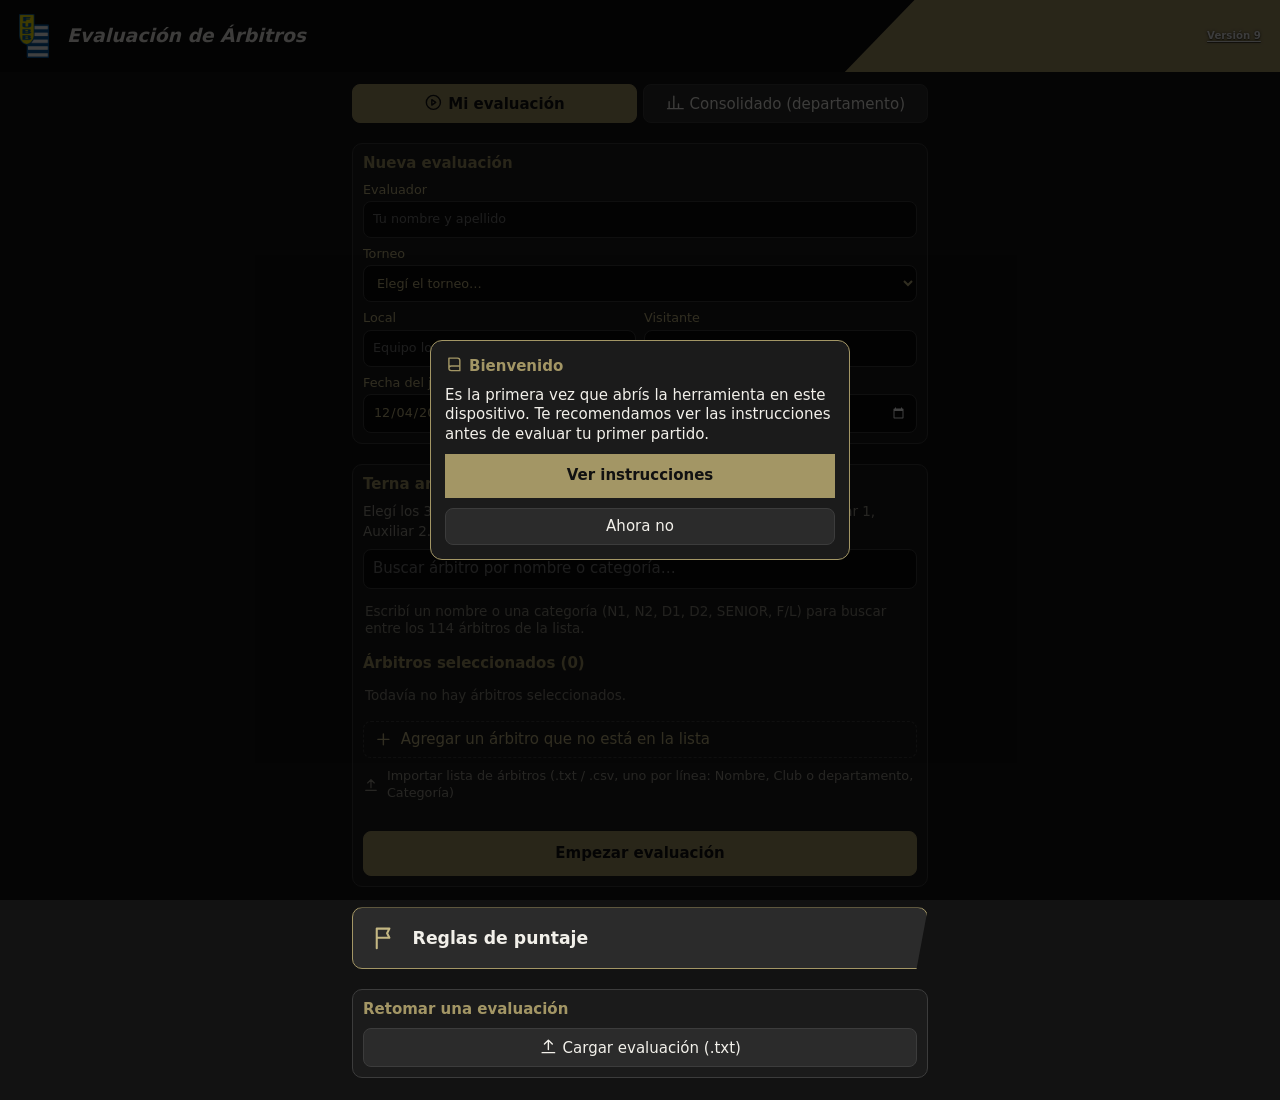
<file: index.html>
<!DOCTYPE html><html lang="es"><head><meta charset="utf-8"><meta name="viewport" content="width=device-width,initial-scale=1,viewport-fit=cover"><meta name="theme-color" content="#a39665"><link rel="manifest" href="manifest.json"><link rel="apple-touch-icon" href="icon-192.png"><link rel="stylesheet" href="style.css"><title>FUBB 5x5 Evaluación de Árbitros</title>
<style>.st{display:inline-block;border-radius:6px;padding:0 .5em;font-size:.85em;font-weight:700;margin-left:.4em;vertical-align:1px}.st.op{background:var(--o);color:#111}.st.cl{background:var(--c2);color:var(--o2);border:1px solid var(--b)}
.f2{display:grid;grid-template-columns:1fr 1fr;gap:8px}.f2 label,.fl{display:flex;flex-direction:column;gap:3px;font-size:.85em;color:var(--o2)}.mode{display:flex;gap:6px;margin-bottom:10px}.mode button{flex:1}.mu{color:#9a978c;font-size:.9em}.pend{border:1px solid var(--y);background:#2a2614;border-radius:10px;padding:12px;margin:10px 0;display:flex;flex-direction:column;gap:8px}.pend b{color:var(--y)}.pend .cta{padding:10px}</style></head><body><div id="h"></div><div class="wrap" style="max-width:600px" id="app"></div><script src="panel-buttons.js"></script><script src="scoring-criteria.js"></script><script src="store.js"></script><script src="example-data.js"></script><script src="referee-pool.js"></script><script src="ref-picker.js"></script><script>
const A=document.getElementById('app');let NS=[],MS=[];
const today=()=>new Date().toLocaleDateString('en-CA');
function modeBar(){const m=Store.mode;return `<div class="mode"><button class="${m=='eval'?'on':''}" onclick="setMode('eval')">${IC.play} Mi evaluación</button><button class="${m=='cons'?'on':''}" onclick="setMode('cons')">${IC.stats} Consolidado (departamento)</button></div>`}
function setMode(m){Store.setMode(m);NS=[];R()}
function R(){const T=Store.get(),cons=Store.mode=='cons';document.getElementById('h').innerHTML=hdr('Evaluación de Árbitros',hdrInfo(T),0);
let h=modeBar();
if(!cons&&T){const G=T.games[0]||{plays:[]},open=!G.closed;
h+=`<div class="card"><b>${esc(T.name)}</b><span class="st ${open?'op':'cl'}">${open?'En curso':'Cerrado'}</span><br><span style="color:var(--o2)">${esc(gameTitle(G))} · ${esc(G.date||'')} · ${G.plays.length} jugadas${G.closed?' · Dificultad: '+esc(C_DL(G.difficulty)):''}</span><br><span>Evaluador: <b>${esc(T.evaluator||'–')}</b></span><br><span class="mu">Terna: ${(G.refs||T.referees.map(r=>r.name)).filter(Boolean).map(esc).join(' / ')}</span></div>
<a class="big" href="play-by-play.html">${IC.play}${open?'Jugada a jugada':'Ver o corregir jugadas'}</a><a class="big" href="statistics-view.html">${IC.stats}Estadísticas</a><a class="big" href="evaluation.html">${IC.eval}Evaluación</a><a class="big" href="scoring-rules.html">${IC.flag}Reglas de puntaje</a><a class="big" href="instructions.html">${IC.book}Instrucciones</a>
<div class="row"><button onclick="manage()">${IC.users} Árbitros</button><button onclick="shareEv()">${IC.ul} Compartir evaluación</button><button onclick="Store.download(Store.get())">${IC.dl} Descargar</button><button onclick="document.getElementById('f').click()">${IC.ul} Retomar (.txt)</button><button onclick="document.getElementById('x').style.display='flex'">${IC.plus} Nueva evaluación</button><input id="f" type="file" accept=".txt,.json" hidden onchange="ld(this)"></div>
${G.closed&&!G.sent?`<div class="pend"><b>${IC.warn} Evaluación sin enviar</b><span>Mandala por correo a <b>${esc(sendTo())}</b>.</span><div class="row"><button class="cta" onclick="shareEv()">${IC.ul} Compartir evaluación</button><button onclick="markSent()">Ya la envié</button></div></div>`:G.closed?`<p class="mu">${IC.ok} Evaluación enviada${G.sentAt?' el '+esc(new Date(G.sentAt).toLocaleDateString('es-UY')):''}. Si corregís algo, volvé a compartirla.</p>`:''}`}
else if(!cons){h+=`<div class="card"><h3>Nueva evaluación</h3><div style="display:grid;gap:8px"><label class="fl">Evaluador<input class="inp" id="ev" placeholder="Tu nombre y apellido"></label><label class="fl">Torneo<select class="inp" id="ns" onchange="document.getElementById('n').style.display=this.value=='__otro'?'block':'none'"><option value="">Elegí el torneo…</option>${TOURNAMENTS.map(t=>`<option>${esc(t)}</option>`).join('')}<option value="__otro">Otro (escribir)…</option></select><input class="inp" id="n" placeholder="Nombre del torneo" style="display:none;margin-top:6px"></label><div class="f2"><label>Local<input class="inp" id="ta" placeholder="Equipo local"></label><label>Visitante<input class="inp" id="tb" placeholder="Equipo visitante"></label></div><label class="fl">Fecha del juego<input class="inp" id="d" type="date" value="${today()}"></label></div></div>
<div class="card"><h3>Terna arbitral</h3><span class="mu">Elegí los 3 árbitros del juego (o 2 si es dupla) en orden: Principal, Auxiliar 1, Auxiliar 2.</span><div id="rp" style="margin-top:8px"></div><div class="rp-err" id="ne" style="margin-top:10px"></div><button class="cta" style="width:100%;margin-top:6px" onclick="mk()">Empezar evaluación</button></div>
<a class="big" href="scoring-rules.html">${IC.flag}Reglas de puntaje</a><div class="card"><h3>Retomar una evaluación</h3><button style="width:100%" onclick="document.getElementById('f').click()">${IC.ul} Cargar evaluación (.txt)</button><input id="f" type="file" accept=".txt,.json" hidden onchange="ld(this)"></div>`}
else if(T){const ev=[...new Set(T.games.map(g=>g.evaluator).filter(Boolean))].length;
h+=`<div class="card"><b>${esc(T.name)}</b>${T.example?'<span class="st cl">Ejemplo</span><br><span class="mu">Partidos y calificaciones ficticios, solo para probar la herramienta.</span>':''}<br><span style="color:var(--o2)">${T.games.length} juegos · ${allPlays(T).length} jugadas · ${ev} evaluador(es) · ${T.referees.length} árbitros</span></div>
<a class="big" href="games.html">${IC.list}Lista de juegos</a><a class="big" href="statistics-view.html">${IC.stats}Estadísticas</a><a class="big" href="evaluation.html">${IC.eval}Evaluación</a><a class="big" href="performance.html">${IC.trend}Seguimiento de desempeño <span class="st cl">Experimental</span></a><a class="big" href="scoring-rules.html">${IC.flag}Reglas de puntaje</a><a class="big" href="instructions.html">${IC.book}Instrucciones</a>
<div class="row"><button onclick="document.getElementById('fm').click()">${IC.ul} Cargar evaluaciones</button><button onclick="Store.download(Store.get())">${IC.dl} Respaldo</button><button onclick="document.getElementById('f').click()">${IC.ul} Cargar respaldo</button><button onclick="document.getElementById('x').style.display='flex'">${IC.trash} Borrar consolidado</button><input id="fm" type="file" accept=".txt,.json" multiple hidden onchange="mg(this)"><input id="f" type="file" accept=".txt,.json" hidden onchange="ld(this)"></div>`}
else{h+=`<div class="card"><h3>Consolidar evaluaciones</h3><span class="mu">Elegí todos los .txt que mandaron los evaluadores (se pueden seleccionar cientos a la vez) para ver estadísticas y evaluaciones conjuntas. Los juegos repetidos se cargan una sola vez.</span><button class="cta" style="width:100%;margin-top:10px" onclick="document.getElementById('fm').click()">${IC.ul} Cargar evaluaciones (.txt)</button><button style="width:100%;margin-top:8px" onclick="document.getElementById('f').click()">${IC.ul} Cargar respaldo del consolidado</button><button style="width:100%;margin-top:8px" onclick="ex()">${IC.eval} Cargar datos de ejemplo (50 partidos LUB)</button><input id="fm" type="file" accept=".txt,.json" multiple hidden onchange="mg(this)"><input id="f" type="file" accept=".txt,.json" hidden onchange="ld(this)"></div>
<a class="big" href="scoring-rules.html">${IC.flag}Reglas de puntaje</a><a class="big" href="instructions.html">${IC.book}Instrucciones</a>`}
A.innerHTML=h;
A.insertAdjacentHTML('beforeend',`<div class="modal" id="x" style="display:none"><div><b>${cons?'¿Borrar el consolidado de este navegador?':'¿Empezar una nueva evaluación?'}</b><span style="color:var(--m)">${cons?'Se borran todos los juegos cargados. Descargá un respaldo antes.':'La evaluación actual se borra de este navegador. Si todavía no la mandaste, descargala antes.'} No se puede deshacer.</span>${cons?'':`<button onclick="Store.download(Store.get())">${IC.dl} Descargar evaluación</button>`}<button class="dgr" onclick="Store.clear();NS=[];R()">${cons?'Borrar':'Borrar y empezar otra'}</button><button onclick="document.getElementById('x').style.display='none'">Cancelar</button></div></div>`);
if(!T&&!cons)RefPicker.mount(document.getElementById('rp'),NS,{onChange:()=>{const e=document.getElementById('ne');if(e)e.textContent=''}})}
function shareEv(){const T=Store.get();Store.share(T).then(r=>{if(r=='shared')markSent()})}
function markSent(){const T=Store.get(),G=T.games[0];G.sent=true;G.sentAt=new Date().toISOString();Store.set(T);R()}
function firstVisit(){let seen=true;try{seen=!!localStorage.getItem('fubb5x5_instrucciones')}catch(e){}if(seen)return;try{localStorage.setItem('fubb5x5_instrucciones','1')}catch(e){}
const m=document.createElement('div');m.className='modal';m.innerHTML=`<div><b style="color:var(--o)">${IC.book} Bienvenido</b><span>Es la primera vez que abrís la herramienta en este dispositivo. Te recomendamos ver las instrucciones antes de evaluar tu primer partido.</span><a class="cta" style="text-align:center;text-decoration:none;padding:12px" href="instructions.html">Ver instrucciones</a><button onclick="this.closest('.modal').remove()">Ahora no</button></div>`;document.body.appendChild(m)}
const C_DL=d=>SCORING_CRITERIA.difficulty.labels[d||SCORING_CRITERIA.difficulty.default];
function mk(ok){const v=id=>document.getElementById(id).value.trim(),e=document.getElementById('ne');
if(!v('ev'))return e.textContent='Escribí el nombre del evaluador.';const tor=v('ns')=='__otro'?v('n'):v('ns');if(!tor)return e.textContent=v('ns')=='__otro'?'Escribí el nombre del torneo.':'Elegí el torneo.';
if(NS.length<2||NS.length>3)return e.textContent='Elegí 2 o 3 árbitros para la terna.';if(!RefPicker.valid(NS))return e.textContent='Asigná una categoría a cada árbitro.';
if(!ok){return mustModal()}
const t={name:tor,evaluator:v('ev'),date:v('d'),referees:RefPicker.clean(NS),games:[]};const g=Store.newGame(t);g.teamA=v('ta');g.teamB=v('tb');g.refs=[...t.referees.map(r=>r.name),'',''].slice(0,3);
Store.set(t);NS=[];location='play-by-play.html'}
/* Aviso antes de empezar: qué es obligatorio registrar */
const MUST=['Todas las revisiones IRS y Challenge','Todas las faltas descalificantes','Todas las faltas flagrantes','Todas las faltas disruptivas','Todas las faltas técnicas'];
function mustModal(){const m=document.createElement('div');m.className='modal';m.innerHTML=`<div><b style="color:var(--y)">${IC.warn} Antes de empezar</b><span>Para que el informe sea válido y los datos sean consistentes entre todos los evaluadores, es <b>OBLIGATORIO</b> registrar:</span><ul style="margin:0;padding-left:1.2em;line-height:1.5">${MUST.map(x=>`<li><b>${x}</b></li>`).join('')}</ul><span class="mu">Además, registrá la mayor cantidad de jugadas posible, también las correctas: cuantas más jugadas, más justo es el puntaje y más útiles las estadísticas.</span><button class="cta" onclick="this.closest('.modal').remove();mk(true)">Entendido, empezar</button><button onclick="this.closest('.modal').remove()">Volver</button></div>`;document.body.appendChild(m)}
function manage(){const T=Store.get(),lk=new Set();T.games.forEach(g=>g.plays.forEach(p=>{lk.add(p.referee);Object.keys(p.rules||{}).forEach(n=>lk.add(n))}));MS=T.referees.map(r=>({...r}));
const m=document.createElement('div');m.className='modal';m.id='mr';m.innerHTML=`<div style="max-width:600px;max-height:92vh;overflow:auto"><div style="display:flex;justify-content:space-between;align-items:center;color:var(--o)"><b>Árbitros de la evaluación</b><button style="padding:4px;display:flex" onclick="closeM()" title="Cerrar">${IC.close}</button></div><span style="color:var(--m);font-size:.9em">Sirve para corregir la terna. Los árbitros que ya tienen jugadas no se pueden quitar.</span><div id="mp"></div><div class="rp-err" id="me"></div><button class="cta" onclick="saveRefs()">Guardar</button><button onclick="closeM()">Cancelar</button></div>`;
document.body.appendChild(m);RefPicker.mount(m.querySelector('#mp'),MS,{locked:[...lk]})}
function closeM(){const m=document.getElementById('mr');if(m)m.remove()}
function saveRefs(){if(!RefPicker.valid(MS)||MS.length>3)return document.getElementById('me').textContent='Elegí 2 o 3 árbitros y asigná una categoría a cada uno.';const T=Store.get();T.referees=RefPicker.clean(MS);const G=T.games[0];if(G){const names=T.referees.map(r=>r.name);G.refs=(G.refs||[]).map(n=>names.includes(n)?n:'');names.forEach(n=>{if(!G.refs.includes(n)){const i=G.refs.indexOf('');if(i>=0)G.refs[i]=n;else if(G.refs.length<3)G.refs.push(n)}})}Store.set(T);closeM();R()}
function ex(){Store.set(JSON.parse(JSON.stringify(EXAMPLE_DATA)));R()}
async function mg(i){const fs=[...i.files];i.value='';if(!fs.length)return;const m=document.createElement('div');m.className='modal';m.innerHTML='<div><b>Cargando evaluaciones…</b><span id="mgp" style="color:var(--m)"></span></div>';document.body.appendChild(m);
try{const T0=Store.get();if(T0&&T0.example){Store.clear()}const {sum,fresh}=await Store.merge(fs,(k,n)=>{const e=document.getElementById('mgp');if(e)e.textContent=k+' de '+n+' archivos'});
m.innerHTML=`<div><b>Evaluaciones cargadas</b><span>${sum.files} archivo(s) leídos · <b>${sum.newG}</b> juego(s) nuevo(s) con ${sum.plays} jugadas${sum.upd?` · ${sum.upd} actualizado(s) con una versión más reciente`:''}${sum.same?` · ${sum.same} repetido(s) que ya estaban cargados`:''}${sum.empty?` · ${sum.empty} juego(s) cerrado(s) sin jugadas (ignorados)`:''}</span>${sum.bad.length?`<span style="color:#e09a93">No se pudieron leer ${sum.bad.length} archivo(s): ${sum.bad.slice(0,8).map(esc).join(', ')}${sum.bad.length>8?'…':''}</span>`:''}${fresh?'<span style="color:var(--m)">Se creó un consolidado nuevo en este navegador.</span>':''}<a class="cta" style="text-align:center;text-decoration:none" href="statistics-view.html">Ver estadísticas</a><button onclick="this.closest('.modal').remove()">Cerrar</button></div>`;R()}
catch(e){m.innerHTML=`<div><b>No se pudo completar la carga</b><span>${esc(e.message||'')}</span><button onclick="this.closest('.modal').remove()">Cerrar</button></div>`}}
async function ld(i){try{const f=i.files[0];i.value='';const t=JSON.parse(await f.text());
if(Store.mode=='eval'&&(t.consolidated||t.games.length>1))return alert('Ese archivo tiene varios juegos. Para verlo, pasá a Consolidado y usá Cargar evaluaciones.');
if(Store.mode=='cons'&&!t.consolidated)return alert('Ese archivo es la evaluación de un juego. Para sumarlo al consolidado usá Cargar evaluaciones.');
await Store.load(f);R()}catch(e){alert('No se pudo cargar el archivo: '+e.message)}}
R();firstVisit();</script></body></html>
</file>
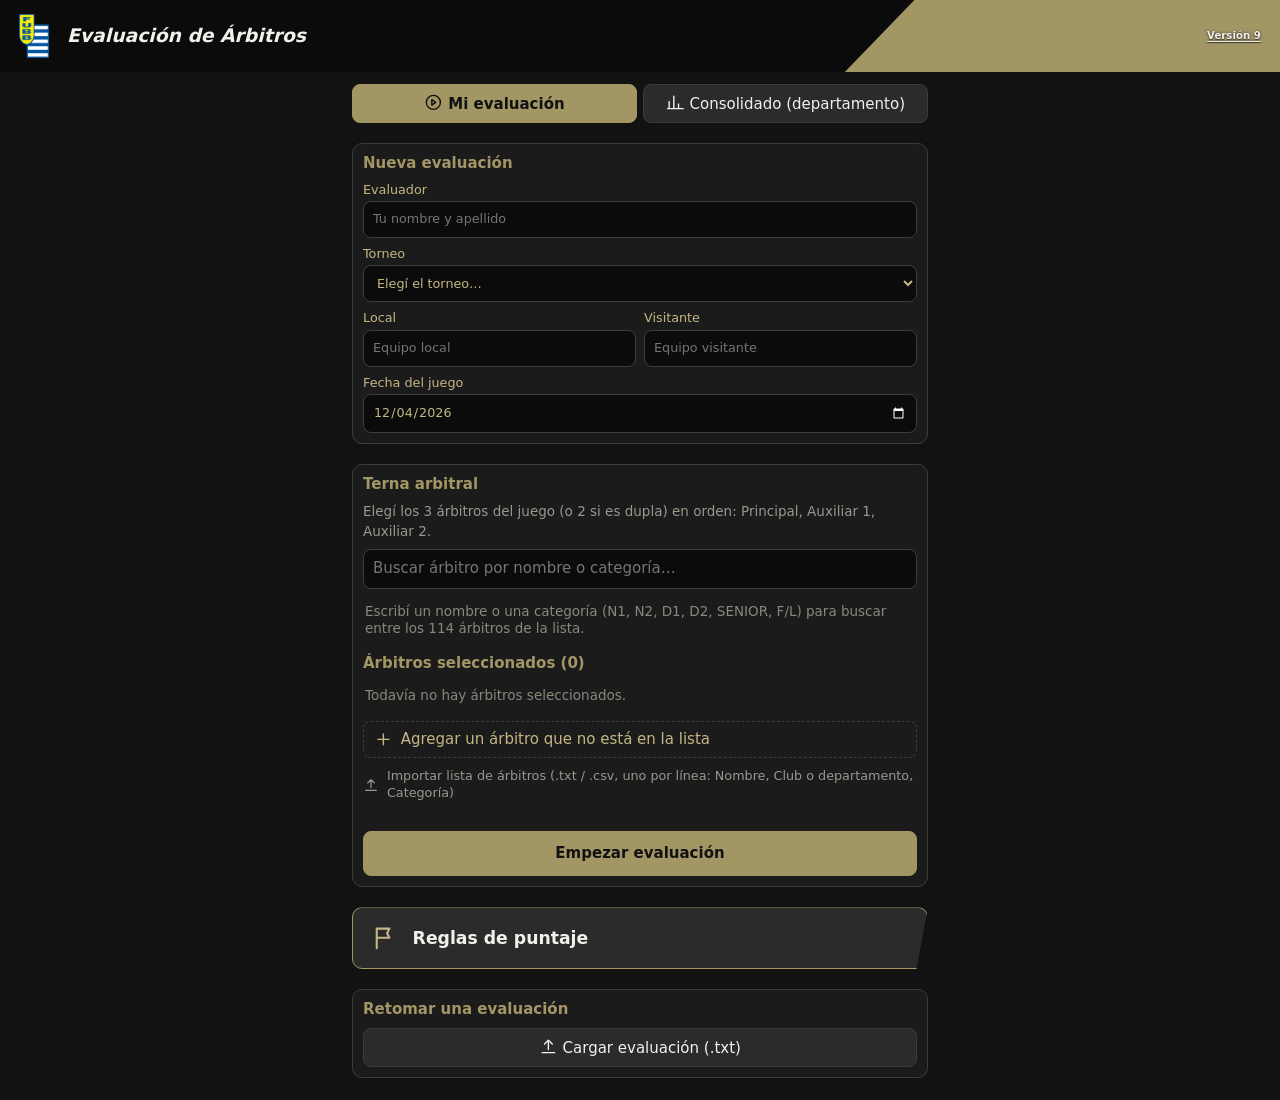
<file: evaluation.html>
<!DOCTYPE html><html lang="es"><head><meta charset="utf-8"><meta name="viewport" content="width=device-width,initial-scale=1,viewport-fit=cover,user-scalable=no"><meta name="theme-color" content="#a39665"><link rel="manifest" href="manifest.json"><link rel="apple-touch-icon" href="icon-192.png"><link rel="stylesheet" href="style.css"><title>Evaluación</title>
<style>
html,body{height:100%;overflow:hidden;padding:0}
.app{height:100vh;height:100dvh;display:grid;grid-template-rows:auto minmax(0,1fr);font-size:clamp(12px,1.9vh,22px);padding:env(safe-area-inset-top) env(safe-area-inset-right) env(safe-area-inset-bottom) env(safe-area-inset-left)}
.m{display:grid;grid-template-columns:30% minmax(0,1fr) 25%;gap:1vw;padding:1vh 1vw 1.6vh;min-height:0}.m>div{display:flex;flex-direction:column;gap:1vh;min-height:0;min-width:0}
.c{background:var(--c);border:1px solid var(--b);border-radius:10px;padding:1vh .9vw;min-height:0}
.c h3{margin:0 0 .7vh;font-size:.95em;color:var(--o2);display:flex;align-items:center;gap:.5vw}.c h3 small{margin-left:auto;color:#8a877b;font-weight:400;font-size:.8em}
.sel{width:100%;background:#0b0b0b;border:1px solid var(--b);border-radius:8px;padding:.7vh .6vw;margin-bottom:1vh}
.top{display:grid;grid-template-columns:auto 1fr;gap:.3vh 1vw;align-items:center}
.big{width:3.6em;height:3.6em;border-radius:50%;display:flex;flex-direction:column;align-items:center;justify-content:center;font-size:1.55em;font-weight:800;grid-row:1/4;border:0;padding:0;line-height:1}.big small{font-size:.38em;font-weight:600;margin-top:.2em}
.s1{background:#8f3a33;color:#fff}.s2{background:var(--r);color:#fff}.s3{background:#9a9a94;color:#111}.s4{background:var(--o);color:#111}.s5{background:var(--o2);color:#111}
.top b.n{font-size:1.12em}.dim{color:#9a978c;font-size:.85em}.lvl{font-weight:700;font-size:.9em}
.cause{grid-column:1/-1;margin-top:.6vh;border:1px solid var(--r);background:#2a1715;border-radius:8px;padding:.7vh .6vw;font-size:.84em;color:#f0c2bc;display:flex;flex-direction:column;gap:.4vh}.cause div{display:flex;gap:.5vw;align-items:flex-start}
.cause u,.lk{color:var(--o2);cursor:pointer;white-space:nowrap;text-decoration:underline}
.capn{grid-column:1/-1;font-size:.8em;color:#e2cb78;margin-top:.3vh}
.sum{display:grid;grid-template-columns:repeat(3,1fr);gap:.5vw;margin-top:.8vh}.sum button{background:var(--c2);border:0;border-radius:8px;padding:.6vh .4vw;text-align:center;font-size:.8em;color:#b9b3a0}.sum b{display:block;font-size:1.5em;color:var(--tx)}.sum .k b{color:#e09a93}.sum .o b{color:#a9c9a4}
.ar{display:flex;flex-direction:column;gap:.3vh}.ar button{display:grid;grid-template-columns:1fr auto;gap:.6vw;align-items:center;background:none;border:0;border-bottom:1px solid #2a2a2a;border-radius:0;padding:.55vh 0;text-align:left;font-size:.86em}
.ar .p{min-width:3.1em;padding:.2em .4em;border-radius:1em;text-align:center;font-weight:800;font-variant-numeric:tabular-nums}.ar small{display:block;color:#8a877b;font-size:.85em}
.fl{display:flex;gap:.4vw;flex-wrap:wrap;align-items:center}.fl button{padding:.4vh .7vw;font-size:.82em;border-radius:20px}.fl select{background:#0b0b0b;border:1px solid var(--b);border-radius:20px;padding:.4vh .6vw;font-size:.82em;max-width:40%}
.fl .lb{font-size:.78em;color:#8a877b;margin-right:.2vw}
.bars{display:grid;grid-template-columns:repeat(5,1fr);gap:1vw;height:16vh;align-items:end;padding:0 .5vw}
.col{display:flex;flex-direction:column;align-items:center;height:100%;justify-content:flex-end;gap:.3vh;cursor:pointer;background:none;border:0;padding:0}
.stk{width:58%;display:flex;flex-direction:column-reverse;border-radius:5px 5px 0 0;overflow:hidden}.stk i{font-style:normal;font-size:.72em;font-weight:700;color:#111;display:flex;align-items:center;justify-content:center;min-height:1.2em}
.ok{background:var(--g)}.ko{background:var(--r)}.col small{font-size:.8em;color:#b9b3a0}
.mx{width:100%;border-collapse:separate;border-spacing:.3vw;font-size:.85em;font-variant-numeric:tabular-nums}.mx th{color:#8a877b;font-weight:600;font-size:.85em}.mx td{text-align:center;border-radius:6px;padding:.6vh 0;background:#202020;cursor:pointer}.mx td.r0{color:#555;cursor:default}.mx th.rh{text-align:left}.mx td.tot{background:transparent;font-weight:700}
.ins{font-size:.82em;color:var(--o2);margin-top:.3vh}
.tp{display:grid;grid-template-columns:9em 1fr 3.6em;gap:.5vh .6vw;align-items:center;font-size:.82em;overflow:auto}.tp>*{cursor:pointer}.tp .bar{display:flex;height:1.1em;border-radius:4px;overflow:hidden;background:#202020}.tp .bar i{display:block}.tp .v{text-align:right;color:#b9b3a0;font-variant-numeric:tabular-nums}
.pos{display:grid;grid-template-columns:5.5em 1fr 3.6em;gap:.8vh .6vw;align-items:center;font-size:.88em}.pos>*{cursor:pointer}.pos .bar{display:flex;height:1.5em;border-radius:5px;overflow:hidden;background:#202020}.pos .bar i{display:flex;align-items:center;justify-content:center;font-style:normal;font-size:.75em;font-weight:700;color:#111}
.court{width:100%;height:24vh;--cw:100%}.z{cursor:default}.z.has{cursor:pointer}.z.g1{background:rgba(127,174,122,.5)}.z.y1{background:rgba(214,184,80,.5)}.z.r1{background:rgba(201,104,95,.6)}.z span{font-size:.7em;color:#eee;font-weight:700}
.bcz{width:100%;border:1px dashed var(--b);border-radius:6px;padding:.4vh 0;font-size:.75em;color:#b9b3a0;text-align:center;margin-top:.5vh;background:#242424}.bcz.g1{background:rgba(127,174,122,.5)}.bcz.y1{background:rgba(214,184,80,.5)}.bcz.r1{background:rgba(201,104,95,.6)}
.lg{display:flex;gap:.8vw;flex-wrap:wrap;font-size:.72em;color:#9a978c;margin-top:.5vh}.lg i{display:inline-block;width:.9em;height:.9em;border-radius:2px;margin-right:.3em;vertical-align:-.1em}
.btn{display:flex;align-items:center;justify-content:center;gap:.5vw;padding:1vh;font-weight:700}.btn.cta{background:var(--o);color:#111;border-color:var(--o)}
.im{display:flex;flex-direction:column;overflow:auto;min-height:0}.im button{display:flex;justify-content:space-between;gap:.5vw;background:none;border:0;border-bottom:1px solid #2a2a2a;border-radius:0;padding:.6vh 0;text-align:left;font-size:.84em}.im .tag{background:var(--o);color:#111;border-radius:6px;padding:0 .4em;font-size:.75em;font-weight:700;margin-left:.4em}
.tabs{display:flex;gap:.4vw;margin-bottom:.6vh}.tabs button{flex:1;padding:.5vh;font-size:.82em}
.ev{display:flex;flex-direction:column;overflow:auto;min-height:0}.ev button{display:grid;grid-template-columns:1fr auto;gap:.5vw;align-items:center;background:none;border:0;border-bottom:1px solid #2a2a2a;border-radius:0;padding:.6vh 0;text-align:left;font-size:.82em}.ev .p{min-width:3.1em;padding:.15em .4em;border-radius:1em;text-align:center;font-weight:800}
.modal>div.w{max-width:860px;width:100%;max-height:90vh;display:flex;flex-direction:column;gap:1vh}.xr{display:flex;justify-content:space-between;align-items:flex-start;gap:1vw;color:var(--o)}.xr button{padding:4px;display:flex}.ml{overflow:auto;display:flex;flex-direction:column;gap:.8vh;min-height:0}
.calc{display:grid;grid-template-columns:1fr auto;gap:.3vh 1vw;font-size:.9em;border:1px solid var(--b);border-radius:8px;padding:.8vh .8vw;background:#161616}.calc b{text-align:right;font-variant-numeric:tabular-nums}.calc .tt{border-top:1px solid var(--b);padding-top:.4vh}
.pc{border:1px solid var(--b);border-radius:8px;padding:.7vh .7vw;background:#181818;font-size:.88em;display:flex;flex-direction:column;gap:.3vh}.pc .ph{color:#b9b3a0;font-size:.9em}.pc .cl{display:inline-block;border-radius:5px;padding:0 .4em;font-weight:800;font-size:.85em}.pc .cl.g{background:rgba(127,174,122,.35);color:#e8f2e6}.pc .cl.r{background:rgba(201,104,95,.4);color:#f6e2df}
.pc .tg{display:inline-block;border:1px solid var(--b);border-radius:5px;padding:0 .4em;font-size:.82em;margin:.2vh .3vw 0 0}.pc .tg.n{border-color:var(--r);color:#f0c2bc}.pc .tg.p{border-color:var(--g);color:#cfe3cc}.pc .why{color:#e2cb78;font-size:.85em}
.sec{color:var(--o2);font-weight:700;margin-top:.6vh}
.cmp{flex:1;display:flex;flex-direction:column;min-height:0}.cmp .ls{overflow:auto;min-height:0;display:flex;flex-direction:column}
.ab{display:block;width:100%;background:none;border:0;border-bottom:1px solid #2a2a2a;border-radius:0;padding:.6vh 0;text-align:left}.ab .ah{display:flex;align-items:center;gap:.6vw;font-size:.86em;font-weight:600}.ab .ah span:first-child{flex:1}
.ab .p{min-width:3.1em;padding:.2em .4em;border-radius:1em;text-align:center;font-weight:800;font-variant-numeric:tabular-nums}
.ad{display:flex;flex-wrap:wrap;gap:.3vh .3vw;margin-top:.35vh}.ch{font-size:.72em;border-radius:5px;padding:.1em .45em;background:#232323;border:1px solid #333;color:#cfcab8;white-space:nowrap}.ch b{font-variant-numeric:tabular-nums}.ch.u{border-color:rgba(127,174,122,.6);color:#cfe3cc}.ch.d{border-color:rgba(201,104,95,.7);color:#f0c2bc}.ch.e{border-color:#555;color:#d8d3c0}.ch.a{border-style:dashed;color:#e2cb78;border-color:#6b6040}.ch.x{border-color:var(--r);background:#2a1715;color:#f0c2bc}.ch.n0{color:#8a877b;background:none;border-style:dashed}
.gf{margin-top:.6vh;border-top:1px solid var(--b);padding-top:.6vh;font-size:.8em;color:#cfcab8;line-height:1.35}.gf b{color:var(--tx)}
.sr{display:flex;flex-direction:column;overflow:auto;min-height:0}.sr button{display:grid;grid-template-columns:auto 1fr auto;gap:.6vw;align-items:center;background:none;border:0;border-bottom:1px solid #2a2a2a;border-radius:0;padding:.6vh 0;text-align:left;font-size:.82em}.sr .pt{min-width:2.9em;text-align:center;border-radius:1em;padding:.1em .35em;font-weight:800;font-size:.9em}.sr .pt.u{background:rgba(127,174,122,.35);color:#e8f2e6}.sr .pt.d{background:rgba(201,104,95,.45);color:#fbe6e3}.sr small{display:block;color:#8a877b;font-size:.85em}.sr b.c{color:var(--o2)}
</style></head><body><div id="app"></div><div id="md"></div>
<script src="panel-buttons.js"></script><script src="scoring-criteria.js"></script><script src="store.js"></script><script src="referee-pool.js"></script><script>
const T=Store.get();if(!T)location='index.html';
const C=SCORING_CRITERIA,CONS=!!T.consolidated,F2=scoreFmt,QS=PERIODS.map(p=>p[0]),RL=['L','C','T'];
const DL=d=>C.difficulty.labels[d||C.difficulty.default];
const WP=new Set(T.games.flatMap(g=>g.plays.flatMap(p=>[...playRefs(p).map(r=>r.name),...(p.reviews||[]).flatMap(r=>r.refs||[]),...Object.keys(p.rules||{})])));
const RF=T.referees.filter(r=>WP.has(r.name)).length?T.referees.filter(r=>WP.has(r.name)):T.referees;
let S=RF.length?RF[0].name:'',F={cat:'all',type:'all',role:'all'},tab=CONS?'ev':'dn';
const lvc=v=>'s'+((levelOfScore(v)||{score:3}).score);
const gname=g=>`${g.teamA||'Local'} vs ${g.teamB||'Visitante'}`;
const fmtT=t=>String(Math.floor((t||0)/60)).padStart(2,'0')+':'+String((t||0)%60).padStart(2,'0');
const typeOf=p=>{const a=[];if(p.incident)a.push((({fouls:'Falta',violations:'Violación',others:'Otros'})[p.cat]||'')+': '+(p.incident=='other'?(p.iother||'Otro'):nm(p.incident)));return a.join('')||'–'};
const VAL={supNeg:'−−',neg:'−',pos:'+',supPos:'++'};
/* jugadas del árbitro seleccionado (con su posición en esa jugada) */
const mineOf=name=>T.games.flatMap(g=>g.plays.filter(p=>playInvolves(p,name)).map(p=>({g,p,role:playRole(p,name)})));
const KO=a=>a.filter(x=>!okCall(x.p.call)).length,OK=a=>a.length-KO(a);
const zc=a=>{if(!a.length)return'';const r=OK(a)/a.length;return r>=.8?'g1':r>=.6?'y1':'r1'};
let store=[];const reg=a=>{store.push(a);return store.length-1};const q=s=>JSON.stringify(s).replace(/"/g,'&quot;');
function card(x){const p=x.p,g=x.g||x.game;return `<div class="pc"><div class="ph"><b>${esc(p.q||'')} ${fmtT(p.time)}</b> · ${esc(refsTxt(p))}${CONS&&g?' · '+esc(gname(g))+' '+esc(g.date||''):''}${p.special?' · ★ Jugada especial':''}${p.crucial?' · Tiempo crucial':''}</div>
<div>${p.call?`<span class="cl ${okCall(p.call)?'g':'r'}">${esc(callLbl(p.call))}</span> `:''}${esc(typeOf(p))}</div>
${(p.reviews||[]).map(r=>`<div class="dim">${esc(reviewText(r))} · fueron: ${r.refs.map(esc).join(', ')}</div>`).join('')}
${Object.keys(p.rules||{}).length?`<div class="why">Error de reglas: ${Object.entries(p.rules).map(([n,v])=>esc(n)+' ('+(v=='veryBad'?'Muy malo':'Malo')+')').join(', ')}</div>`:''}
${Object.keys(p.tags||{}).length?`<div>${Object.entries(p.tags).map(([k,v])=>`<span class="tg ${v=='neg'||v=='supNeg'?'n':'p'}">${esc(nm(k))} ${VAL[v]||''}</span>`).join('')}</div>`:''}
${x.why?`<div class="why">${esc(x.why)}</div>`:''}${p.comment?`<div class="dim"><i>“${esc(p.comment)}”</i></div>`:''}</div>`}
function modal(title,sub,body){document.getElementById('md').innerHTML=`<div class="modal" onclick="if(event.target==this)closeM()"><div class="w"><div class="xr"><div><b>${title}</b>${sub?`<div class="dim">${sub}</div>`:''}</div><button onclick="closeM()" title="Cerrar">${IC.close}</button></div><div class="ml">${body}</div><button onclick="closeM()">Cerrar</button></div></div>`}
function closeM(){document.getElementById('md').innerHTML=''}
const showPlays=(title,arr)=>modal(esc(title),`${arr.length} jugada(s)`,arr.map(card).join('')||'<div class="dim">Sin jugadas.</div>');
function areaModal(k){const r=assessReferee(T,S),a=r.areas[k];let body='';
if(!CONS){const x=r.byGame[0].areas[k];body=`<div class="calc">${x.defaulted?`<span>Sin puntos en el partido</span><b>${F2(C.noDataScore)}</b>`:`<span>Promedio de ${x.n} punto(s)</span><b>${F2(x.raw)}</b><span>Dificultad ${DL(r.byGame[0].difficulty)}</span><b>${x.adj>0?'+':''}${F2(x.adj)}</b>`}${x.capped?`<span>Limitado por causa automática</span><b>máx. ${F2(Math.min(...x.capped.map(c=>C.causeCap[c.score])))}</b>`:''}<span class="tt"><b style="text-align:left">Puntaje del área</b></span><b class="tt">${F2(x.score)}</b></div>`}
else body=`<div class="calc"><span>Promedio de ${r.games} partido(s)</span><b>${F2(a.score)}</b></div>`;
if(a.causes.length)body+=`<div class="sec">Causas automáticas</div>`+a.causes.map(c=>`<div class="why">${IC.warn} ${esc(c.cause.label)}${CONS?' · '+esc(gname(c.game)):''}</div>`).join('');
body+=`<div class="sec">Puntos por debajo de 3 (${a.low.length})</div>`+(a.low.map(l=>card({p:l.p,g:l.game,why:l.why})).join('')||'<div class="dim">Ninguno.</div>');
modal(esc(a.label)+' · '+F2(a.score),esc(S)+' · '+esc(a.levelLabel),body)}
function causeModal(){const r=assessReferee(T,S);modal('Por qué el puntaje es '+F2(r.overall),esc(S),r.reasons.map(x=>`<div class="why">${IC.warn} ${esc(x)}</div>`).join('')+r.causes.map(c=>`<div class="sec">${esc(c.cause.label)} → máx. ${F2(C.causeCap[c.cause.score])}${CONS?' · '+esc(gname(c.game)):''}</div>`+c.cause.plays.map(p=>card({p,g:c.game})).join('')).join('')||'<div class="dim">Sin causas.</div>')}
function gameModal(i){const g=T.games[i],r=assessReferee({games:[g]},S),x=r.byGame[0];if(!x)return;
modal(`${esc(gname(g))} · ${F2(r.overall)} (${esc(r.overallLabel)})`,`${esc(S)} · ${esc(g.date||'')} · Dificultad ${DL(g.difficulty)}${g.evaluator?' · Evaluador: '+esc(g.evaluator):''}`,
`<button class="btn cta" onclick="dlGame(${i})">${IC.dl2} Informe del partido</button>${r.reasons.map(t=>`<div class="why">${IC.warn} ${esc(t)}</div>`).join('')}${x.causes.map(c=>`<div class="why">${IC.warn} ${esc(c.label)}</div>`).join('')}<div class="calc">${Object.values(x.areas).map(a=>`<span>${esc(a.label)}</span><b>${F2(a.score)}</b>`).join('')}</div><div class="sec">Jugadas de ${esc(S)} (${x.plays.length})</div>${x.plays.map(p=>card({p,g})).join('')}`)}
function impModal(i){const it=assessReferee(T,S).improvements[i];modal(esc(it.label),`${it.count} vez/veces · ${esc(S)}`,it.plays.map(x=>card({p:x.p,g:x.game})).join(''))}
/* Composición del puntaje: de dónde salió cada número (agrupa los puntos iguales: "2× COBRO CORRECTO 4,00") */
function itemsOf(r){const o={};r.byGame.forEach(x=>Object.values(x.areas).forEach(a=>a.items.forEach(it=>(o[a.key]=o[a.key]||[]).push({...it,g:x.game}))));return o}
function grp(items){const m=new Map();items.forEach(it=>{const k=it.what+'|'+it.pts+'|'+(it.p.special?1:0);if(!m.has(k))m.set(k,{what:it.what+(it.p.special?' ★':''),pts:it.pts,list:[]});m.get(k).list.push(it)});return [...m.values()].sort((a,b)=>b.pts-a.pts||b.list.length-a.list.length)}
const cls=x=>x>C.standard?'u':x<C.standard?'d':'e';
const sg=x=>(x>0?'+':'')+F2(x);
function compHTML(r){const its=itemsOf(r),single=!CONS&&r.byGame.length==1,x=single?r.byGame[0]:null;
 const rows=Object.values(r.areas).map(a=>{const y=single?x.areas[a.key]:null,gs=grp(its[a.key]||[]);
  let det='';if(single&&y.defaulted)det=`<span class="ch n0">Sin registros → cuenta como ${F2(C.noDataScore)} (estándar)</span>`;
  else{det=gs.map(g=>`<span class="ch ${cls(g.pts)}" onclick="event.stopPropagation();showPlays(${q(g.what)},store[${reg(g.list.map(it=>({p:it.p,g:it.g})))}])">${g.list.length}× ${esc(g.what)} <b>${F2(g.pts)}</b></span>`).join('');
   if(single){det+=`<span class="ch e">Promedio <b>${F2(y.raw)}</b></span>`;if(y.adj)det+=`<span class="ch a">Dificultad ${esc(DL(x.difficulty))} <b>${sg(y.adj)}</b></span>`;if(y.capped)det+=`<span class="ch x">Tope por causa automática <b>máx. ${F2(Math.min(...y.capped.map(c=>C.causeCap[c.score])))}</b></span>`}
   else{const nd=r.byGame.filter(z=>z.areas[a.key].defaulted).length;det+=`<span class="ch e">Promedio de ${r.games} partido(s)${nd?` · ${nd} sin registros (3,00)`:''}</span>`}}
  return `<button class="ab" onclick="areaModal('${a.key}')"><div class="ah"><span>${esc(a.label)}</span><span class="p ${lvc(a.score)}">${F2(a.score)}</span></div><div class="ad">${det}</div></button>`}).join('');
 const vals=Object.values(r.areas).map(a=>a.score);
 const gf=single?`<b>Global</b> = (${vals.map(F2).join(' + ')}) ÷ ${vals.length} = <b>${F2(x.avgAreas)}</b>${x.global<x.avgAreas?`<br><span style="color:#f0c2bc">${x.reasons.map(esc).join(' ')} → <b>${F2(x.global)}</b></span>`:''}`
  :`<b>Global</b> = promedio del global de ${r.games} partido(s) = <b>${F2(r.overall)}</b>`;
 return `<div class="ls">${rows}</div><div class="gf">${gf}<br><span class="dim">Cada decisión correcta vale ${F2(C.callPoints.correct)} y cada incorrecta ${F2(C.callPoints.incorrect)}; los tags suben o bajan su área. Un área sin registros cuenta como ${F2(C.noDataScore)}. Tocá un área o un ítem para ver las jugadas.</span></div>`}
/* Lo que sumó (más de 3) y lo que restó (menos de 3) */
function srHTML(r,up){const all=Object.values(itemsOf(r)).flat().filter(it=>up?it.pts>C.standard:it.pts<C.standard),gs=grp(all).sort((a,b)=>up?b.pts-a.pts||b.list.length-a.list.length:a.pts-b.pts||b.list.length-a.list.length);
 const area=it=>{for(const a of C.areas)if(r.byGame.some(z=>z.areas[a.key].items.some(i=>i.p===it.p&&i.what===it.what)))return a.short||a.label;return ''};
 return gs.map(g=>`<button onclick="showPlays(${q(g.what)},store[${reg(g.list.map(it=>({p:it.p,g:it.g})))}])"><span class="pt ${up?'u':'d'}">${F2(g.pts)}</span><span>${esc(g.what)}<small>${esc(area(g.list[0]))}</small></span><b class="c">${g.list.length}×</b></button>`).join('')||`<span class="dim">${up?'Nada por encima de 3.':'Nada por debajo de 3.'}</span>`}
function R(){store=[];const r=assessReferee(T,S),ref=T.referees.find(x=>x.name==S)||{cat:'–'},all=mineOf(S),ko=KO(all);
const f=all.filter(x=>(F.cat=='all'||x.p.cat==F.cat)&&(F.type=='all'||x.p.incident==F.type)),fr=f.filter(x=>F.role=='all'||x.role==F.role);
const types=[...new Set(all.filter(x=>(F.cat=='all'||x.p.cat==F.cat)&&x.p.incident).map(x=>x.p.incident))];
const maxQ=Math.max(1,...QS.map(qq=>fr.filter(x=>x.p.q==qq).length)),h=v=>`${v/maxQ*13.5}vh`;
const bars=QS.map(qq=>{const a=fr.filter(x=>x.p.q==qq),o=OK(a),k=KO(a);return `<button class="col" ${a.length?`onclick="showPlays(${q(qq+(F.role!='all'?' · '+roleName(F.role):''))},store[${reg(a)}])"`:''}><div class="stk">${o?`<i class="ok" style="height:${h(o)}">${o}</i>`:''}${k?`<i class="ko" style="height:${h(k)}">${k}</i>`:''}</div><small>${qq}</small></button>`}).join('');
let worst=null;const mxr=Math.max(1,...RL.flatMap(rr=>QS.map(qq=>KO(f.filter(x=>x.role==rr&&x.p.q==qq)))));
const mx=RL.map(rr=>`<tr><th class="rh">${roleName(rr)}</th>${QS.map(qq=>{const a=f.filter(x=>x.role==rr&&x.p.q==qq),k=KO(a);if(a.length&&k&&(!worst||k>worst.k||(k==worst.k&&a.length<worst.n)))worst={k,n:a.length,rr,qq};return a.length?`<td style="background:${k?`rgba(201,104,95,${.18+.7*k/mxr})`:'rgba(127,174,122,.28)'}" onclick="showPlays(${q(roleName(rr)+' · '+qq)},store[${reg(a)}])">${k}<span class="dim">/${a.length}</span></td>`:'<td class="r0">–</td>'}).join('')}<td class="tot">${KO(f.filter(x=>x.role==rr))}<span class="dim">/${f.filter(x=>x.role==rr).length}</span></td></tr>`).join('');
const byT=[...new Set(fr.filter(x=>x.p.incident).map(x=>x.p.incident))].map(k=>({k,a:fr.filter(x=>x.p.incident==k)})).sort((x,y)=>KO(y.a)-KO(x.a)||y.a.length-x.a.length);const mt=Math.max(1,...byT.map(t=>t.a.length));
const tps=byT.map(t=>{const i=reg(t.a),oc=`onclick="showPlays(${q(lbl(t.k))},store[${i}])"`;return `<span ${oc}>${esc(lbl(t.k))}</span><div class="bar" ${oc}><i class="ok" style="width:${OK(t.a)/mt*100}%"></i><i class="ko" style="width:${KO(t.a)/mt*100}%"></i></div><span class="v" ${oc}>${KO(t.a)} de ${t.a.length}</span>`}).join('')||'<span class="dim">Sin jugadas con este filtro.</span>';
const mp=Math.max(1,...RL.map(rr=>f.filter(x=>x.role==rr).length));
const pos=RL.map(rr=>{const a=f.filter(x=>x.role==rr),i=reg(a),oc=a.length?`onclick="showPlays(${q(roleName(rr))},store[${i}])"`:'';return `<span ${oc}>${roleName(rr)}</span><div class="bar" ${oc}>${OK(a)?`<i class="ok" style="width:${OK(a)/mp*100}%">${OK(a)}</i>`:''}${KO(a)?`<i class="ko" style="width:${KO(a)/mp*100}%">${KO(a)}</i>`:''}</div><span class="v" ${oc}>${KO(a)} de ${a.length}</span>`}).join('');
const court=Array.from({length:16},(_,i)=>{const a=fr.filter(x=>x.p.zone==i+1);return `<button class="z ${zc(a)} ${a.length?'has':''}" aria-label="Zona ${i+1}" ${a.length?`onclick="showPlays(${q('Zona '+(i+1))},store[${reg(a)}])"`:'tabindex=-1'}>${a.length?`<span>${KO(a)}/${a.length}</span>`:''}</button>`}).join('');const bz=fr.filter(x=>x.p.zone==17);
const bad=r.overall!=null&&r.overall<C.areaBelow,hasCause=r.causes.length>0;
const causeBox=(bad||hasCause)?`<div class="cause">${r.causes.slice(0,3).map(c=>`<div>${IC.warn}<span><b>${esc(C.scoreLabels[c.cause.score])}:</b> ${esc(c.cause.label)}${CONS?` · ${esc(gname(c.game))}`:''}</span></div>`).join('')}${r.causes.length>3?`<div>y ${r.causes.length-3} causa(s) más</div>`:''}${!hasCause?`<div>${IC.warn}<span>El promedio de las áreas quedó debajo de ${F2(C.areaBelow)}. Revisá las áreas en rojo.</span></div>`:''}<u onclick="causeModal()">ver jugadas</u></div>`:'';
const capNote=!CONS&&r.reasons.length?`<div class="capn">${r.reasons.map(esc).join(' ')}</div>`:'';
const gm=T.games.map((g,i)=>({g,i,x:assessReferee({games:[g]},S)})).filter(o=>o.x.games).sort((a,b)=>(a.g.date||'').localeCompare(b.g.date||''));
const G0=T.games[0]||{};
const impl=r.improvements.map((it,i)=>`<button onclick="impModal(${i})"><span>${esc(it.label)}${it.mostRepeated?'<span class="tag">Más repetida</span>':''}</span><b>${it.count}x</b></button>`).join('')||'<span class="dim">No hay puntos por debajo de 3.</span>';
const evl=gm.map(o=>`<button onclick="gameModal(${o.i})"><span>${esc(o.g.date||'–')} · ${esc(gname(o.g))}<br><span class="dim">${esc(o.g.evaluator||'')} · ${DL(o.g.difficulty)}</span></span><span class="p ${lvc(o.x.overall)}">${F2(o.x.overall)}</span></button>`).join('');
document.getElementById('app').innerHTML=`<div class="app">${hdr(CONS?'Evaluación (consolidado)':'Evaluación del partido',hdrInfo(T))}<main class="m">
<div><section class="c"><select class="sel" onchange="S=this.value;F={cat:'all',type:'all',role:'all'};R()">${RF.map(x=>`<option ${S==x.name?'selected':''} value="${esc(x.name)}">${esc(x.name)} (${esc(x.cat)})</option>`).join('')}</select>
<div class="top"><button class="big ${lvc(r.overall)}" onclick="causeModal()" title="Ver detalle">${F2(r.overall)}</button><b class="n">${esc(S)}</b><span class="dim">Categoría ${esc(ref.cat)} · ${CONS?`${r.games} partido(s)${r.causeGames?` · ${r.causeGames} con causa automática`:''}`:`${esc(gname(G0))} · ${esc(G0.date||'')} · ${DL(G0.difficulty)}`}</span><span class="lvl">${esc(r.overallLabel)}</span>${causeBox}${capNote}</div>
<div class="sum"><button onclick="showPlays('Todas las jugadas',store[${reg(all)}])"><b>${all.length}</b>jugadas</button><button class="o" onclick="showPlays('Correctas',store[${reg(all.filter(x=>okCall(x.p.call)))}])"><b>${all.length-ko}</b>correctas</button><button class="k" onclick="showPlays('Incorrectas',store[${reg(all.filter(x=>!okCall(x.p.call)))}])"><b>${ko}</b>incorrectas</button></div></section>
<section class="c cmp"><h3>Cómo se llega al ${F2(r.overall)} <small>puntaje por área</small></h3>${compHTML(r)}</section>
<button class="btn cta" onclick="${CONS?'dlRef()':'dlGame(0)'}">${IC.dl2} ${CONS?'Informe de '+esc(S.split(' ')[0]):'Informe del partido'}</button></div>
<div><section class="c"><div class="fl"><span class="lb">Ver:</span>${[['all','Todas'],['fouls','Faltas'],['violations','Violaciones'],['others','Otros']].map(([k,l])=>`<button class="${F.cat==k?'on':''}" onclick="F.cat='${k}';F.type='all';R()">${l}</button>`).join('')}<select onchange="F.type=this.value;R()"><option value="all">Todos los tipos</option>${types.map(t=>`<option value="${t}" ${F.type==t?'selected':''}>${esc(lbl(t))}</option>`).join('')}</select></div></section>
<section class="c"><h3>Decisiones por cuarto <small><i style="display:inline-block;width:.8em;height:.8em;background:var(--g);border-radius:2px"></i> correctas &nbsp;<i style="display:inline-block;width:.8em;height:.8em;background:var(--r);border-radius:2px"></i> incorrectas</small></h3><div class="fl" style="margin-bottom:.6vh"><span class="lb">Posición:</span>${[['all','Todas'],...RL.map(x=>[x,roleName(x)])].map(([k,l])=>`<button class="${F.role==k?'on':''}" onclick="F.role='${k}';R()">${l}</button>`).join('')}</div><div class="bars">${bars}</div></section>
<section class="c"><h3>Incorrectas por posición y cuarto <small>incorrectas / jugadas</small></h3><table class="mx"><tr><th></th>${QS.map(x=>`<th>${x}</th>`).join('')}<th>Total</th></tr>${mx}</table>${worst?`<div class="ins">${IC.warn} Más errores: <b>${roleName(worst.rr)} en ${worst.qq}</b> (${worst.k} de ${worst.n}).</div>`:''}</section>
<section class="c" style="flex:1;display:flex;flex-direction:column"><h3>Por tipo de incidente <small>ordenado por incorrectas</small></h3><div class="tp">${tps}</div></section></div>
<div><section class="c"><h3>Por posición</h3><div class="pos">${pos}</div></section>
<section class="c"><h3>Por zona de cancha <small>incorrectas / jugadas</small></h3><div class="court">${COURT}${court}</div><button class="bcz ${zc(bz)}" ${bz.length?`onclick="showPlays('Campo trasero',store[${reg(bz)}])"`:''}>Campo trasero${bz.length?` · ${KO(bz)}/${bz.length}`:''}</button><div class="lg"><span><i style="background:rgba(127,174,122,.6)"></i>Mayoría correctas</span><span><i style="background:rgba(214,184,80,.6)"></i>Mezcla</span><span><i style="background:rgba(201,104,95,.65)"></i>Mayoría incorrectas</span></div></section>
<section class="c" style="flex:1;display:flex;flex-direction:column;min-height:0"><div class="tabs">${CONS?`<button class="${tab=='ev'?'on':''}" onclick="tab='ev';R()">Por partido</button>`:''}<button class="${tab=='dn'?'on':''}" onclick="tab='dn';R()">${IC.down} Restó</button><button class="${tab=='up'?'on':''}" onclick="tab='up';R()">${IC.up} Sumó</button></div>${tab=='ev'?`<div class="ev">${evl}</div>`:`<div class="sr">${srHTML(r,tab=='up')}</div>`}</section></div>
</main></div>`}

/* ---------- Informes (HTML para descargar) ---------- */
const REPORT_CSS=`body{font:13px/1.45 -apple-system,Segoe UI,Arial,sans-serif;color:#1b1b1b;margin:0;padding:24px;max-width:1100px;margin:auto}h1{margin:0 0 4px;font-size:22px}header p{margin:0 0 18px;color:#666}header{border-bottom:4px solid #a39665;padding-bottom:10px;margin-bottom:18px}section{margin-bottom:28px;page-break-inside:avoid}h2{font-size:18px;border-left:6px solid #a39665;padding-left:10px}h2 small{color:#777;font-weight:400;font-size:13px;margin-left:8px}h3{font-size:14px;color:#7a6e45;margin:16px 0 6px}table{border-collapse:collapse;width:100%;margin-bottom:8px}th,td{border:1px solid #d6d2c4;padding:5px 7px;text-align:left;vertical-align:top}th{background:#f1eee2}td.c{text-align:center}.bad{background:#f6d9d5;color:#8a2c25}small{color:#777}.kp{display:flex;gap:10px;margin:10px 0}.kp div{flex:1;border:1px solid #d6d2c4;border-radius:6px;padding:8px;text-align:center;background:#faf9f4}.kp b{display:block;font-size:22px}`;
function playsTable(g){return `<table><tr><th>#</th><th>Tiempo</th><th>Resultado</th><th>Árbitros (posición)</th><th>Incidente / revisión</th><th>Tags</th><th>★ / TC</th><th>Comentario</th></tr>${g.plays.map(p=>`<tr><td class="c">${p.n}</td><td class="c">${esc(p.q||'')} ${fmtT(p.time)}</td><td>${esc(callLbl(p.call))}</td><td>${esc(refsTxt(p))}</td><td>${esc(typeOf(p))}${(p.reviews||[]).map(r=>`<br>${esc(reviewText(r))} (fueron: ${r.refs.map(esc).join(', ')})`).join('')}${Object.keys(p.rules||{}).length?'<br><b>Error de reglas:</b> '+Object.entries(p.rules).map(([n,v])=>esc(n)+' ('+(v=='veryBad'?'Muy malo':'Malo')+')').join(', '):''}</td><td>${Object.entries(p.tags||{}).map(([k,v])=>esc(nm(k))+' '+(VAL[v]||'')).join(', ')||'–'}</td><td class="c">${p.special?'★':''}${p.crucial?' TC':''}</td><td>${esc(p.comment||'')}</td></tr>`).join('')}</table><p><small>★ = jugada especial · TC = tiempo crucial.</small></p>`}
function refSection(name,TT){const r=assessReferee(TT,name),ref=T.referees.find(x=>x.name==name)||{cat:'–'},single=r.games==1,x=single?r.byGame[0]:null;
return `<section><h2>${esc(name)} <small>Categoría ${esc(ref.cat)}${single?'':` · ${r.games} partidos`}</small></h2><div class="kp"><div><b>${F2(r.overall)}</b>${esc(r.overallLabel)}</div><div><b>${x?x.calls.ok:r.byGame.reduce((s,y)=>s+y.calls.ok,0)}</b>Cobros correctos</div><div><b>${x?x.calls.bad:r.byGame.reduce((s,y)=>s+y.calls.bad,0)}</b>Cobros incorrectos</div></div>
${r.causes.length?`<h3>Causas automáticas</h3><ul>${r.causes.map(c=>`<li class="bad">${esc(c.cause.label)} → máx. ${F2(C.causeCap[c.cause.score])}${single?'':' · '+esc(gname(c.game))}</li>`).join('')}</ul>`:''}${r.reasons.length?`<p>${r.reasons.map(esc).join(' ')}</p>`:''}
<h3>Puntajes por área</h3><table><tr><th>Área</th>${single?'<th>Puntos</th><th>Promedio</th><th>Dificultad</th><th>Tope</th>':'<th>Partidos</th>'}<th>Puntaje</th><th>Nivel</th></tr>${Object.values(r.areas).map(a=>{const y=single?x.areas[a.key]:null;return `<tr${a.score<C.areaBelow?' class="bad"':''}><td>${esc(a.label)}</td>${single?`<td class="c">${y.n}</td><td class="c">${y.defaulted?'sin puntos':F2(y.raw)}</td><td class="c">${y.defaulted?'–':(y.adj>0?'+':'')+F2(y.adj)}</td><td class="c">${y.capped?'máx. '+F2(Math.min(...y.capped.map(c=>C.causeCap[c.score]))):'–'}</td>`:`<td class="c">${r.games}</td>`}<td class="c"><b>${F2(a.score)}</b></td><td>${esc(a.levelLabel)}</td></tr>`}).join('')}<tr><td><b>Global</b> <small>promedio de las áreas${single?' con topes':' de los partidos'}</small></td>${single?'<td></td><td></td><td></td><td></td>':'<td></td>'}<td class="c"><b>${F2(r.overall)}</b></td><td>${esc(r.overallLabel)}</td></tr></table>
${single?'':`<h3>Por partido</h3><table><tr><th>Fecha</th><th>Partido</th><th>Evaluador</th><th>Dificultad</th><th>Global</th></tr>${r.byGame.map(y=>`<tr><td>${esc(y.game.date||'')}</td><td>${esc(gname(y.game))}</td><td>${esc(y.game.evaluator||'')}</td><td>${DL(y.difficulty)}</td><td class="c">${F2(y.global)}</td></tr>`).join('')}</table>`}
<h3>Áreas de mejora</h3>${r.improvements.length?`<table><tr><th>Ítem</th><th>Veces</th></tr>${r.improvements.map(i=>`<tr><td>${esc(i.label)}${i.mostRepeated?' <b>(más repetida)</b>':''}</td><td class="c">${i.count}</td></tr>`).join('')}</table>`:'<p>No hay puntos por debajo de 3.</p>'}</section>`}
function save(html,name){const a=document.createElement('a');a.href=URL.createObjectURL(new Blob([html],{type:'text/html'}));a.download=name.replace(/[\\/:*?"<>|]/g,'-');a.click()}
const stamp=()=>{const d=new Date(),p=n=>String(n).padStart(2,'0');return `${p(d.getDate())}/${p(d.getMonth()+1)}/${d.getFullYear()}`};
function dlGame(i){const g=T.games[i];if(!g)return;const TT={games:[g]};const names=[...(g.refs||[]).filter(Boolean)].filter(n=>assessReferee(TT,n).games);
save(`<!DOCTYPE html><html lang="es"><head><meta charset="utf-8"><title>Informe del partido</title><style>${REPORT_CSS}</style></head><body><header>${isDemo()?DEMO_NOTE:''}<h1>Informe del partido · FUBB 5x5</h1><p>${esc(gname(g))} · ${esc(g.date||'')} · ${esc(g.tournament||T.name||'')} · Dificultad ${DL(g.difficulty)} · Evaluador: ${esc(g.evaluator||T.evaluator||'–')} · Terna: ${(g.refs||[]).filter(Boolean).map(esc).join(' / ')} · generado el ${stamp()} · versión ${APP_VERSION}</p></header>${names.map(n=>refSection(n,TT)).join('')}<section><h2>Jugadas registradas <small>${g.plays.length}</small></h2>${playsTable(g)}</section><p><small>El cálculo completo está explicado en “Reglas de puntaje” dentro de la herramienta.</small></p></body></html>`,`Informe del partido ${g.date||''} ${gname(g)}.html`)}
function dlRef(){save(`<!DOCTYPE html><html lang="es"><head><meta charset="utf-8"><title>Informe ${esc(S)}</title><style>${REPORT_CSS}</style></head><body><header>${isDemo()?DEMO_NOTE:''}<h1>Informe consolidado · FUBB 5x5</h1><p>${esc(S)} · generado el ${stamp()} · versión ${APP_VERSION}</p></header>${refSection(S,T)}</body></html>`,`Informe consolidado ${S}.html`)}
R();</script></body></html>
</file>
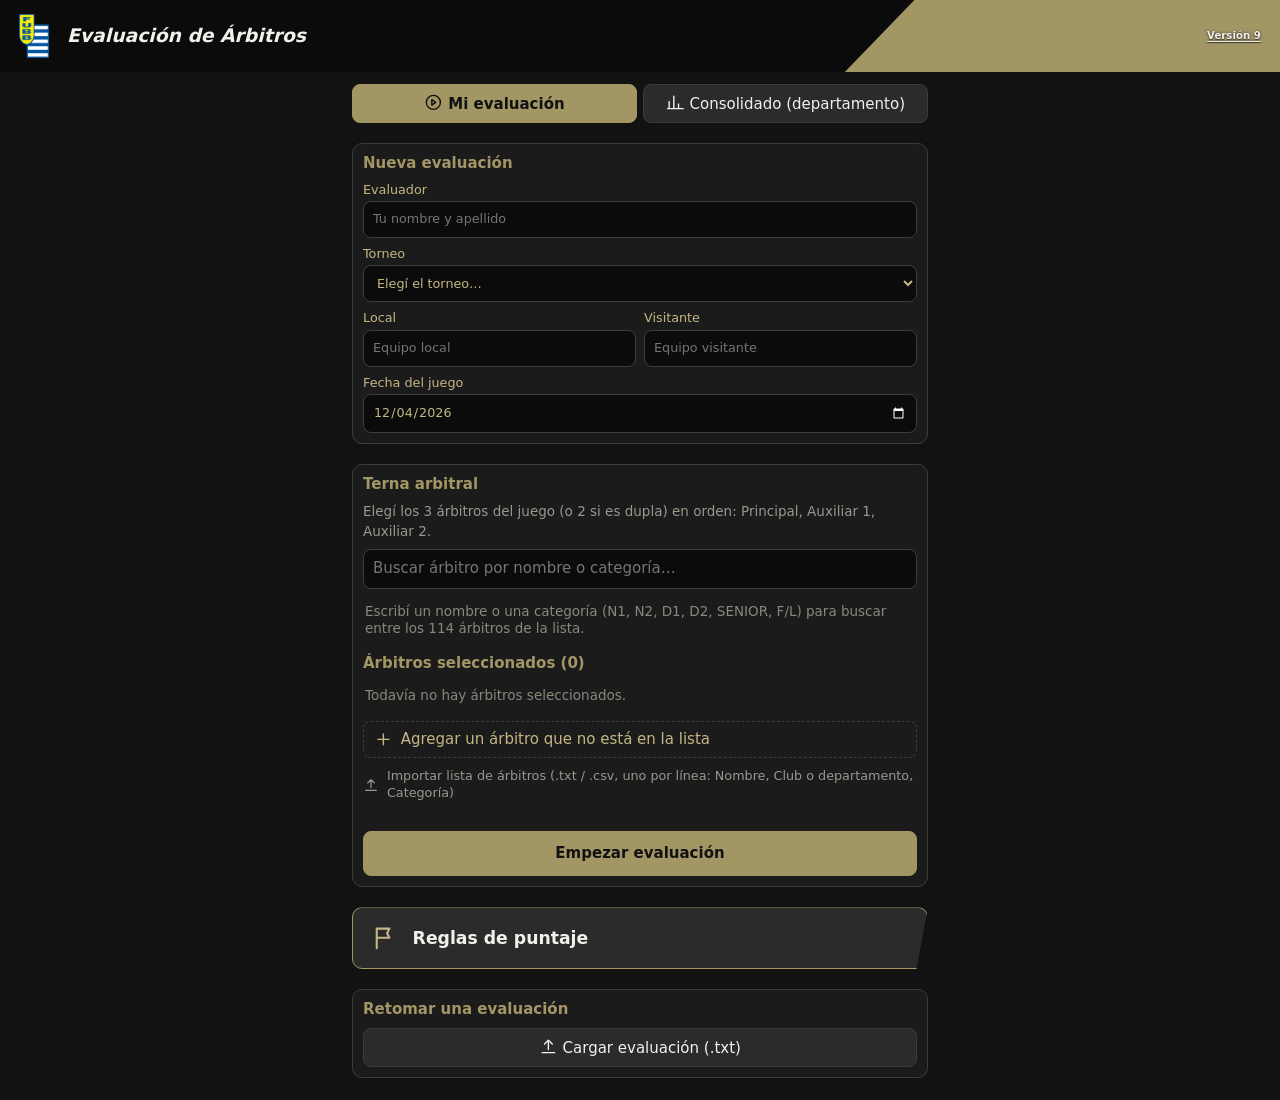
<file: games.html>
<!DOCTYPE html><html lang="es"><head><meta charset="utf-8"><meta name="viewport" content="width=device-width,initial-scale=1,viewport-fit=cover"><meta name="theme-color" content="#a39665"><link rel="manifest" href="manifest.json"><link rel="apple-touch-icon" href="icon-192.png"><link rel="stylesheet" href="style.css"><title>Lista de juegos</title>
<style>.fb{display:flex;gap:8px;flex-wrap:wrap;margin-bottom:10px}.fb .inp{flex:1 1 12em;width:auto}.mt{max-height:68vh;overflow:auto}.modal>div.w{max-width:820px}.xr{display:flex;justify-content:space-between;align-items:center;color:var(--o)}.xr button{padding:4px;display:flex}.mt th{position:sticky;top:0;background:var(--c)}.ok{color:#a9c9a4}.ko{color:#e09a93}td,th{font-size:.9em}</style></head><body><div id="h"></div><div class="wrap" id="app"></div><script src="panel-buttons.js"></script><script src="scoring-criteria.js"></script><script src="store.js"></script><script>
const T=Store.get();if(!T)location='index.html';let del=null,see=null,q='';document.getElementById('h').innerHTML=hdr('Lista de juegos',hdrInfo(T));
const DL=SCORING_CRITERIA.difficulty.labels,fmt=t=>String(Math.floor((t||0)/60)).padStart(2,'0')+':'+String((t||0)%60).padStart(2,'0');
const norm=s=>String(s||'').normalize('NFD').replace(/[̀-ͯ]/g,'').toLowerCase();
function setDif(id,v){const g=T.games.find(x=>x.id==id);if(v)g.difficulty=v;else delete g.difficulty;Store.set(T)}
function R(){const gs=[...T.games].filter(g=>!q||norm([g.teamA,g.teamB,g.evaluator,g.tournament,(g.refs||[]).join(' ')].join(' ')).includes(norm(q))).sort((a,b)=>(b.date||'').localeCompare(a.date||'')||b.n-a.n);
document.getElementById('app').innerHTML=`<div class="fb"><input class="inp" id="q" placeholder="Buscar por equipo, árbitro, evaluador o competencia…" value="${esc(q)}" oninput="q=this.value;R();const e=document.getElementById('q');e.focus();e.setSelectionRange(q.length,q.length)"><span style="color:var(--o2);align-self:center">${gs.length} de ${T.games.length} juegos</span></div>`+
gs.map(g=>`<div class="card" style="display:flex;gap:12px;align-items:center"><div style="flex:1;min-width:0"><b>${esc(gameTitle(g))}</b><br><span style="color:var(--o2)">${esc(g.date||'–')} · ${g.plays.length} jugadas · ${g.closed?'Cerrado':'En curso'}${g.tournament?' · '+esc(g.tournament):''}</span><br><label style="color:var(--o2);font-size:.9em">Dificultad <select style="margin-left:6px;padding:3px 6px" onchange="setDif(${g.id},this.value)">${[['','Sin elegir (Normal)'],['easy',DL.easy],['normal',DL.normal],['hard',DL.hard]].map(([v,l])=>`<option value="${v}" ${(g.difficulty||'')==v?'selected':''}>${l}</option>`).join('')}</select></label><br><span style="color:var(--m)">${(g.refs||[]).filter(Boolean).map(esc).join(' / ')}</span>${g.evaluator||g.file?`<br><span style="color:var(--m);font-size:.85em">${[g.evaluator&&'Evaluador: '+esc(g.evaluator),g.file&&'Archivo: '+esc(g.file)].filter(Boolean).join(' · ')}</span>`:''}</div>
<button class="big" style="margin:0;padding:10px 14px" onclick="see=${g.id};R()">${IC.list}Ver jugadas</button><button style="padding:12px" onclick="del=${g.id};R()" title="Borrar juego">${IC.trash}</button></div>`).join('')+
(del?`<div class="modal"><div><b>¿Borrar este juego y sus ${T.games.find(g=>g.id==del).plays.length} jugadas?</b><button class="dgr" onclick="T.games=T.games.filter(g=>g.id!=del);Store.clean(T);Store.set(T);del=null;R()">Borrar</button><button onclick="del=null;R()">Cancelar</button></div></div>`:'')+
(see?(()=>{const g=T.games.find(x=>x.id==see);return `<div class="modal" onclick="see=null;R()"><div class="w" onclick="event.stopPropagation()"><div class="xr"><b>${esc(gameTitle(g))} · ${g.plays.length} jugadas</b><button onclick="see=null;R()" title="Cerrar">${IC.close}</button></div><div class="mt"><table><tr><th>#</th><th>Período</th><th>Tiempo</th><th>Cobro</th><th colspan="2">Árbitros (posición)</th><th>Incidente</th><th>Tags</th></tr>${g.plays.map(p=>`<tr><td>${p.n}</td><td>${p.q||'–'}</td><td>${fmt(p.time)}</td><td class="${okCall(p.call)?'ok':'ko'}"><b>${callLbl(p.call)}</b></td><td colspan="2">${esc(refsTxt(p))}</td><td>${esc(p.incident?(p.incident=='other'?(p.iother||'Otro'):nm(p.incident)):(p.reviews||[]).map(r=>reviewText(r)).join(', ')||'–')}${Object.keys(p.rules||{}).length?' · <span class="ko">Error de reglas</span>':''}${p.comment?`<br><i style="color:var(--m)">“${esc(p.comment)}”</i>`:''}</td><td>${Object.entries(p.tags||{}).map(([k,v])=>esc(nm(k))+' '+({supNeg:'−−',neg:'−',pos:'+',supPos:'++'}[v]||'')).join(', ')||'–'}</td></tr>`).join('')}</table></div><button onclick="see=null;R()">Cerrar</button></div></div>`})():'')}
R();</script></body></html>
</file>
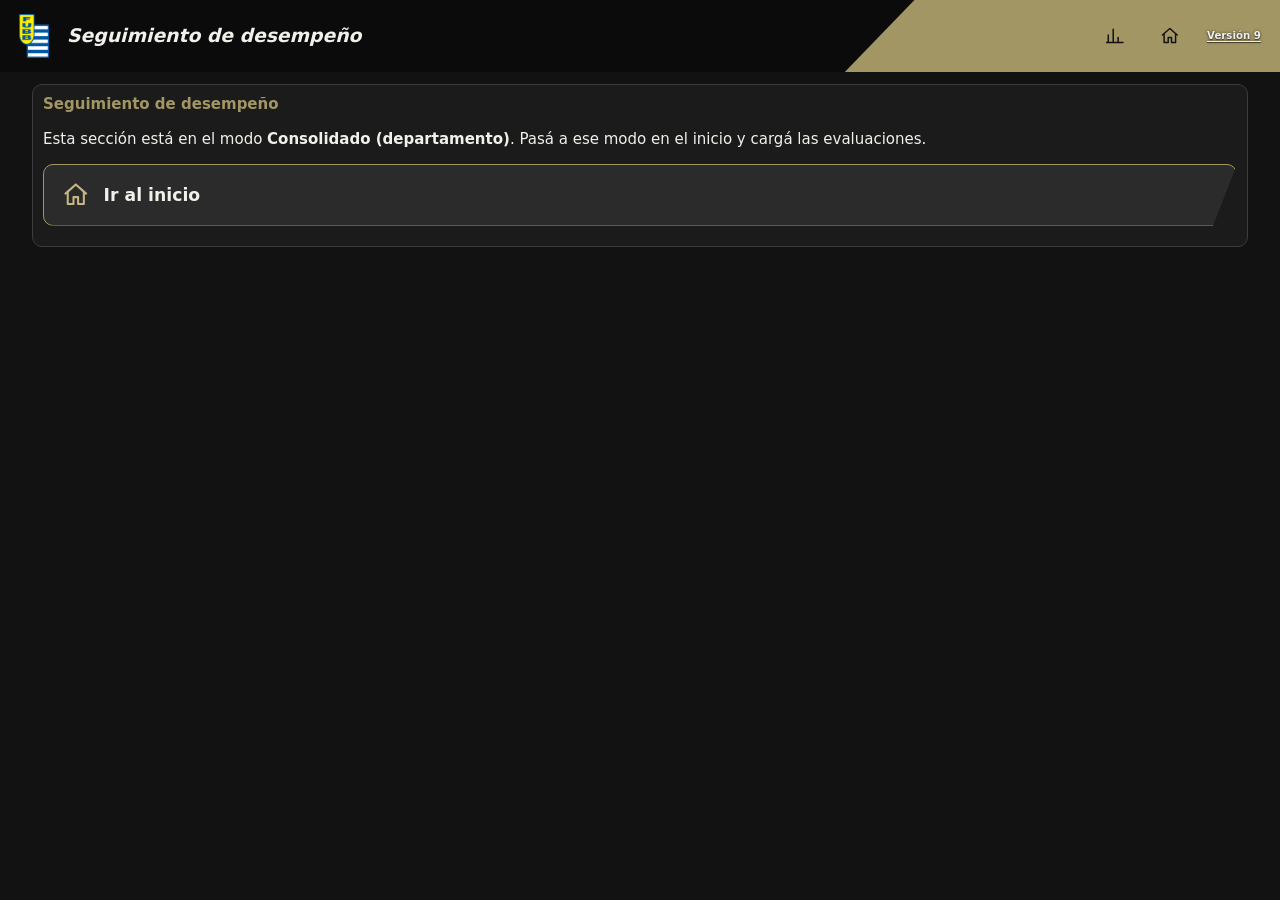
<file: performance.html>
<!DOCTYPE html><html lang="es"><head><meta charset="utf-8"><meta name="viewport" content="width=device-width,initial-scale=1,viewport-fit=cover"><meta name="theme-color" content="#a39665"><link rel="manifest" href="manifest.json"><link rel="apple-touch-icon" href="icon-192.png"><link rel="stylesheet" href="style.css"><title>Seguimiento de desempeño</title>
<style>
:root{--ok:#4f9a4a;--ko:#d0584c;--irs:#b08a1e;--chl:#2f86c0;--grid:#2c2c2c;--axis:#8a877b}
.wrap{max-width:1240px}
.flt{position:sticky;top:0;z-index:5;display:flex;flex-wrap:wrap;gap:8px;align-items:flex-end;background:var(--c);border:1px solid var(--b);border-radius:10px;padding:10px}
.flt label{display:flex;flex-direction:column;gap:3px;font-size:.8em;color:var(--o2);min-width:150px;flex:1}.flt select{background:#0b0b0b;border:1px solid var(--b);border-radius:8px;padding:8px;color:var(--tx)}
.exp{display:inline-block;border:1px solid var(--y);color:var(--y);border-radius:6px;padding:0 .5em;font-size:.75em;font-weight:700;margin-left:.5em;vertical-align:2px}
.kp{display:grid;grid-template-columns:repeat(6,1fr);gap:8px}.kp div{background:var(--c);border:1px solid var(--b);border-radius:10px;padding:10px;text-align:center}.kp b{display:block;font-size:1.7em;font-variant-numeric:tabular-nums}.kp span{font-size:.8em;color:#9a978c}
.g2{display:grid;grid-template-columns:1fr 1fr;gap:10px}.g2>.card{margin:0}
.card h3 small{color:#8a877b;font-weight:400;font-size:.8em;margin-left:.5em}
.lgd{display:flex;gap:14px;flex-wrap:wrap;font-size:.8em;color:#b9b3a0;margin:-2px 0 6px}.lgd i{display:inline-block;width:.85em;height:.85em;border-radius:2px;margin-right:.35em;vertical-align:-.1em}
svg.ch{width:100%;display:block;overflow:visible}svg.ch text{fill:var(--axis);font-size:11px;font-family:inherit}svg.ch .lbl{fill:#e8e4d6;font-size:10.5px;font-weight:700}svg.ch .hit{fill:transparent;cursor:pointer}svg.ch .hit:hover+.hl,svg.ch g.m:hover .hl{opacity:1}
.hl{fill:rgba(255,255,255,.06);opacity:0;pointer-events:none}
.sm{display:grid;grid-template-columns:repeat(4,1fr);gap:10px}.sm .card{margin:0;padding:8px}.sm h4{margin:0 0 4px;font-size:.78em;letter-spacing:.02em}
.tbl{width:100%;font-size:.88em;font-variant-numeric:tabular-nums}.tbl th{color:#b9b3a0;font-weight:600;font-size:.85em}.tbl td.c,.tbl th.c{text-align:center}
.top5{display:flex;flex-direction:column;gap:6px}.top5 button{display:grid;grid-template-columns:2em minmax(0,1fr) minmax(4em,14em) 3.5em;gap:10px;align-items:center;text-align:left;background:#181818;padding:8px 10px}.top5 .rk{font-weight:800;color:var(--o2);font-size:1.1em;text-align:center}.top5 .br{height:10px;border-radius:0 4px 4px 0;background:var(--ko)}.top5 small{display:block;color:#9a978c}.top5 b.n{text-align:right;font-size:1.1em}
.ty{display:grid;grid-template-columns:11em 1fr 5.8em;gap:5px 10px;align-items:center;font-size:.85em}.ty>*{cursor:pointer}.ty .bar{display:flex;gap:2px;height:14px}.ty .bar i{display:block;height:100%}.ty .bar i:last-child{border-radius:0 4px 4px 0}.ty .v{text-align:right;color:#b9b3a0;font-variant-numeric:tabular-nums}.ty .on{color:var(--o2);font-weight:700}
.note{font-size:.8em;color:#9a978c;margin-top:6px}
#tip{position:fixed;z-index:50;pointer-events:none;background:#0b0b0b;border:1px solid var(--o);border-radius:8px;padding:6px 9px;font-size:.82em;display:none;max-width:280px;line-height:1.35}
.empty{color:#9a978c;padding:20px;text-align:center}
.pl{display:flex;flex-direction:column;gap:6px;overflow:auto}.pl div{background:#181818;border:1px solid var(--b);border-radius:8px;padding:6px 8px;font-size:.88em}
.modal>div.w{max-width:760px;max-height:88vh}
.fg{display:grid;gap:10px}.fg>.card{margin:0}.g12{grid-template-columns:1.1fr 1.6fr}.g3{grid-template-columns:repeat(3,1fr)}.g2{grid-template-columns:1fr 1fr}
.hdrc{display:grid;grid-template-columns:auto 1fr;gap:16px;align-items:center}.bigs{width:92px;height:92px;border-radius:50%;display:flex;align-items:center;justify-content:center;font-size:1.8em;font-weight:800;color:#111}
.kp5{display:grid;grid-template-columns:repeat(5,1fr);gap:6px;margin-top:10px}.kp5 div{background:#181818;border:1px solid var(--b);border-radius:8px;padding:7px 4px;text-align:center}.kp5 b{display:block;font-size:1.3em;font-variant-numeric:tabular-nums}.kp5 span{font-size:.7em;color:#9a978c}
.up{color:#8fcf88}.dn{color:#ef8f86}.todo{margin:4px 0 0;padding-left:1.2em}.todo li{margin:5px 0;font-size:.92em}.todo b{color:var(--o2)}.todo b.up{color:#8fcf88}.todo b.dn{color:#ef8f86}
.sm5{display:grid;grid-template-columns:repeat(5,1fr);gap:8px}.sm5>div{background:#181818;border:1px solid var(--b);border-radius:8px;padding:8px}.sm5 h4{margin:0;font-size:.78em;color:#d8d3c0;min-height:2.4em}.sm5 .d{font-size:.78em;color:#b9b3a0;margin-top:2px}
.hm{display:grid;gap:2px;font-size:.8em;align-items:center}.hm .c{height:20px;border-radius:3px;display:flex;align-items:center;justify-content:center;font-weight:700;font-size:.9em}.hm .c[data-tip]{cursor:pointer}.hm .h{color:#8a877b;font-size:.82em;text-align:center}.hm .n{white-space:nowrap;overflow:hidden;text-overflow:ellipsis;padding-right:6px}.hm .t{text-align:center;font-variant-numeric:tabular-nums;color:#d8d3c0}
.pos{background:#181818;border:1px solid var(--b);border-radius:8px;padding:8px}.pos h4{margin:0 0 4px;color:var(--o2)}.pos .row{display:flex;justify-content:space-between;gap:8px;font-size:.82em;padding:3px 0;border-bottom:1px solid #262626}.pos .row b{text-align:right}
.ct{position:relative;aspect-ratio:1.25;max-width:250px;margin:8px auto 0;border:1px solid #555;border-radius:4px;overflow:hidden;background:#151515}.ct svg{position:absolute;inset:0;width:100%;height:100%}.ct .zg{position:absolute;inset:0;display:grid;grid-template-columns:repeat(4,1fr);grid-template-rows:repeat(4,1fr)}.ct .zg span{display:flex;align-items:center;justify-content:center;font-size:.72em;font-weight:700;border:1px solid rgba(0,0,0,.25)}.ct .zg span[data-tip]{cursor:pointer}
.dif{display:grid;grid-template-columns:repeat(3,1fr);gap:8px}.dif>div{background:#181818;border:1px solid var(--b);border-radius:8px;padding:8px;text-align:center}.dif b{font-size:1.5em;display:block}.dif small{color:#9a978c;display:block;font-size:.75em}
.tg{display:grid;grid-template-columns:1fr auto auto auto;gap:3px 14px;font-size:.86em;align-items:center}.tg .h{color:#8a877b;font-size:.85em}
.cmp{display:grid;grid-template-columns:13em 1fr 3.2em;gap:6px 8px;align-items:center;font-size:.84em}.cmp .tr{position:relative;height:16px;background:#202020;border-radius:3px}.cmp .tr i{position:absolute;top:2px;bottom:2px;left:0;border-radius:0 3px 3px 0}.cmp .tr em{position:absolute;top:-2px;bottom:-2px;width:3px;background:#e8e4d6}
@media(max-width:900px){.g12,.g3,.g2,.sm5{grid-template-columns:1fr}}
.pzg{display:grid;grid-template-columns:repeat(3,1fr);gap:8px}.pz{font-size:.85em}.pz .ct{margin-top:4px}
@media(max-width:900px){.g2,.sm{grid-template-columns:1fr}.kp{grid-template-columns:repeat(3,1fr)}}
</style></head><body><div id="h"></div><div class="wrap" id="app"></div><div id="tip"></div><div id="md"></div>
<script src="panel-buttons.js"></script><script src="scoring-criteria.js"></script><script src="store.js"></script><script>
/* Seguimiento de desempeño (experimental) — solo en Consolidado.
   Reglas de conteo: con "Todos los árbitros" cada jugada y cada revisión se cuenta UNA vez aunque involucre a
   varios árbitros. Con un árbitro elegido se cuentan las jugadas donde está involucrado y las revisiones a las que fue. */
const T=Store.get(),A=document.getElementById('app');
document.getElementById('h').innerHTML=hdr('Seguimiento de desempeño',hdrInfo(T));
const C=SCORING_CRITERIA,F2=scoreFmt,isOk=c=>C.correctCalls.includes(c);
const PRE={fouls:'Falta',violations:'Violación',others:'Otros'},CATS=[['all','Todas'],['fouls','Faltas'],['violations','Violaciones'],['others','Otros']];
const MES=['ene','feb','mar','abr','may','jun','jul','ago','sep','oct','nov','dic'];
let F={ref:'all',tor:'all',per:'month',cat:'all',inc:'all'};
const incName=p=>p.incident=='other'?(p.iother||'Otro'):nm(p.incident);
const tName=p=>{const n=incName(p),pr=PRE[p.cat];return pr&&!n.toLowerCase().startsWith(pr.toLowerCase())?pr+': '+n:n};
const fmtT=t=>String(Math.floor((t||0)/60)).padStart(2,'0')+':'+String((t||0)%60).padStart(2,'0');
function perKey(date){const d=new Date(date+'T12:00:00');if(F.per=='month')return [date.slice(0,7),MES[d.getMonth()]+' '+String(d.getFullYear()).slice(2)];
 const m=new Date(d);m.setDate(d.getDate()-((d.getDay()+6)%7));const k=m.toLocaleDateString('en-CA');return [k,'sem. '+String(m.getDate()).padStart(2,'0')+'/'+String(m.getMonth()+1).padStart(2,'0')]}
/* ---- tooltip ---- */
const tip=document.getElementById('tip');
document.addEventListener('pointermove',e=>{const t=e.target.closest&&e.target.closest('[data-tip]');if(!t){tip.style.display='none';return}tip.innerHTML=t.dataset.tip;tip.style.display='block';const w=tip.offsetWidth;tip.style.left=Math.min(innerWidth-w-8,e.clientX+14)+'px';tip.style.top=(e.clientY+14)+'px'});
const tq=s=>esc(s).replace(/'/g,'&#39;');
/* ---- gráficos SVG ---- */
const W=560;
function axisY(max,h,top,left,right,fmt){const st=niceStep(max);let s='';for(let v=0;v<=max+1e-9;v+=st){const y=top+h-(v/max)*h;s+=`<line x1="${left}" x2="${W-right}" y1="${y}" y2="${y}" stroke="var(--grid)"/><text x="${left-6}" y="${y+4}" text-anchor="end">${fmt?fmt(v):v}</text>`}return s}
function niceStep(max){const r=max/4,p=Math.pow(10,Math.floor(Math.log10(r||1))),n=r/p;return (n<=1?1:n<=2?2:n<=5?5:10)*p}
const niceMax=v=>{const s=niceStep(Math.max(1,v));return Math.ceil(Math.max(1,v)/s)*s};
/* barras apiladas correctas (abajo) / incorrectas (arriba), una columna por período */
function stacked(per,h=190){if(!per.length)return '<div class="empty">Sin datos con estos filtros.</div>';const L=34,R=6,TOP=14,B=24,ph=h-TOP-B,max=niceMax(Math.max(...per.map(p=>p.ok+p.ko))),bw=(W-L-R)/per.length,cw=Math.min(46,bw*.62);
 let s=axisY(max,ph,TOP,L,R);per.forEach((p,i)=>{const x=L+i*bw+(bw-cw)/2,ho=p.ok/max*ph,hk=p.ko/max*ph,yb=TOP+ph;const tipT=`<b>${esc(p.label)}</b><br>Correctas: <b>${p.ok}</b><br>Incorrectas: <b>${p.ko}</b><br>${p.games} partido(s)`;
  s+=`<g class="m"><rect class="hl" x="${L+i*bw}" y="${TOP}" width="${bw}" height="${ph}"/>`;
  if(p.ok)s+=`<path d="${rbar(x,yb-ho,cw,ho,p.ko?0:4)}" fill="var(--ok)"/>`;if(p.ko)s+=`<path d="${rbar(x,yb-ho-hk-(p.ok?2:0),cw,hk,4)}" fill="var(--ko)"/>`;
  if(per.length<=16&&p.ko)s+=`<text class="lbl" x="${x+cw/2}" y="${yb-ho-hk-(p.ok?2:0)-4}" text-anchor="middle">${p.ko}</text>`;
  if(per.length<=16||i%Math.ceil(per.length/12)==0)s+=`<text x="${x+cw/2}" y="${h-6}" text-anchor="middle">${esc(p.label)}</text>`;
  s+=`<rect class="hit" x="${L+i*bw}" y="${TOP}" width="${bw}" height="${ph+B}" data-tip='${tq(tipT)}'/></g>`});return `<svg class="ch" viewBox="0 0 ${W} ${h}" role="img" aria-label="Correctas e incorrectas por período">${s}</svg>`}
const rbar=(x,y,w,h,r)=>{r=Math.min(r,h,w/2);return `M${x},${y+h}V${y+r}Q${x},${y} ${x+r},${y}H${x+w-r}Q${x+w},${y} ${x+w},${y+r}V${y+h}Z`};
/* línea del puntaje promedio (escala 1 a 5, banda del estándar) */
function scoreLine(per,h=190){const pts=per.filter(p=>p.score!=null);if(!pts.length)return '<div class="empty">Sin puntajes con estos filtros.</div>';const L=34,R=10,TOP=12,B=24,ph=h-TOP-B,lo=1,hi=5,y=v=>TOP+ph-(v-lo)/(hi-lo)*ph,bw=(W-L-R)/per.length,x=i=>L+i*bw+bw/2;
 let s='';[1,2,3,4,5].forEach(v=>s+=`<line x1="${L}" x2="${W-R}" y1="${y(v)}" y2="${y(v)}" stroke="var(--grid)"/><text x="${L-6}" y="${y(v)+4}" text-anchor="end">${v}</text>`);
 s+=`<rect x="${L}" y="${y(3.74)}" width="${W-L-R}" height="${y(2.8)-y(3.74)}" fill="rgba(163,150,101,.10)"/><text x="${L+6}" y="${y(2.8)-5}">estándar 2,80–3,74</text>`;
 const seq=per.map((p,i)=>p.score==null?null:[x(i),y(p.score)]);let d='',pen=false;seq.forEach(q=>{if(!q){pen=false;return}d+=(pen?'L':'M')+q[0].toFixed(1)+','+q[1].toFixed(1);pen=true});
 s+=`<path d="${d}" fill="none" stroke="var(--o2)" stroke-width="2"/>`;
 per.forEach((p,i)=>{if(per.length<=16||i%Math.ceil(per.length/12)==0)s+=`<text x="${x(i)}" y="${h-6}" text-anchor="middle">${esc(p.label)}</text>`;if(p.score==null)return;
  s+=`<circle cx="${x(i)}" cy="${y(p.score)}" r="4.5" fill="var(--o2)" stroke="var(--c)" stroke-width="2"/>`;
  if(i==per.length-1||per.length<=8)s+=`<text class="lbl" x="${x(i)}" y="${y(p.score)-9}" text-anchor="middle">${F2(p.score)}</text>`;
  s+=`<rect class="hit" x="${L+i*bw}" y="${TOP}" width="${bw}" height="${ph}" data-tip='${tq(`<b>${esc(p.label)}</b><br>Puntaje promedio: <b>${F2(p.score)}</b><br>${p.nScores} evaluación(es) de árbitro`)}'/>`});
 return `<svg class="ch" viewBox="0 0 ${W} ${h}" role="img" aria-label="Puntaje promedio por período">${s}</svg>`}
/* columnas simples (una serie) para los mini gráficos y revisiones agrupadas */
function cols(per,key,color,h=110,label){const L=26,R=4,TOP=12,B=20,ph=h-TOP-B,max=niceMax(Math.max(...per.map(p=>p[key]))),bw=(W/2-L-R)/per.length,cw=Math.min(30,bw*.6),w2=W/2;
 let s='';const st=niceStep(max);for(let v=0;v<=max;v+=st){const y=TOP+ph-v/max*ph;s+=`<line x1="${L}" x2="${w2-R}" y1="${y}" y2="${y}" stroke="var(--grid)"/><text x="${L-5}" y="${y+4}" text-anchor="end">${v}</text>`}
 per.forEach((p,i)=>{const x=L+i*bw+(bw-cw)/2,hh=p[key]/max*ph;if(hh)s+=`<path d="${rbar(x,TOP+ph-hh,cw,hh,3)}" fill="${color}"/>`;if(per.length<=4||i%Math.ceil(per.length/4)==0)s+=`<text x="${x+cw/2}" y="${h-5}" text-anchor="middle">${esc(p.label.replace('sem. ',''))}</text>`;s+=`<rect class="hit" x="${L+i*bw}" y="${TOP}" width="${bw}" height="${ph}" data-tip='${tq(`<b>${esc(p.label)}</b><br>${esc(label)}: <b>${p[key]}</b>`)}'/>`});
 return `<svg class="ch" viewBox="0 0 ${w2} ${h}">${s}</svg>`}
function grouped(per,h=170){if(!per.length)return '<div class="empty">Sin revisiones con estos filtros.</div>';const L=30,R=6,TOP=14,B=24,ph=h-TOP-B,max=niceMax(Math.max(...per.map(p=>Math.max(p.irs,p.chl)))),bw=(W-L-R)/per.length,cw=Math.min(20,bw*.3);
 let s=axisY(max,ph,TOP,L,R);per.forEach((p,i)=>{const x0=L+i*bw+bw/2-cw-1;[['irs','var(--irs)'],['chl','var(--chl)']].forEach(([k,c],j)=>{const hh=p[k]/max*ph;if(hh)s+=`<path d="${rbar(x0+j*(cw+2),TOP+ph-hh,cw,hh,3)}" fill="${c}"/>`});
  if(per.length<=16||i%Math.ceil(per.length/12)==0)s+=`<text x="${L+i*bw+bw/2}" y="${h-6}" text-anchor="middle">${esc(p.label)}</text>`;
  s+=`<rect class="hit" x="${L+i*bw}" y="${TOP}" width="${bw}" height="${ph}" data-tip='${tq(`<b>${esc(p.label)}</b><br>IRS: <b>${p.irs}</b><br>Challenge: <b>${p.chl}</b>`)}'/>`});return `<svg class="ch" viewBox="0 0 ${W} ${h}">${s}</svg>`}
/* ---- datos ---- */
let ST=[];const reg=a=>(ST.push(a),ST.length-1);
function showPlays(title,i){const a=ST[i];document.getElementById('md').innerHTML=`<div class="modal" onclick="if(event.target==this)this.remove()"><div class="w"><div style="display:flex;justify-content:space-between;color:var(--o)"><b>${esc(title)} · ${a.length} jugada(s)</b><button style="padding:4px;display:flex" onclick="this.closest('.modal').remove()">${IC.close}</button></div><div class="pl">${a.slice(0,300).map(({p,g})=>`<div><b>${esc(g.date||'')}</b> · ${esc(gameTitle(g))} · ${esc(p.q||'')} ${fmtT(p.time)}<br><span class="${isOk(p.call)?'ok':'ko'}">${esc(callLbl(p.call))}</span> · ${esc((PRE[p.cat]||'')+': '+incName(p))} · ${esc(refsTxt(p))}${p.comment?` · <i>“${esc(p.comment)}”</i>`:''}</div>`).join('')}${a.length>300?'<div>…</div>':''}</div><button onclick="this.closest('.modal').remove()">Cerrar</button></div></div>`}
/* ===== Ficha individual del árbitro (v7): progresión por partido ===== */
const avgA=a=>a.length?a.reduce((s,x)=>s+x,0)/a.length:null,f1=x=>x==null?'–':x.toFixed(1).replace('.',','),f2n=x=>x==null?'–':F2(x);
const lvcI=x=>x>=3.75?'#a39665':x>=2.8?'#bdb9ac':'#c9685f';
const DN={easy:'Fácil',normal:'Normal',hard:'Difícil'},sh=d=>(d||'').slice(8,10)+'/'+(d||'').slice(5,7);
const isNeg=v=>/neg|Neg/.test(v);
const POS_TAGS=['mechanicsPositioning','rotation','iot'];
function ficha(games,R,refsSel,tors){
 const G=games.filter(g=>(g.refs||[]).includes(R)||g.plays.some(p=>playInvolves(p,R)));
 const N=G.length;if(!N)return '<div class="card empty">Sin partidos para este árbitro con estos filtros.</div>';
 const AS=G.map(g=>assessReferee({games:[g]},R)),glob=AS.map(a=>a.overall);
 const half=Math.ceil(N/2),first=[...Array(half).keys()],last=[...Array(N).keys()].slice(half),two=last.length>0;
 const mine=g=>g.plays.filter(p=>playInvolves(p,R)),errs=g=>mine(g).filter(p=>p.call&&!isOk(p.call));
 const me=assessReferee({games:G},R),cat=((T.referees||[]).find(r=>r.name==R)||{}).cat||'';
 const pick=(a,ix)=>ix.map(i=>a[i]);
 const tipG=i=>`<b>P${i+1} · ${esc(G[i].date)}</b><br>${esc(gameTitle(G[i]))}<br>${DN[G[i].difficulty]||'Sin dificultad'} · Global <b>${F2(glob[i])}</b>${AS[i].causes.length?'<br>Con causa automática':''}`;
 const gPlays=i=>reg(mine(G[i]).map(p=>({p,g:G[i]})));
 // progresión
 const prog=()=>{const W=1200,H=230,L=34,Rr=10,TOP=16,B=46,ph=H-TOP-B,y=v=>TOP+ph-(v-1)/4*ph,bw=(W-L-Rr)/N,x=i=>L+i*bw+bw/2,step=Math.ceil(N/30);let s='';
  [1,2,3,4,5].forEach(v=>s+=`<line x1="${L}" x2="${W-Rr}" y1="${y(v)}" y2="${y(v)}" stroke="var(--grid)"/><text x="${L-6}" y="${y(v)+4}" text-anchor="end">${v}</text>`);
  s+=`<rect x="${L}" y="${y(3.74)}" width="${W-L-Rr}" height="${y(2.8)-y(3.74)}" fill="rgba(163,150,101,.10)"/><text x="${W-Rr-4}" y="${y(2.8)+13}" text-anchor="end">estándar 2,80–3,74</text>`;
  if(N>2){const mm=glob.map((_,i)=>avgA(glob.slice(Math.max(0,i-2),i+1)));s+=`<path d="${mm.map((v,i)=>(i?'L':'M')+x(i).toFixed(1)+','+y(v).toFixed(1)).join('')}" fill="none" stroke="#6b6040" stroke-width="2" stroke-dasharray="5 4"/>`}
  if(catAvg!=null)s+=`<line x1="${L}" x2="${W-Rr}" y1="${y(catAvg)}" y2="${y(catAvg)}" stroke="var(--ok)" stroke-width="2"/>`;
  s+=`<path d="${glob.map((v,i)=>(i?'L':'M')+x(i).toFixed(1)+','+y(v).toFixed(1)).join('')}" fill="none" stroke="var(--o2)" stroke-width="2"/>`;
  glob.forEach((v,i)=>{const c=AS[i].causes.length;s+=`<circle cx="${x(i)}" cy="${y(v)}" r="${c?6:4.5}" fill="${lvcI(v)}" stroke="#1b1b1b" stroke-width="2"/>`;if(N<=20)s+=`<text class="lbl" x="${x(i)}" y="${y(v)-10}" text-anchor="middle">${F2(v)}</text>`;
   if(i%step==0){s+=`<text x="${x(i)}" y="${H-28}" text-anchor="middle">P${i+1}</text><text x="${x(i)}" y="${H-15}" text-anchor="middle" style="font-size:10px">${sh(G[i].date)}</text>`;if(N<=20)s+=`<text x="${x(i)}" y="${H-2}" text-anchor="middle" style="font-size:10px;fill:${G[i].difficulty=='hard'?'#e09a93':G[i].difficulty=='easy'?'#a9c9a4':'#b9b3a0'}">${DN[G[i].difficulty]||''}</text>`}
   s+=`<rect class="hit" x="${L+i*bw}" y="${TOP}" width="${bw}" height="${ph}" data-tip='${tq(tipG(i))}' onclick="showPlays(${esc(JSON.stringify('P'+(i+1)+' · '+gameTitle(G[i])))},${gPlays(i)})"/>`});
  return `<svg class="ch" viewBox="0 0 ${W} ${H}" role="img" aria-label="Global por partido">${s}</svg>`};
 // áreas
 const spark=vals=>{const W=220,H=70,L=4,Rr=4,y=v=>6+(5-v)/4*(H-12),x=i=>L+i*(W-L-Rr)/Math.max(1,vals.length-1);let s=`<rect x="0" y="${y(3.74)}" width="${W}" height="${y(2.8)-y(3.74)}" fill="rgba(163,150,101,.10)"/><line x1="0" x2="${W}" y1="${y(3)}" y2="${y(3)}" stroke="#333" stroke-dasharray="2 3"/>`;
  if(vals.length>1)s+=`<path d="${vals.map((v,i)=>(i?'L':'M')+x(i).toFixed(1)+','+y(v).toFixed(1)).join('')}" fill="none" stroke="var(--o2)" stroke-width="1.8"/>`;vals.forEach((v,i)=>s+=`<circle cx="${x(i)}" cy="${y(v)}" r="2.6" fill="${lvcI(v)}" data-tip='${tq('P'+(i+1)+': <b>'+F2(v)+'</b>')}'/>`);return `<svg class="ch" viewBox="0 0 ${W} ${H}">${s}</svg>`};
 const cmpHL=(f,l,better)=>!two?'':`1.ª mitad ${f2n(f)} → 2.ª mitad <b class="${better(l,f)?'up':better(f,l)?'dn':''}">${f2n(l)}</b>`;
 const areas=C.areas.map(a=>{const v=AS.map(x=>x.areas[a.key].score);return `<div><h4>${esc(a.label)}</h4>${spark(v)}<div class="d">${cmpHL(avgA(pick(v,first)),avgA(pick(v,last)),(p,q)=>p>q+.02)}</div></div>`}).join('');
 // mapa de errores tipo × partido
 const hm={};G.forEach((g,i)=>errs(g).forEach(p=>{const k=p.incident=='other'?'other:'+(p.iother||''):p.incident;if(!hm[k])hm[k]={name:incName(p),a:Array.from({length:N},()=>[])};hm[k].a[i].push(p)}));
 const hrows=Object.values(hm).map(r=>{const n=r.a.map(x=>x.length);return {...r,n,t:n.reduce((s,x)=>s+x,0),f:avgA(pick(n,first)),l:two?avgA(pick(n,last)):null}}).sort((a,b)=>b.t-a.t);
 const hcol=n=>n==0?'#1e1e1e':n==1?'rgba(208,88,76,.45)':n==2?'rgba(208,88,76,.75)':'#d0584c',hstep=Math.ceil(N/20);
 const heat=hrows.length?`<div class="hm" style="grid-template-columns:11em repeat(${N},minmax(0,1fr)) 5.2em 5.2em 2em"><span></span>${G.map((g,i)=>`<span class="h">${i%hstep==0?'P'+(i+1):''}</span>`).join('')}<span class="h">1.ª mitad<br>por partido</span><span class="h">2.ª mitad<br>por partido</span><span></span>${hrows.slice(0,12).map(r=>{const d=two?r.l-r.f:0;return `<span class="n">${esc(r.name)}</span>${r.a.map((ps,i)=>`<span class="c" style="background:${hcol(ps.length)}" ${ps.length?`data-tip='${tq(`<b>${esc(r.name)}</b><br>P${i+1} · ${esc(gameTitle(G[i]))}<br>${ps.length} error(es)`)}' onclick="showPlays(${esc(JSON.stringify(r.name+' · P'+(i+1)))},${reg(ps.map(p=>({p,g:G[i]})))})"`:''}>${N<=24&&ps.length?ps.length:''}</span>`).join('')}<span class="t">${f1(r.f)}</span><span class="t">${f1(r.l)}</span><span class="t ${d<-0.05?'up':d>0.05?'dn':''}">${!two?'':d<-0.05?'▼':d>0.05?'▲':'='}</span>`}).join('')}</div>`:'<div class="empty">Sin errores registrados.</div>';
 // posiciones
 const posCard=role=>{const pl=G.flatMap(g=>mine(g).filter(p=>playRole(p,R)==role).map(p=>({p,g}))),dec=pl.filter(x=>x.p.call),ko=dec.filter(x=>!isOk(x.p.call));
  const gi=G.map(g=>errs(g).filter(p=>playRole(p,R)==role).length),f=avgA(pick(gi,first)),l=avgA(pick(gi,last));
  const tg=pl.filter(x=>Object.entries(x.p.tags||{}).some(([t,v])=>POS_TAGS.includes(t)&&isNeg(v)));
  const tc={};ko.forEach(x=>{const n=incName(x.p);tc[n]=(tc[n]||0)+1});const topE=Object.entries(tc).sort((a,b)=>b[1]-a[1])[0];
  const z=Array.from({length:16},(_,i)=>{const a=dec.filter(x=>x.p.zone==i+1),k=a.filter(x=>!isOk(x.p.call));return `<span style="background:${!a.length?'transparent':k.length==0?'rgba(79,154,74,.35)':k.length*2>=a.length?'rgba(208,88,76,.6)':'rgba(163,150,101,.45)'}" ${a.length?`data-tip='${tq(`Zona ${i+1}: ${k.length} incorrecta(s) de ${a.length}`)}' onclick="showPlays(${esc(JSON.stringify(ROLES[role][0]+' · zona '+(i+1)))},${reg(a)})"`:''}>${a.length?k.length+'/'+a.length:''}</span>`}).join('');
  return `<div class="pos"><h4>${ROLES[role][0]}</h4><div class="row"><span>Decisiones registradas</span><b>${dec.length}</b></div><div class="row" ${ko.length?`onclick="showPlays(${esc(JSON.stringify('Errores como '+ROLES[role][0]))},${reg(ko)})" style="cursor:pointer"`:''}><span>Errores</span><b class="ko">${ko.length}</b></div>${two?`<div class="row"><span>Errores por partido · 1.ª → 2.ª mitad</span><b class="${l<f?'up':l>f?'dn':''}">${f1(f)} → ${f1(l)}</b></div>`:''}<div class="row"><span>Tags negativos de posicionamiento, rotación o IOT</span><b>${tg.length}</b></div><div class="row"><span>Error más repetido</span><b>${topE?esc(topE[0])+' ('+topE[1]+')':'–'}</b></div><div class="ct">${COURT}<div class="zg">${z}</div></div></div>`};
 // dificultad
 const dif=['easy','normal','hard'].map(d=>{const ix=G.map((g,i)=>i).filter(i=>G[i].difficulty==d),gs=pick(glob,ix),e=ix.map(i=>errs(G[i]).length);
  const dots=`<svg class="ch" viewBox="0 0 200 34"><line x1="0" x2="200" y1="17" y2="17" stroke="#333"/><rect x="${(2.8-1)/4*200}" y="6" width="${(3.74-2.8)/4*200}" height="22" fill="rgba(163,150,101,.12)"/>${ix.map(i=>`<circle cx="${(glob[i]-1)/4*200}" cy="17" r="5" fill="${lvcI(glob[i])}" stroke="#181818" stroke-width="1.5" data-tip='${tq(tipG(i))}'/>`).join('')}<text x="0" y="33" style="font-size:9px">1</text><text x="196" y="33" style="font-size:9px">5</text></svg>`;
  return `<div><small>${DN[d]}</small><b>${ix.length?F2(avgA(gs)):'–'}</b><small>${ix.length} partido(s) · ${f1(avgA(e))} errores por partido</small>${dots}</div>`}).join('');
 // tags
 const tm={};G.forEach((g,i)=>mine(g).forEach(p=>Object.entries(p.tags||{}).forEach(([t,v])=>{const k=t+'|'+(isNeg(v)?'-':'+');(tm[k]=tm[k]||Array(N).fill(0))[i]++})));
 const trows=Object.entries(tm).map(([k,a])=>{const [t,s]=k.split('|');return {t,s,n:a.reduce((x,y)=>x+y,0),f:first.reduce((x,i)=>x+a[i],0),l:last.reduce((x,i)=>x+a[i],0)}}).sort((a,b)=>(a.s==b.s?0:a.s=='-'?-1:1)||b.n-a.n);
 const tags=trows.length?`<div class="tg"><span class="h">Tag</span><span class="h">Total</span><span class="h">1.ª mitad</span><span class="h">2.ª mitad</span>${trows.slice(0,12).map(r=>`<span>${r.s=='-'?'<b class="ko">−</b>':'<b class="ok">+</b>'} ${esc(lbl(r.t))}</span><b>${r.n}</b><span>${r.f}</span><span>${two?r.l:'–'}</span>`).join('')}</div>`:'<div class="empty">Sin tags.</div>';
 // comparación con su categoría
 const peers=refsSel.filter(n=>n!=R&&(!cat||((T.referees||[]).find(r=>r.name==n)||{}).cat==cat));
 const pg=[];games.forEach(g=>(g.refs||[]).filter(n=>peers.includes(n)).forEach(n=>{const a=assessReferee({games:[g]},n);if(a.games)pg.push(a.overall)}));const catAvg=avgA(pg);
 const pa={};C.areas.forEach(a=>pa[a.key]=[]);peers.forEach(n=>{const a=assessReferee({games},n);if(a.games)C.areas.forEach(x=>pa[x.key].push(a.areas[x.key].score))});
 const cmp=peers.length?`<div class="cmp">${C.areas.map(a=>{const v=me.areas[a.key].score,m=avgA(pa[a.key]);return `<span>${esc(a.label)}</span><div class="tr" data-tip='${tq(`${esc(a.label)}<br>${esc(R)}: <b>${F2(v)}</b><br>Promedio ${esc(cat||'de todos')}: <b>${f2n(m)}</b>`)}'><i style="width:${(v-1)/4*100}%;background:${lvcI(v)}"></i>${m!=null?`<em style="left:${(m-1)/4*100}%"></em>`:''}</div><b>${F2(v)}</b>`}).join('')}</div><div class="lgd" style="margin-top:6px"><span><i style="background:#bdb9ac"></i>${esc(R)}</span><span><i style="background:#e8e4d6;width:3px"></i>Promedio ${esc(cat||'de todos')} (${peers.length} árbitros)</span></div>`:'<div class="empty">No hay otros árbitros de su categoría para comparar.</div>';
 // resumen
 const f5=avgA(glob.slice(0,5)),l5=avgA(glob.slice(-5)),below=glob.filter(v=>v<2.8).length,epg=avgA(G.map(g=>errs(g).length));
 const te={};G.forEach(g=>errs(g).forEach(p=>{const n=incName(p);te[n]=(te[n]||0)+1}));const t1=Object.entries(te).sort((a,b)=>b[1]-a[1])[0];
 const rp=['L','C','T'].map(r=>[ROLES[r][0],avgA(G.map(g=>errs(g).filter(p=>playRole(p,R)==r).length))]).sort((a,b)=>b[1]-a[1])[0];
 const lowA=C.areas.map(a=>[a.label,me.areas[a.key].score]).sort((a,b)=>a[1]-b[1])[0];
 const tn={};trows.filter(r=>r.s=='-').forEach(r=>tn[r.t]=r.n);const t3=Object.entries(tn).sort((a,b)=>b[1]-a[1])[0];
 const trend=N>=6?`<li>Tendencia: <b class="${l5>=f5?'up':'dn'}">${l5>=f5?'sube':'baja'} de ${F2(f5)} a ${F2(l5)}</b> entre los primeros y los últimos 5 partidos</li>`:'';
 return `<div class="fg g12"><div class="card"><div class="hdrc"><div class="bigs" style="background:${lvcI(me.overall)}">${F2(me.overall)}</div><div><h2 style="margin:0;color:var(--o)">${esc(R)}</h2><div style="color:#b9b3a0;font-size:.9em">${esc(cat||'')}${cat?' · ':''}${N} partido(s) evaluado(s) · ${sh(G[0].date)} a ${sh(G[N-1].date)}${F.tor!='all'?' · '+esc(F.tor):''}</div><div style="font-weight:700;margin-top:4px">${esc(me.overallLabel||'')}</div></div></div>
 <div class="kp5"><div><b>${N>=6?F2(f5):'–'}</b><span>primeros 5 partidos</span></div><div><b class="${N>=6?(l5>=f5?'up':'dn'):''}">${N>=6?F2(l5):'–'}</b><span>últimos 5 partidos</span></div><div><b>${below}</b><span>partidos debajo del estándar</span></div><div><b>${f1(epg)}</b><span>errores por partido</span></div><div><b>${f1(avgA(G.map(g=>mine(g).length)))}</b><span>jugadas registradas por partido</span></div></div></div>
 <div class="card"><h3>Para trabajar<small>resumen automático para la devolución</small></h3><ul class="todo"><li>Error más repetido: <b>${t1?esc(t1[0])+' ('+t1[1]+' en '+N+' partido(s))':'ninguno'}</b></li><li>Posición con más errores por partido: <b>${rp[1]?rp[0]+' ('+f1(rp[1])+' por partido)':'ninguna'}</b></li><li>Área más baja: <b>${esc(lowA[0])} (${F2(lowA[1])})</b></li><li>Tag negativo más repetido: <b>${t3?esc(lbl(t3[0]))+' ('+t3[1]+')':'ninguno'}</b></li>${trend}</ul></div></div>
 <div class="card"><h3>Progresión partido a partido<small>global de cada partido en orden · línea punteada: promedio de los últimos 3 · tocá un partido para ver sus jugadas</small></h3><div class="lgd"><span><i style="background:#a39665"></i>Por encima</span><span><i style="background:#bdb9ac"></i>En el estándar</span><span><i style="background:#c9685f"></i>Debajo (punto grande: con causa automática)</span>${catAvg!=null?`<span><i style="background:var(--ok);height:3px;vertical-align:.2em"></i>Promedio por partido de su categoría${cat?' ('+esc(cat)+')':''}: <b>${F2(catAvg)}</b></span>`:''}</div>${prog()}</div>
 <div class="card"><h3>Áreas partido a partido<small>la banda es el estándar (2,80–3,74)</small></h3><div class="sm5">${areas}</div></div>
 <div class="card"><h3>Errores por tipo, partido a partido<small>cada casilla es un partido · más rojo, más errores · tocá para ver las jugadas</small></h3>${heat}<div class="note">No se cargan todas las jugadas, así que no hay efectividad: se cuentan errores por partido. Es más confiable en lo que es obligatorio registrar (revisiones, flagrantes, técnicas, disruptivas y descalificantes); leelo como tendencia.</div></div>
 <div class="card"><h3>Posicionamiento: Líder, Central y Seguidor<small>tocá una zona para ver las jugadas</small></h3><div class="fg g3">${['L','C','T'].map(posCard).join('')}</div></div>
 <div class="fg g2"><div class="card"><h3>Rendimiento según la dificultad<small>cada punto es un partido</small></h3><div class="dif">${dif}</div></div><div class="card"><h3>Tags que se repiten</h3>${tags}</div></div>
 <div class="card"><h3>Comparado con el promedio de su categoría${cat?' ('+esc(cat)+')':''}</h3>${cmp}</div>`}

function R(){ST=[];if(!T||!T.consolidated){A.innerHTML=`<div class="card"><h3>Seguimiento de desempeño</h3><p>Esta sección está en el modo <b>Consolidado (departamento)</b>. Pasá a ese modo en el inicio y cargá las evaluaciones.</p><a class="big" href="index.html">${IC.home}Ir al inicio</a></div>`;return}
 const tors=[...new Set(T.games.map(g=>g.tournament||'').filter(Boolean))].sort();
 const games=T.games.filter(g=>F.tor=='all'||g.tournament==F.tor).filter(g=>g.date).slice().sort((a,b)=>a.date.localeCompare(b.date));
 const refs=[...new Set(games.flatMap(g=>g.plays.flatMap(p=>playRefs(p).map(r=>r.name))))].sort((a,b)=>a.localeCompare(b,'es'));
 if(F.ref!='all'&&!refs.includes(F.ref))F.ref='all';
 if(F.ref!='all'){A.innerHTML=`<div class="flt"><label>Árbitro<select onchange="F.ref=this.value;R()"><option value="all">Todos los árbitros (sumados)</option>${refs.map(n=>`<option ${F.ref==n?'selected':''} value="${esc(n)}">${esc(n)}</option>`).join('')}</select></label><label>Torneo<select onchange="F.tor=this.value;R()"><option value="all">Todos los torneos</option>${tors.map(t=>`<option ${F.tor==t?'selected':''}>${esc(t)}</option>`).join('')}</select></label></div>${ficha(games,F.ref,refs,tors)}`;return}
 const mine=g=>g.plays.filter(p=>F.ref=='all'||playInvolves(p,F.ref));
 const rvOf=g=>g.plays.flatMap(p=>(p.reviews||[]).filter(r=>F.ref=='all'||(r.refs||[]).includes(F.ref)).map(r=>({r,p,g})));
 const okCat=p=>(F.cat=='all'||p.cat==F.cat)&&(F.inc=='all'||p.incident==F.inc);
 const refGames=games.filter(g=>F.ref=='all'||mine(g).length||rvOf(g).length);
 // por período
 const pm=new Map();refGames.forEach(g=>{const [k,l]=perKey(g.date);if(!pm.has(k))pm.set(k,{k,label:l,games:0,ok:0,ko:0,CCM:0,CNC:0,ICCM:0,ICNC:0,irs:0,chl:0,scores:[]});const o=pm.get(k);o.games++;
  mine(g).filter(p=>p.call&&okCat(p)).forEach(p=>{isOk(p.call)?o.ok++:o.ko++;o[p.call]=(o[p.call]||0)+1});
  rvOf(g).forEach(x=>x.r.type=='challenge'?o.chl++:o.irs++);
  const names=F.ref=='all'?(g.refs||[]).filter(Boolean):[F.ref];names.forEach(n=>{const a=assessReferee({games:[g]},n);if(a.games)o.scores.push(a.overall)})});
 const per=[...pm.values()].sort((a,b)=>a.k.localeCompare(b.k));per.forEach(p=>{p.nScores=p.scores.length;p.score=p.scores.length?Math.round(p.scores.reduce((s,x)=>s+x,0)/p.scores.length*100)/100:null});
 const allP=refGames.flatMap(g=>mine(g).map(p=>({p,g}))),dec=allP.filter(x=>x.p.call&&okCat(x.p)),okN=dec.filter(x=>isOk(x.p.call)).length,rvs=refGames.flatMap(rvOf);
 const scAll=per.flatMap(p=>p.scores),avgSc=scAll.length?scAll.reduce((s,x)=>s+x,0)/scAll.length:null;
 // por tipo (respeta árbitro, torneo y categoría)
 const tm=new Map();allP.filter(x=>x.p.incident&&x.p.call&&(F.cat=='all'||x.p.cat==F.cat)).forEach(x=>{const k=x.p.incident=='other'?'other:'+(x.p.iother||''):x.p.incident;if(!tm.has(k))tm.set(k,{k,inc:x.p.incident,name:tName(x.p),a:[]});tm.get(k).a.push(x)});
 const types=[...tm.values()].map(t=>({...t,ok:t.a.filter(x=>isOk(x.p.call)).length,ko:t.a.filter(x=>!isOk(x.p.call)).length})).sort((a,b)=>b.ko-a.ko||b.a.length-a.a.length).slice(0,14),mt=Math.max(1,...types.map(t=>t.a.length));
 // top 5 errores de TODOS los árbitros (torneo elegido); cada jugada una sola vez
 const em=new Map();games.forEach(g=>g.plays.filter(p=>p.call&&!isOk(p.call)&&p.incident).forEach(p=>{const k=p.incident+'|'+p.call;if(!em.has(k))em.set(k,{name:tName(p),call:callLbl(p.call),a:[],refs:new Set()});const e=em.get(k);e.a.push({p,g});playRefs(p).forEach(r=>e.refs.add(r.name))}));
 const top=[...em.values()].sort((a,b)=>b.a.length-a.a.length).slice(0,5),tmax=Math.max(1,...top.map(t=>t.a.length));
 // revisiones: resumen
 const cnt=(t,f)=>rvs.filter(x=>x.r.type==t&&f(x.r)).length;
 // revisiones por tipo de incidente: qué piden más los entrenadores y cómo resuelven en el monitor
 const rvByType=()=>{const m=new Map();rvs.forEach(x=>{const k=x.p.incident||'—';if(!m.has(k))m.set(k,{name:x.p.incident?tName(x.p):'Sin tipo',irs:[],chl:[]});m.get(k)[x.r.type=='challenge'?'chl':'irs'].push(x)});
  const rows=[...m.values()].sort((a,b)=>(b.chl.length+b.irs.length)-(a.chl.length+a.irs.length)).slice(0,10);if(!rows.length)return '<div class="empty">Sin revisiones.</div>';
  const n=(a,f)=>a.filter(x=>f(x.r)).length;
  return `<table class="tbl"><tr><th>Tipo de incidente</th><th class="c">IRS</th><th class="c">Challenge</th><th class="c">Ganados</th><th class="c">Perdidos</th><th class="c">Video no claro</th><th class="c">Decisión ✓</th><th class="c">Decisión ✗</th></tr>${rows.map(r=>{const all=[...r.irs,...r.chl];return `<tr style="cursor:pointer" onclick="showPlays(${esc(JSON.stringify('Revisiones · '+r.name))},${reg(all.map(x=>({p:x.p,g:x.g})))})"><td>${esc(r.name)}</td><td class="c">${r.irs.length}</td><td class="c"><b>${r.chl.length}</b></td><td class="c">${n(r.chl,q=>q.result=='won')}</td><td class="c">${n(r.chl,q=>q.result=='lost')}</td><td class="c">${n(r.chl,q=>q.result=='unclear')}</td><td class="c ok">${n(all,q=>q.decision=='ok')}</td><td class="c ko">${n(all,q=>q.decision=='ko')}</td></tr>`}).join('')}</table><div class="note">Ganado: el entrenador tenía razón y se cambió la decisión. Decisión ✓ / ✗: cómo resolvieron los árbitros en el monitor.</div>`};
 // posiciones y zonas (colectivo o del árbitro elegido): una jugada compartida cuenta para cada posición involucrada
 const posZones=()=>{const pr=[];refGames.forEach(g=>mine(g).filter(p=>p.call).forEach(p=>playRefs(p).forEach(r=>{if(F.ref=='all'||r.name==F.ref)pr.push({p,g,role:r.role})})));
  const court=role=>{const a=pr.filter(x=>x.role==role),ko=a.filter(x=>!isOk(x.p.call));const z=Array.from({length:16},(_,i)=>{const b=a.filter(x=>x.p.zone==i+1),k=b.filter(x=>!isOk(x.p.call));return `<span style="background:${!b.length?'transparent':k.length==0?'rgba(79,154,74,.35)':k.length*2>=b.length?'rgba(208,88,76,.6)':k.length*4>=b.length?'rgba(163,150,101,.45)':'rgba(79,154,74,.25)'}" ${b.length?`data-tip='${tq(`${ROLES[role][0]} · zona ${i+1}<br>${k.length} incorrecta(s) de ${b.length}`)}' onclick="showPlays(${esc(JSON.stringify(ROLES[role][0]+' · zona '+(i+1)))},${reg(b)})"`:''}>${b.length?k.length+'/'+b.length:''}</span>`}).join('');
   return `<div class="pz"><b>${ROLES[role][0]}</b> <span class="dim">${ko.length} de ${a.length}</span><div class="ct">${COURT}<div class="zg">${z}</div></div></div>`};
  return `<div class="pzg">${['L','C','T'].map(court).join('')}</div><div class="note">Verde: casi todas correctas · dorado: mezcla · rojo: la mitad o más incorrectas. Compará con la ficha de un árbitro para ver si un punto flojo es individual o de todo el grupo.</div>`};
 const rvRow=(t,l)=>`<tr><td><b>${l}</b></td><td class="c">${cnt(t,()=>1)}</td><td class="c ok">${cnt(t,r=>r.use=='ok')}</td><td class="c ko">${cnt(t,r=>r.use=='ko')}</td><td class="c ok">${cnt(t,r=>r.decision=='ok')}</td><td class="c ko">${cnt(t,r=>r.decision=='ko')}</td><td class="c">${cnt(t,r=>r.decision=='na')}</td></tr>`;
 const sm=[['CCM','COBRO CORRECTO','var(--ok)'],['CNC','NO COBRO CORRECTO','var(--ok)'],['ICCM','COBRO INCORRECTO','var(--ko)'],['ICNC','NO COBRO INCORRECTO','var(--ko)']];
 const who=F.ref=='all'?'Todos los árbitros':F.ref,incSel=F.inc!='all'?' · '+lbl(F.inc):'';
 A.innerHTML=`<div class="flt"><label>Árbitro<select onchange="F.ref=this.value;R()"><option value="all">Todos los árbitros (sumados)</option>${refs.map(n=>`<option ${F.ref==n?'selected':''} value="${esc(n)}">${esc(n)}</option>`).join('')}</select></label>
 <label>Torneo<select onchange="F.tor=this.value;F.inc='all';R()"><option value="all">Todos los torneos</option>${tors.map(t=>`<option ${F.tor==t?'selected':''}>${esc(t)}</option>`).join('')}</select></label>
 <label>Tipo de incidente<select onchange="F.cat=this.value;F.inc='all';R()">${CATS.map(([k,l])=>`<option value="${k}" ${F.cat==k?'selected':''}>${l}</option>`).join('')}</select></label>
 <label>Agrupar por<select onchange="F.per=this.value;R()"><option value="month" ${F.per=='month'?'selected':''}>Mes</option><option value="week" ${F.per=='week'?'selected':''}>Semana</option></select></label></div>
 <h2 style="margin:4px 0 0;color:var(--o);font-size:1.15em">${esc(who)}${F.tor!='all'?' · '+esc(F.tor):''}<span class="exp">Experimental</span></h2>
 <div class="kp"><div><b>${refGames.length}</b><span>partidos</span></div><div><b>${dec.length}</b><span>decisiones${F.cat!='all'||F.inc!='all'?' (filtradas)':''}</span></div><div><b class="ok">${okN}</b><span>correctas</span></div><div><b class="ko">${dec.length-okN}</b><span>incorrectas</span></div><div><b>${rvs.length}</b><span>IRS / Challenge</span></div><div><b>${avgSc==null?'–':F2(avgSc)}</b><span>puntaje promedio</span></div></div>
 <div class="g2"><div class="card"><h3>Correctas e incorrectas por ${F.per=='month'?'mes':'semana'}<small>${esc(CATS.find(c=>c[0]==F.cat)[1]+incSel)}</small></h3><div class="lgd"><span><i style="background:var(--ok)"></i>Correctas</span><span><i style="background:var(--ko)"></i>Incorrectas (número arriba)</span></div>${stacked(per)}</div>
 <div class="card"><h3>Puntaje promedio por ${F.per=='month'?'mes':'semana'}<small>${F.ref=='all'?'promedio de todos los árbitros':'global de cada partido'}</small></h3>${scoreLine(per)}<div class="note">El puntaje usa todas las jugadas del partido (no aplica el filtro de tipo).</div></div></div>
 <div class="card"><h3>Evolución por resultado del cobro<small>${esc(CATS.find(c=>c[0]==F.cat)[1]+incSel)}</small></h3><div class="sm">${sm.map(([k,l,c])=>`<div class="card"><h4 style="color:${k=='CCM'||k=='CNC'?'#a9c9a4':'#e09a93'}">${l} · ${per.reduce((s,p)=>s+(p[k]||0),0)}</h4>${per.length?cols(per,k,c,110,l):'<div class="empty">–</div>'}</div>`).join('')}</div></div>
 <div class="g2"><div class="card"><h3>Por tipo de incidente<small>tocá un tipo para filtrar la evolución</small></h3><div class="lgd"><span><i style="background:var(--ok)"></i>Correctas</span><span><i style="background:var(--ko)"></i>Incorrectas</span></div><div class="ty">${types.map(t=>{const oc=`onclick="F.inc=F.inc=='${t.inc}'?'all':'${t.inc}';R()"`,tp=`data-tip='${tq(`<b>${esc(t.name)}</b><br>Correctas: <b>${t.ok}</b><br>Incorrectas: <b>${t.ko}</b>`)}'`;return `<span ${oc} class="${F.inc==t.inc?'on':''}">${esc(t.name)}</span><div class="bar" ${oc} ${tp}>${t.ok?`<i style="width:${t.ok/mt*100}%;background:var(--ok)"></i>`:''}${t.ko?`<i style="width:${t.ko/mt*100}%;background:var(--ko)"></i>`:''}</div><span class="v" ${oc}>${t.ko} de ${t.a.length}</span>`}).join('')||'<span class="empty">Sin datos.</span>'}</div>${F.inc!='all'?`<div class="note">Filtrando por <b>${esc(lbl(F.inc))}</b>. <a href="#" onclick="F.inc='all';R();return false">Quitar filtro</a></div>`:''}</div>
 <div class="card"><h3>IRS / Challenge</h3><div class="lgd"><span><i style="background:var(--irs)"></i>IRS</span><span><i style="background:var(--chl)"></i>Challenge</span></div>${grouped(per)}
 <table class="tbl"><tr><th></th><th class="c">Usos</th><th class="c">Uso correcto</th><th class="c">Uso incorrecto</th><th class="c">Decisión correcta</th><th class="c">Decisión incorrecta</th><th class="c">Sin decisión</th></tr>${rvRow('irs','IRS')}${rvRow('challenge','Challenge')}</table>
 <table class="tbl" style="margin-top:6px"><tr><th>Resultado del Challenge</th><th class="c">Ganado</th><th class="c">Perdido</th><th class="c">Video no claro</th><th class="c">Sin dato</th></tr><tr><td>Challenges</td><td class="c">${cnt('challenge',r=>r.result=='won')}</td><td class="c">${cnt('challenge',r=>r.result=='lost')}</td><td class="c">${cnt('challenge',r=>r.result=='unclear')}</td><td class="c">${cnt('challenge',r=>!r.result)}</td></tr></table></div></div>
 <div class="g2"><div class="card"><h3>Qué se revisa en IRS / Challenge<small>por tipo de incidente</small></h3>${rvByType()}</div>
 <div class="card"><h3>Posiciones y zonas${F.ref=='all'?' · todos los árbitros':''}<small>incorrectas / jugadas · tocá una zona</small></h3>${posZones()}</div></div>
 <div class="card"><h3>Los 5 errores más repetidos<small>todos los árbitros${F.tor!='all'?' · '+esc(F.tor):''} · cada jugada se cuenta una sola vez aunque involucre a varios árbitros</small></h3><div class="top5">${top.map((t,i)=>`<button onclick="showPlays(${esc(JSON.stringify(t.name+' · '+t.call))},${reg(t.a)})"><span class="rk">${i+1}</span><span><b>${esc(t.name)}</b><small>${esc(t.call)} · ${t.refs.size} árbitro(s)</small></span><span class="br" style="width:${t.a.length/tmax*100}%"></span><b class="n">${t.a.length}</b></button>`).join('')||'<span class="empty">No hay errores registrados.</span>'}</div><div class="note">Sirve para elegir los temas de las próximas capacitaciones. Tocá un error para ver las jugadas.</div></div>
 <p class="note">Sección experimental. Con “Todos los árbitros” cada jugada y cada revisión se cuentan una vez; con un árbitro elegido se cuentan sus jugadas (aunque sean compartidas) y las revisiones a las que fue. Sin porcentajes: se muestran cantidades.</p>`}
R();</script></body></html>
</file>
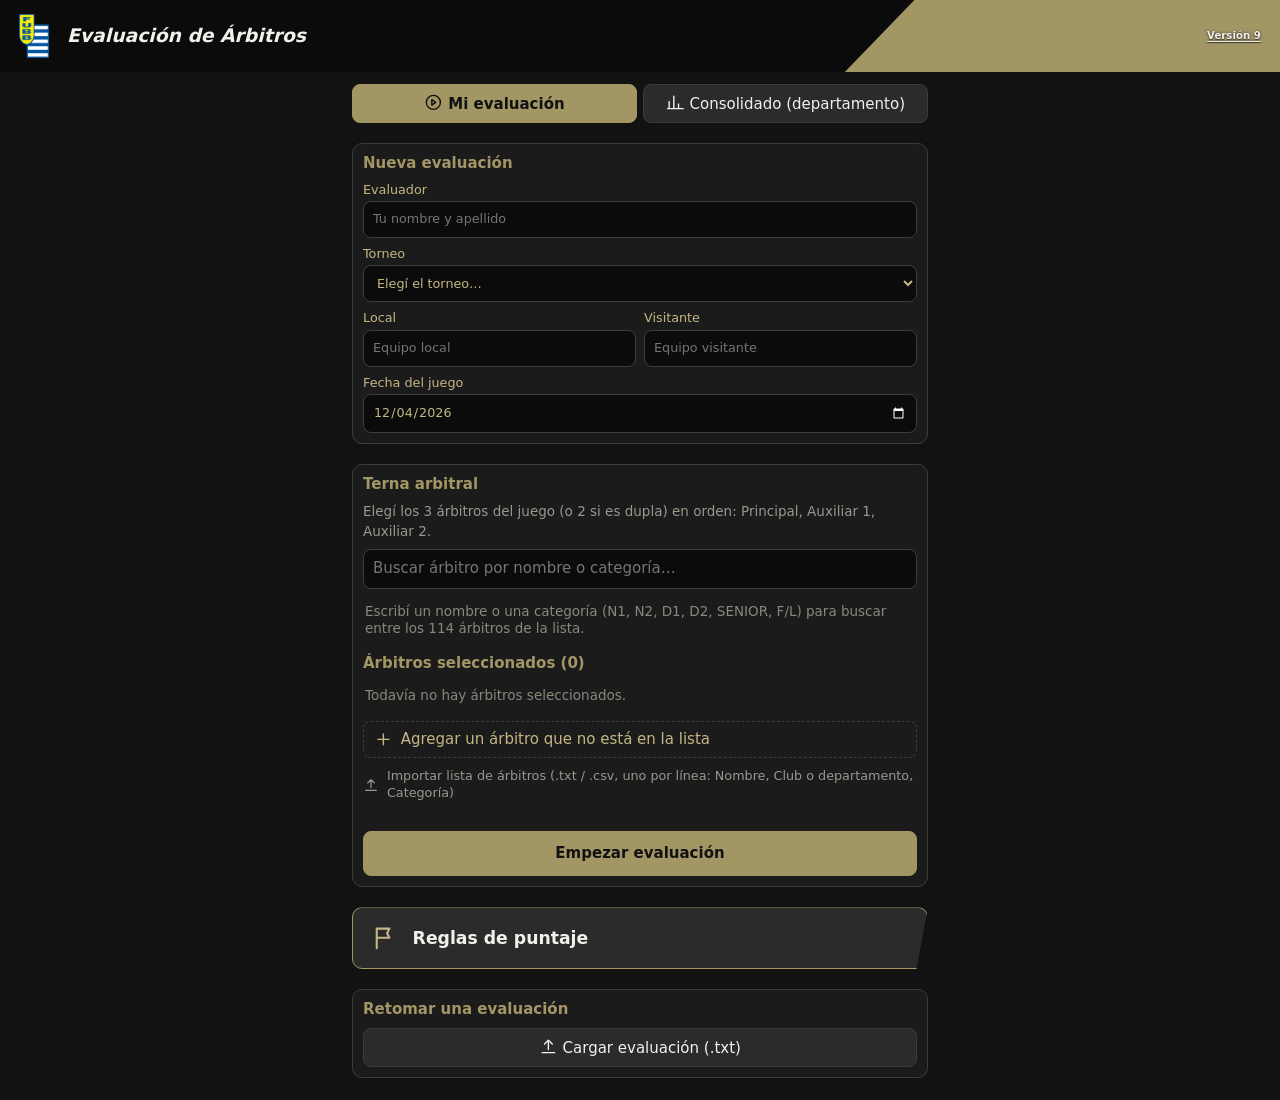
<file: play-by-play.html>
<!DOCTYPE html><html lang="es"><head><meta charset="utf-8"><meta name="viewport" content="width=device-width,initial-scale=1,viewport-fit=cover,user-scalable=no"><meta name="theme-color" content="#a39665"><meta name="apple-mobile-web-app-capable" content="yes"><link rel="manifest" href="manifest.json"><link rel="apple-touch-icon" href="icon-192.png"><link rel="stylesheet" href="style.css"><title>Jugada a jugada</title>
<style>
html,body{height:100%;overflow:hidden;padding:0}
.app{width:100%;height:100vh;height:100dvh;display:grid;grid-template-rows:auto minmax(0,1fr);font-size:clamp(13px,2.2vh,26px);padding:env(safe-area-inset-top) env(safe-area-inset-right) env(safe-area-inset-bottom) env(safe-area-inset-left);overflow:hidden}
.m{display:grid;grid-template-columns:21% minmax(0,1fr) 27%;gap:1vw;padding:1vh 1vw 2.2vh;min-height:0}.m>*{min-width:0;min-height:0;display:flex;flex-direction:column;gap:1vh}
.c{background:var(--c);border:1px solid var(--b);border-radius:10px;padding:.8vh .8vw;min-height:0;position:relative}.c .t{margin-bottom:.5vh;display:flex;align-items:center;gap:.5vw}.c .t .ic{color:var(--o2)}
.c button{padding:.4vh .3vw;line-height:1.1}
@keyframes glow{0%,100%{box-shadow:0 0 0 1px rgba(163,150,101,.55),0 0 6px rgba(163,150,101,.18)}50%{box-shadow:0 0 0 1px rgba(196,183,131,.9),0 0 14px rgba(196,183,131,.38)}}
.req{animation:glow 2.2s ease-in-out infinite;border-color:var(--o)}
.gi label{display:flex;align-items:center;justify-content:space-between;gap:.5vw;font-size:.85em;margin-top:.4vh}.gi input,.gi select{min-width:0;background:#0b0b0b;border:1px solid var(--b);border-radius:8px;color:var(--tx);padding:.4vh .4vw;font-size:.9em}.gi label input{width:66%}.gi .ev{font-size:.85em;margin-top:.5vh;color:var(--o2)}.gi .ev b{color:var(--tx)}
.rl{display:flex;align-items:center;justify-content:space-between;gap:.5vw;font-size:.85em;margin-top:.5vh}.rl span{white-space:nowrap}.rl select{width:64%;min-width:0;background:#0b0b0b;border:1px solid var(--b);border-radius:8px;padding:.5vh .2vw;font-size:.9em}
.pl{flex:1;display:flex;flex-direction:column}.list{flex:1;overflow-y:auto;-webkit-overflow-scrolling:touch;min-height:0}
.p{display:flex;gap:.4vw;align-items:center;padding:.7vh .4vw;margin-bottom:.4vh;border-radius:8px;background:var(--c2);font-size:.82em;cursor:pointer}.p.s{outline:2px solid var(--o)}
.p .i{flex:1;overflow:hidden;white-space:nowrap;text-overflow:ellipsis}.lt{min-width:2.3em;height:1.5em;border-radius:.75em;background:var(--o);color:#111;text-align:center;line-height:1.5em;font-weight:800;font-size:.72em;flex:none;padding:0 .3em}
.p button{padding:.3vh .5vw!important;display:flex}.p .ic{width:1.1em;height:1.1em}.p .star{color:var(--o2)}
.fin{margin-top:.6vh;border-color:var(--o);display:flex;align-items:center;justify-content:center;gap:.5vw}
.cr{display:grid;grid-template-columns:repeat(4,1fr);gap:.6vw}.cr button{padding:.9vh .2vw!important;line-height:1.1;font-size:.95em}
.cr button.on.okc{background:rgba(127,174,122,.28);border-color:var(--g);color:#e4efe2}.cr button.on.koc{background:rgba(201,104,95,.28);border-color:var(--r);color:#f6dfdc}
.hold{display:flex;gap:.8vw;align-items:stretch;min-width:0}.hold>.c{flex:1;min-width:0}.hold>.c:last-child{flex:1.25}.tm{display:flex;gap:.4vw;align-items:center;justify-content:center}
.tm input{width:4.3em;min-width:0;font:700 1.9em ui-monospace,Menlo,monospace;text-align:center;background:#0b0b0b;border:1px solid var(--b);border-radius:8px;color:var(--tx);padding:0}.tm button{width:2em;font-size:1.3em;flex:none}
.ch{display:flex;gap:.3vw;margin-top:.6vh;align-items:center}.ch button{flex:1;min-width:0;padding:.5vh 0!important;font-weight:700;font-size:.9em}.ch span{flex:1.6;text-align:center;font-size:.8em;line-height:1.15}
.rb{display:grid;grid-template-columns:repeat(var(--n),minmax(0,1fr));grid-template-rows:1fr 1fr;gap:.4vw;height:calc(100% - 3.2vh)}.rb>button{display:flex;align-items:center;justify-content:center;font-weight:700;min-width:0;overflow:hidden;padding:0 .2vw!important;font-size:.84em}.rb>button.nm{font-weight:600;font-size:.8em;line-height:1.05;background:#171717}.rb>button.nm span{display:-webkit-box;-webkit-line-clamp:2;-webkit-box-orient:vertical;overflow:hidden;text-align:center}.rb>button.nm.on{background:var(--o2);border-color:var(--o2);color:#111}
.inc{flex:1;display:flex;flex-direction:column}.cols{flex:1;min-height:0;display:grid;grid-template-columns:1fr 1fr 1.05fr;gap:.7vw}
.grp{display:flex;flex-direction:column;min-height:0;border:1px solid var(--b);border-radius:9px;padding:.5vh .5vw .6vh;background:#171717;gap:.5vh}
.gt{text-align:center;color:var(--o2);font-weight:700;font-size:.95em}
.grp .g{flex:1;min-height:0;display:grid;grid-template-columns:1fr 1fr;grid-auto-rows:1fr;gap:.5vh .4vw}
.grp .g button,.oth{font-size:.84em;font-weight:600;padding:0 .15vw!important;overflow:hidden;hyphens:manual;overflow-wrap:normal;word-break:normal;line-height:1.05}
.oth{background:#0b0b0b;border:1px solid var(--b);border-radius:8px;min-width:0;width:100%;text-align:center}.oth.on{border-color:var(--o);background:var(--o);color:#111}.oth::placeholder{color:#8a877b}
.rv{border:1px solid var(--b);border-radius:8px;padding:.4vh .4vw;background:#101010;display:flex;flex-direction:column;gap:.4vh;flex:1.15;min-height:0}
.rv .gt{font-size:.8em;display:flex;align-items:center;justify-content:center;gap:.3vw;color:#b9b3a0}
.rv .rr{flex:1;min-height:0;display:flex;align-items:center;gap:.4vw}.rv .rr span{flex:1;font-size:.85em;font-weight:600}.rv .rr button{height:100%;aspect-ratio:1;padding:0!important;display:flex;align-items:center;justify-content:center;color:#a8a597}.rv .rr button .ic{width:1.5em;height:1.5em}.rv .rr button.on{color:#111}
.ibtn{padding:0!important;border:0!important;background:none!important;color:#a8a597;display:inline-flex;vertical-align:middle;line-height:0}.ibtn .ic{width:1.1em;height:1.1em}
.cm{display:flex;gap:.6vw;align-items:stretch;height:6vh}.cm input{flex:1;background:#0b0b0b;border:1px solid var(--b);border-radius:8px;padding:0 .6vw;color:var(--tx);min-width:0}.cm button{white-space:nowrap;display:flex;align-items:center;gap:.4vw}.cm .sp.on{background:var(--o2);border-color:var(--o2);color:#111}
.act{display:flex;gap:.8vw;height:7.5vh}.rec{flex:3;background:var(--o);color:#111;font-weight:800;font-size:1.2em;border:0;clip-path:polygon(0 0,100% 0,96% 100%,0 100%)}.rec.u{background:#d8d2b8}.act button:last-child{flex:1;display:flex;align-items:center;justify-content:center;gap:.4vw}
.mod{color:var(--y)!important;font-size:1.1em}
.rv .rr button.ok.on{background:var(--o);border-color:var(--o);color:#111}.rv .rr button.no.on{background:rgba(201,104,95,.3);border-color:var(--r);color:#f1d6d3}
.cm .sp.rx.on{background:rgba(201,104,95,.3);border-color:var(--r);color:#f1d6d3}.cm input.req{border-color:var(--o)}
.dfx{display:flex;flex-direction:column;gap:.6vh;border:1px solid var(--b);border-radius:8px;padding:1vh .8vw;background:#141414}.dfx .gt{text-align:left}.dfx.err .gt{color:var(--r)}.dfx.err .dfb{outline:1px solid var(--r);border-radius:8px}.dfb{display:flex;gap:.6vw}.dfb button{flex:1;padding:1.2vh .4vw;font-weight:600}.dfb button.on{background:var(--o);border-color:var(--o);color:#111;font-weight:800}.dfx small{color:#9a978c}
.rmd{max-width:440px;display:flex;flex-direction:column;gap:1.2vh}.rro{display:grid;grid-template-columns:repeat(3,1fr);gap:.5vw;align-items:center;padding:.6vh 0;border-top:1px solid var(--b)}.rro b{grid-column:1/-1;font-size:.95em;color:var(--tx);overflow-wrap:anywhere}.rro button{padding:.9vh .2vw;font-size:.85em}.rro button.on.none{background:#2a2a2a;border-color:#777;color:var(--tx)}.rro button.on.bad{background:rgba(201,104,95,.3);border-color:var(--r);color:#f1d6d3}.rro button.on.veryBad{background:var(--r);border-color:var(--r);color:#fff}.rmd input{background:#0b0b0b;border:1px solid var(--b);border-radius:8px;padding:1vh .8vw;color:var(--tx)}.rmd small{color:#9a978c}
.court{width:100%;height:var(--ch);--cw:100%}.z{cursor:pointer}
.tg{flex:1;display:grid;grid-template-columns:minmax(0,1fr);grid-template-rows:repeat(14,1fr);gap:.3vh;min-height:0}.tr{display:flex;align-items:center;gap:.25vw;border-radius:8px;padding:0 .5vw 0 .3vw;border:1px solid transparent;min-height:0}.tr.s{border-color:var(--o);background:#26231a}
.tr .n{flex:1;min-width:0;font-size:.78em;line-height:1.02;display:flex;align-items:center;gap:.3vw;overflow:hidden}.tr input{flex:1;min-width:0;background:#0b0b0b;border:1px solid var(--b);border-radius:6px;color:var(--tx);font-size:.8em;padding:.2vh .4vw}
.tr .vb{flex:none;width:1.65em;height:86%;padding:0!important;display:flex;align-items:center;justify-content:center;color:#9d9a8e}.tr .vb .ic{width:1.15em;height:1.15em}
.tr .vb:disabled{opacity:.22;cursor:not-allowed}.vb.on.supNeg,.vb.on.neg{background:rgba(201,104,95,.3);border-color:var(--r);color:#f1d6d3}.vb.on.pos{background:var(--o);border-color:var(--o);color:#111}.vb.on.supPos{background:var(--o2);border-color:var(--o2);color:#111}
.modal.i>div{max-width:380px}.modal .xr{display:flex;justify-content:space-between;align-items:center;color:var(--o)}.modal .xr button{padding:4px;display:flex}
.spd{max-width:440px;display:flex;flex-direction:column;gap:1.2vh}.spf{display:grid;grid-template-columns:1fr 1fr;gap:.8vw}.spf div{border:1px solid var(--b);border-radius:8px;padding:1vh .8vw;background:#141414;text-align:center;display:flex;flex-direction:column}.spf b{font-size:1.5em;color:var(--o2)}.spf small{color:#9a978c}
.c .t{white-space:nowrap;overflow:hidden}.t .mt{margin-left:auto;flex:none;padding:.3vh .7vw!important;font-size:.85em;display:flex;align-items:center;gap:.3vw;border-radius:20px}.t .mt .ic{width:1.1em;height:1.1em}.t .mt.on{background:var(--o);color:#111;border-color:var(--o)}
.rb>button:disabled{opacity:.35}.rb>button.nm{flex-direction:column}.rb>button.nm.in span,.rb>button.nm.on span{-webkit-line-clamp:1}.rb>button.nm small{font-size:.75em;font-weight:800;color:inherit;opacity:.85}.rb>button.nm.in{background:rgba(196,183,131,.22);border-color:var(--o2)}
.rvb{flex:1;min-height:0;display:flex;align-items:center;gap:.5vw;padding:.2vh .4vw!important;text-align:left}.rvb b{font-size:.85em;min-width:4.4em}.rvb span{font-size:.68em;color:#9a978c;line-height:1.15}.rvb.on{border-color:var(--o2);background:rgba(196,183,131,.15)}.rvb.on span{color:var(--tx)}
.rvd,.snd{max-width:460px;display:flex;flex-direction:column;gap:1vh}.rvd .gt{color:var(--o2);font-weight:700;font-size:.9em;margin-top:.4vh}.b2,.b3{display:grid;grid-template-columns:repeat(2,1fr);gap:.6vw}.b3{grid-template-columns:repeat(3,1fr)}.b2 button,.b3 button{padding:1vh .3vw}
.rvd button.on.g{background:rgba(127,174,122,.3);border-color:var(--g);color:#e8f2e6;font-weight:700}.rvd button.on.r{background:rgba(201,104,95,.3);border-color:var(--r);color:#f6e2df;font-weight:700}.rvd button.on.n{background:#3a3a3a;border-color:#888;font-weight:700;color:var(--tx)}.rvd .nm2{font-size:.85em}.rvd .nm2.on{background:var(--o2);border-color:var(--o2);color:#111}.rvd small,.snd small{color:#9a978c}
.snd .okm{color:#a9c9a4;font-weight:700;display:flex;gap:.5vw;align-items:center}.snd .mail{display:flex;align-items:center;gap:.6vw;background:#0b0b0b;border:1px solid var(--b);border-radius:8px;padding:.8vh .8vw;font-weight:700}.snd .mail span{flex:1;min-width:0;white-space:nowrap;overflow:hidden;text-overflow:ellipsis;font-size:.88em}.snd .mail button{padding:.4vh .8vw;font-size:.85em}
#toast{position:fixed;top:9vh;left:50%;transform:translateX(-50%);background:#3a1f1d;border:1px solid var(--r);color:#f6dfdc;padding:1vh 2vw;border-radius:8px;font-weight:700;z-index:40;display:none;max-width:90vw;text-align:center}

.bcz{width:100%;margin-top:.5vh;padding:.5vh 0!important;border-style:dashed;font-size:.8em;color:#9a978c}.bcz.on{background:rgba(163,150,101,.7);border-color:var(--o);color:#111}
</style></head><body><div id="app"></div><div id="toast"></div>
<script src="panel-buttons.js"></script><script src="scoring-criteria.js"></script><script src="store.js"></script><script>
const T=Store.get();if(!T||Store.mode=='cons')location='index.html';
let G=T.games[0]||Store.newGame(T);
function init(){if(!G.refs)G.refs=T.referees.map(r=>r.name);G.refs=[...G.refs,'','',''].slice(0,3);
if(!G.date)G.date=T.date||new Date().toLocaleDateString('en-CA');G.teamA=G.teamA||'';G.teamB=G.teamB||'';G.evaluator=T.evaluator||G.evaluator||'';G.tournament=T.name||G.tournament||'';Store.set(T)}init();
const INFO={review:['Sistema de revisión (IRS / Challenge)','Tocá IRS o Challenge y registrá: si el uso fue correcto, si la decisión final después de mirar la imagen fue correcta, incorrecta o si la imagen no permitió decidir, en el Challenge si fue ganado, perdido o con video no claro, y qué árbitros fueron a la revisión (normalmente dos). Esa calificación cuenta para los árbitros que fueron, que son los responsables de la decisión final. El cobro inicial se sigue calificando con Resultado del cobro.'],
multi:['Varios árbitros','Activá Varios cuando la decisión involucra a más de un árbitro. Tocá un árbitro para sumarlo (queda resaltado como el árbitro activo) y después tocá su posición. Tocá de nuevo un árbitro activo para quitarlo. La jugada cuenta en la evaluación de cada árbitro marcado, con su propia posición.'],
crossedCallDw:['Cobro cruzado/DW','Usá este tag solo para el árbitro que cobra fuera de su área primaria de cobertura.'],
calls:['Resultado del cobro','COBRO CORRECTO: el cobro estuvo bien. COBRO INCORRECTO: se cobró algo que no correspondía. NO COBRO INCORRECTO: había que cobrar y no se cobró. NO COBRO CORRECTO: no había nada que cobrar y no se cobró. En la lista de jugadas se abrevian CC, CI, NCI y NCC.']};
const PER=Object.fromEntries(PERIODS),pmax=q=>PER[q]||600;
const nd=o=>({call:null,refs:[],act:null,pr:null,q:'1C',time:600,timeSet:false,cat:'',incident:'',iother:'',reviews:[],rules:{},zone:null,tags:{},otherText:'',comment:'',special:false,...o});
let d=nd(),multi=false,rvm=null,rvd=null,snd=false,ed=null,sel=null,spm=false,fin=false,delId=null,info=null,rm=false,fdif='',fderr=false,fbk=true,tm;
const P=id=>PANEL_BUTTONS.find(c=>c.id==id),PRE={fouls:'Falta',violations:'Violación',others:'Otros'},A=document.getElementById('app');
const fmt=t=>String(Math.floor(t/60)).padStart(2,'0')+':'+String(t%60).padStart(2,'0'),cr=x=>isCrucial(x);
const shortN=n=>{const w=n.split(' ');return w.length>1?w[0]+' '+w[1][0]+'.':n};
const refsG=()=>G.refs.filter(Boolean),roles=()=>refsG().length>=3?['L','C','T']:['L','T'];
const SHY={'Descalificante':'Descalifi&shy;cante','Interposición':'Interpo&shy;sición','Interferencia':'Interfe&shy;rencia'};
const bl=l=>SHY[l]||esc(l);
const VI={supNeg:[IC.down2,'Muy negativo'],neg:[IC.down,'Negativo'],pos:[IC.up,'Positivo'],supPos:[IC.up2,'Muy positivo']};
const RUL={bad:'Malo',veryBad:'Muy malo'},CHR=CHALLENGE_RESULT;
const incLabel=p=>{const a=[];if(p.incident)a.push((PRE[p.cat]||'Otros')+' - '+(p.incident=='other'?(p.iother||'Otro'):lbl(p.incident)));(p.reviews||[]).forEach(r=>a.push((r.type=='challenge'?'Challenge':'IRS')+' '+(r.use=='ok'?'✓':'✗')+(r.decision=='ok'?'/✓':r.decision=='ko'?'/✗':r.decision=='na'?'/s.d.':'')+(r.result?' ('+CHALLENGE_RESULT[r.result].toLowerCase()+')':'')));const rv=Object.values(p.rules||{});if(rv.length)a.push('Error de reglas ('+[...new Set(rv)].map(v=>RUL[v]).join('/')+')');return a.join(' + ')||'–'};
const hasRules=x=>Object.keys(x.rules||{}).length>0,hasInc=x=>!!x.incident||(x.reviews||[]).length>0||hasRules(x);
const CMR='Comentario (obligatorio por error de reglas)';
const missing=()=>{const m=[];if(!d.call)m.push('Resultado del cobro');if(!d.timeSet)m.push('Tiempo de juego');if(!d.refs.length||d.refs.some(r=>!refsG().includes(r.name)))m.push('Árbitro');else if(d.refs.some(r=>!r.role))m.push('Posición');if(!hasInc(d))m.push('Tipo de incidente');if(!d.zone)m.push('Ubicación en cancha');if(hasRules(d)&&!d.comment.trim())m.push(CMR);return m};
const REFL=['Principal','Auxiliar 1','Auxiliar 2'];
function R(){const L=document.querySelector('.list'),st=L?L.scrollTop:0,pl=G.plays,mi=missing(),rq=k=>mi.includes(k)?' req':'',rs=roles();
A.innerHTML=`<div class="app">${hdr('Evaluación de Árbitros',hdrInfo(T))}
<main class="m"><aside>
<section class="c gi"><div class="t">Datos del juego ${G.closed?'<span style="margin-left:auto;font-size:.8em;color:var(--o2)">Cerrado</span>':''}</div><label>Local<input placeholder="Equipo local" value="${esc(G.teamA)}" oninput="gs('teamA',this.value)"></label><label>Visitante<input placeholder="Equipo visitante" value="${esc(G.teamB)}" oninput="gs('teamB',this.value)"></label><label>Fecha<input type="date" value="${esc(G.date)}" onchange="gs('date',this.value)"></label><div class="ev">Evaluador: <b>${esc(T.evaluator||'–')}</b></div></section>
<section class="c"><div class="t">Terna arbitral</div>${[0,1,2].map(i=>`<label class="rl"><span>${REFL[i]}</span><select onchange="setRef(${i},this.value)">${i==2?`<option value="" ${!G.refs[2]?'selected':''}>— Sin (dupla)</option>`:''}${T.referees.map(r=>`<option value="${esc(r.name)}" ${G.refs[i]==r.name?'selected':''} ${G.refs.some((x,j)=>j!=i&&x==r.name)?'disabled':''}>${esc(r.name)} (${esc(r.cat)})</option>`).join('')}</select></label>`).join('')}</section>
<section class="c pl"><div class="t">${IC.play} Jugadas (${pl.length})</div><div class="list">${pl.slice().reverse().map(p=>`<div class="p ${sel==p.id?'s':''}" onclick="sel=sel==${p.id}?null:${p.id};R()"><b>#${p.n}</b><span>${p.q||''} ${fmt(p.time)}</span><b class="${okCall(p.call)?'ok':'ko'}" title="${callLbl(p.call)}">${callAb(p.call)}</b><span class="lt" title="${esc(refsTxt(p))}">${(p.refs||[{role:p.role}]).map(r=>roleAb(r.role)).join('+')}</span><span class="i">${esc(incLabel(p))}</span>${p.special?`<span class="star">${IC.star}</span>`:''}${sel==p.id?`<button title="Modificar jugada" onclick="event.stopPropagation();mod(${p.id})">${IC.edit}</button><button title="Borrar jugada" onclick="event.stopPropagation();delId=${p.id};R()">${IC.trash}</button>`:''}</div>`).join('')}</div>
<button class="fin" onclick="${G.closed?"location='index.html'":'askFin()'}">${G.closed?IC.back+' Volver al inicio':IC.flag+' Terminar juego'}</button></section></aside>
<section>
<div class="c${rq('Resultado del cobro')}"><div class="t ${ed?'mod':''}">${IC.play} ${ed?'Modificar jugada':'Nueva jugada'} <span style="color:var(--o2);font-size:.85em;margin-left:.6vw">Resultado del cobro</span><button class="ibtn" style="margin-left:.4vw" onclick="info='calls';R()" title="Qué significa cada uno">${IC.info}</button></div><div class="cr">${P('callResult').buttons.map(b=>`<button class="${d.call==b.key?'on '+(okCall(b.key)?'okc':'koc'):''}" onclick="d.call='${b.key}';R()"><b>${b.label}</b></button>`).join('')}</div></div>
<div class="hold"><div class="c${rq('Tiempo de juego')}"><div class="t">Tiempo de juego</div><div class="tm"><button onclick="adj(-1)" aria-label="Restar un segundo">−</button><input inputmode="numeric" value="${fmt(d.time)}" onfocus="this.select()" oninput="tin(this)" onblur="R()" onkeydown="if(event.key=='Enter')this.blur()"><button onclick="adj(1)" aria-label="Sumar un segundo">+</button></div>
<div class="ch">${PERIODS.map(([q])=>`<button class="${d.q==q?'on':''}" onclick="setQ('${q}')">${q}</button>`).join('')}<span>Crucial<br><b style="color:${cr(d)?'var(--o2)':'#8a877b'}">${cr(d)?'SÍ':'NO'}</b></span></div></div>
<div class="c${rq('Posición')}${rq('Árbitro')}"><div class="t">Posición y árbitro<button class="mt ${multi?'on':''}" onclick="setMulti(!multi)" title="Varios árbitros en la misma decisión" aria-label="Varios árbitros">${IC.users}</button></div><div class="rb" style="--n:${rs.length}">${rs.map(k=>{const own=multi?d.refs.find(r=>r.role==k&&r.name!=d.act):null,on=multi?(d.refs.find(r=>r.name==d.act)||{}).role==k:(d.refs[0]?d.refs[0].role==k:d.pr==k);return `<button class="${on?'on':''}" ${own?'disabled title="Ya la tiene '+esc(own.name)+'"':''} onclick="pickRole('${k}')">${roleName(k)}</button>`}).join('')}${refsG().map(r=>{const x=d.refs.find(y=>y.name==r),act=multi?d.act==r:!!x;return `<button class="nm ${act?'on':x?'in':''}" data-r="${esc(r)}" onclick="pickRef(this.dataset.r)" title="${esc(r)}"><span>${esc(multi&&x?shortN(r):r)}</span>${multi&&x?`<small>${x.role?roleAb(x.role):'¿posición?'}</small>`:''}</button>`}).join('')}</div></div></div>
<div class="c inc${rq('Tipo de incidente')}"><div class="t">${IC.warn} Tipo de incidente</div><div class="cols">
${['fouls','violations'].map(c=>`<div class="grp"><div class="gt">${P(c).title}</div><div class="g">${P(c).buttons.map(b=>`<button class="${d.incident==b.key?'on':''}" onclick="pick('${c}','${b.key}')">${bl(b.label)}</button>`).join('')}<input class="oth ${d.incident=='other'&&d.cat==c?'on':''}" maxlength="30" placeholder="${c=='fouls'?'Otra falta…':'Otra…'}" value="${d.cat==c?esc(d.iother):''}" oninput="ioth(this,'${c}')"></div></div>`).join('')}
<div class="grp"><div class="gt">Otros</div><div class="g" style="flex:2">${P('others').buttons.map(b=>`<button class="${d.incident==b.key?'on':''}" onclick="pick('others','${b.key}')">${bl(b.label)}</button>`).join('')}<input class="oth ${d.incident=='other'&&d.cat=='others'?'on':''}" maxlength="30" placeholder="Otro…" value="${d.cat=='others'?esc(d.iother):''}" oninput="ioth(this,'others')"></div>
<div class="rv"><div class="gt">Sistema de revisión <button class="ibtn" onclick="info='review';R()" title="Info">${IC.info}</button></div>${[['irs','IRS'],['challenge','Challenge']].map(([k,l])=>{const r=d.reviews.find(x=>x.type==k);return `<button class="rvb ${r?'on':''}" onclick="openRv('${k}')"><b>${l}</b><span>${r?`Uso ${r.use=='ok'?'✓':'✗'} · Decisión ${r.decision=='ok'?'✓':r.decision=='ko'?'✗':'s/d'}${r.result?' · '+CHR[r.result]:''}<br>${r.refs.map(n=>esc(n.split(' ')[0])).join(', ')}`:'Registrar'}</span></button>`}).join('')}</div></div>
</div></div>
<div class="cm"><input class="${mi.includes(CMR)?'req':''}" maxlength="120" placeholder="${hasRules(d)?CMR:'Comentario (opcional)'}" value="${esc(d.comment)}" oninput="d.comment=this.value"><button class="sp rx ${hasRules(d)?'on':''}" onclick="rm=true;R()">${IC.warn} Error de reglas</button><button class="sp ${d.special?'on':''}" onclick="if(d.special){d.special=false}else{spm=true}R()">${IC.star} Jugada especial</button></div>
<div class="act"><button class="rec ${ed?'u':''}" onclick="rec()">${ed?'Actualizar jugada':'Registrar jugada'}</button><button onclick="cancel()">${IC.close} Cancelar</button></div></section>
<aside><section class="c${rq('Ubicación en cancha')}"><div class="t">${IC.pin} Ubicación en cancha</div><div class="court">${COURT}${Array.from({length:16},(_,i)=>`<button class="z ${d.zone==i+1?'on':''}" aria-label="Zona ${i+1}" onclick="d.zone=${i+1};R()"></button>`).join('')}</div><button class="bcz ${d.zone==17?'on':''}" onclick="d.zone=17;R()">Campo trasero</button></section>
<section class="c" style="flex:1;display:flex;flex-direction:column"><div class="t">Tags</div><div class="tg" id="tg">${tags()}</div></section></aside></main>
${fin?`<div class="modal"><div><b>¿Terminar el juego?</b><span style="color:var(--o2)">${esc(gameTitle(G))} · ${esc(G.date)} · ${G.plays.length} jugadas</span><div class="dfx ${fderr?'err':''}"><div class="gt">Dificultad del juego${fderr?' — elegí una':''}</div><div class="dfb">${['easy','normal','hard'].map(k=>`<button class="${fdif==k?'on':''}" onclick="fdif='${k}';fderr=false;R()">${SCORING_CRITERIA.difficulty.labels[k]}</button>`).join('')}</div><small>¿Qué tan exigente fue este juego para los árbitros? El buen trabajo en un juego difícil vale más; en uno fácil, menos.</small></div><button class="cta" onclick="close_()">Terminar y guardar</button><button onclick="fin=false;R()">Cancelar</button></div></div>`:''}
${spm?(()=>{const a=SCORING_CRITERIA.specialAmplify,P=SCORING_CRITERIA.callPoints,f=x=>scoreFmt(3+(x-3)*(1+a));return `<div class="modal"><div class="spd"><div class="xr"><b>${IC.star} Jugada especial</b><button onclick="spm=false;R()" title="Cancelar">${IC.close}</button></div><span>Reservala para <b>jugadas de impacto en el juego</b>: una decisión que define el resultado, un momento clave o una situación de alta presión.</span><div class="spf"><div><b>+${Math.round(a*100)}%</b><small>si la jugada fue buena<br>${scoreFmt(P.correct)} → ${f(P.correct)}</small></div><div><b>−${Math.round(a*100)}%</b><small>si la jugada fue mala<br>${scoreFmt(P.incorrect)} → ${f(P.incorrect)}</small></div></div><span style="color:var(--m)">Todos los puntos de esta jugada (cobro y tags) se alejan un ${Math.round(a*100)}% más del 3, hacia arriba o hacia abajo.</span><button class="cta" onclick="d.special=true;spm=false;R()">Aceptar</button><button onclick="spm=false;R()">Cancelar</button></div></div>`})():''}
${rvm?(()=>{const r=rvd,L=rvm=='challenge'?'Challenge':'IRS',b=(k,v,l,c)=>`<button class="${r[k]==v?'on '+c:''}" onclick="rvd.${k}='${v}';R()">${l}</button>`;return `<div class="modal"><div class="rvd"><div class="xr"><b>${L}</b><button onclick="rvm=null;R()" title="Cerrar">${IC.close}</button></div><div class="gt">Uso</div><div class="b2">${b('use','ok','Correcto','g')}${b('use','ko','Incorrecto','r')}</div><div class="gt">Decisión final luego de mirar la imagen</div><div class="b3">${b('decision','ok','Correcta','g')}${b('decision','ko','Incorrecta','r')}${b('decision','na','Sin decisión','n')}</div><small>Sin decisión: la imagen no permitió ver la acción; solo cuenta el uso.</small>${rvm=='challenge'?`<div class="gt">Resultado del Challenge</div><div class="b3">${b('result','won','Ganado','g')}${b('result','lost','Perdido','r')}${b('result','unclear','Video no claro','n')}</div><small>Ganado: el entrenador tenía razón y se cambió la decisión. Perdido: se mantuvo la decisión. Video no claro: la imagen no permitió resolver.</small>`:''}<div class="gt">Árbitros que fueron a la revisión</div><div class="b3">${refsG().map(n=>`<button class="nm2 ${r.refs.includes(n)?'on':''}" data-r="${esc(n)}" onclick="rvRef(this.dataset.r)">${esc(n)}</button>`).join('')}</div><small>Normalmente van dos; sumá el tercero solo si lo llamaron porque no se ponían de acuerdo.</small><div class="rp-err" id="rve"></div><button class="cta" onclick="saveRv()">Listo</button>${d.reviews.some(x=>x.type==rvm)?`<button class="dgr" onclick="d.reviews=d.reviews.filter(x=>x.type!=rvm);rvm=null;R()">Quitar ${L}</button>`:''}<button onclick="rvm=null;R()">Cancelar</button></div></div>`})():''}
${snd?`<div class="modal"><div class="snd"><div class="okm">${IC.ok} Juego terminado. Evaluación guardada.</div><b style="color:var(--o)">Enviá la evaluación al departamento arbitral</b><div class="mail"><span id="mto">${esc(sendTo())}</span><button onclick="copyMail()">Copiar</button></div><button class="cta" onclick="shareEval()">${IC.ul} Compartir evaluación</button><small>En iPad, iPhone o Android se abre el menú Compartir con el archivo adjunto: elegí Mail y enviá. En computadora se descarga el archivo y se abre un correo nuevo a esa dirección: adjuntá el archivo descargado.</small><button onclick="Store.download(T)">${IC.dl} Descargar evaluación</button><small>Descargá el archivo si preferís enviarlo más tarde a mano, desde tu correo, adjuntándolo.</small><button onclick="G.sent=true;G.sentAt=new Date().toISOString();Store.set(T);location='index.html'">Ya la envié</button><button onclick="location='index.html'">Más tarde</button></div></div>`:''}
${delId?`<div class="modal"><div><b>¿Borrar la jugada #${G.plays.find(p=>p.id==delId).n}?</b><span style="color:var(--m)">No se puede deshacer.</span><button class="dgr" onclick="delPlay()">Borrar</button><button onclick="delId=null;R()">Cancelar</button></div></div>`:''}
${rm?`<div class="modal"><div class="rmd"><div class="xr"><b>Error de reglas</b><button onclick="rm=false;R()" title="Cerrar">${IC.close}</button></div><small>Calificá el impacto para cada árbitro; puede ser distinto para cada uno. El comentario es obligatorio.</small>${refsG().map((n,i)=>`<div class="rro"><b>${esc(n)}</b>${[['','Ninguno'],['bad','Malo'],['veryBad','Muy malo']].map(([v,l])=>`<button class="${(d.rules[n]||'')==v?'on '+(v||'none'):''}" onclick="setRules(${i},'${v}')">${l}</button>`).join('')}</div>`).join('')}<input maxlength="120" placeholder="Comentario (obligatorio)" value="${esc(d.comment)}" oninput="d.comment=this.value"><button class="cta" onclick="rm=false;R()">Listo</button></div></div>`:''}
${info?`<div class="modal i" onclick="info=null;R()"><div onclick="event.stopPropagation()"><div class="xr"><b>${INFO[info][0]}</b><button onclick="info=null;R()" title="Cerrar">${IC.close}</button></div><span>${INFO[info][1]}</span><button onclick="info=null;R()">Cerrar</button></div></div>`:''}</div>`;
const nl=document.querySelector('.list');if(nl)nl.scrollTop=st}
function tags(){return P('tags').buttons.map(b=>{const v=d.tags[b.key];
const name=b.key=='other'?`<input placeholder="Otro…" maxlength="30" value="${esc(d.otherText)}" oninput="d.otherText=this.value">`:`<span class="n">${b.label}${b.key=='crossedCallDw'?` <button class="ibtn" onclick="info='crossedCallDw';R()" title="Info">${IC.info}</button>`:''}</span>`;
return `<div class="tr ${v?'s':''}">${name}${TAG_VALUES.map(x=>`<button class="vb ${x.key} ${v==x.key?'on':''}" title="${VI[x.key][1]}" ${tagAllows(b.key,x.key)?'':'disabled'} onclick="sv('${b.key}','${x.key}')">${VI[x.key][0]}</button>`).join('')}</div>`}).join('')}
function sv(k,v){if(d.tags[k]==v)delete d.tags[k];else d.tags[k]=v;document.getElementById('tg').innerHTML=tags()}
function setRules(i,v){const n=refsG()[i];if(v)d.rules[n]=v;else delete d.rules[n];R()}
function pick(c,k){if(d.incident==k){d.incident='';d.cat=''}else{d.cat=c;d.incident=k}d.iother='';R()}
function ioth(e,c){d.iother=e.value;document.querySelectorAll('input.oth').forEach(i=>{if(i!==e){i.value='';i.classList.remove('on')}});if(e.value.trim()){d.cat=c;d.incident='other';e.classList.add('on')}else if(d.incident=='other'){d.incident='';d.cat='';e.classList.remove('on')}
const iw=document.querySelector('.inc');if(iw){iw.classList.toggle('req',!hasInc(d));iw.querySelectorAll('.grp .g button').forEach(b=>b.classList.remove('on'))}}
function openRv(k){const r=d.reviews.find(x=>x.type==k);rvd=r?JSON.parse(JSON.stringify(r)):{type:k,use:null,decision:null,refs:d.refs.map(x=>x.name).slice(0,2)};rvm=k;R()}
function rvRef(n){const i=rvd.refs.indexOf(n);if(i>=0)rvd.refs.splice(i,1);else rvd.refs.push(n);R()}
function saveRv(){const e=document.getElementById('rve');if(!rvd.use)return e.textContent='Marcá si el uso fue correcto o incorrecto.';if(!rvd.decision)return e.textContent='Marcá la decisión final (correcta, incorrecta o sin decisión).';if(rvm=='challenge'&&!rvd.result)return e.textContent='Marcá el resultado del Challenge (ganado, perdido o video no claro).';if(!rvd.refs.length)return e.textContent='Marcá qué árbitros fueron a la revisión.';if(rvm!='challenge')delete rvd.result;
d.reviews=d.reviews.filter(x=>x.type!=rvm);d.reviews.push(rvd);rvm=null;R()}
function setMulti(v){multi=v;if(!v){d.refs=d.refs.slice(0,1);d.act=null}else d.act=d.refs[0]?d.refs[0].name:null;R()}
function pickRef(n){if(multi){const x=d.refs.find(r=>r.name==n);if(x){if(d.act==n){d.refs=d.refs.filter(r=>r.name!=n);d.act=d.refs.length?d.refs[d.refs.length-1].name:null}else d.act=n}else{const used=d.refs.some(r=>r.role==d.pr);d.refs.push({name:n,role:used?null:d.pr});d.pr=null;d.act=n}}
else{const role=d.refs[0]?d.refs[0].role:d.pr;d.refs=d.refs[0]&&d.refs[0].name==n?[]:[{name:n,role}]}R()}
function pickRole(k){if(multi){const x=d.refs.find(r=>r.name==d.act);if(x)x.role=x.role==k?null:k;else d.pr=d.pr==k?null:k}else{if(d.refs[0])d.refs[0].role=d.refs[0].role==k?null:k;else d.pr=d.pr==k?null:k}R()}
function copyMail(){const t=sendTo();try{navigator.clipboard.writeText(t).then(()=>er('Correo copiado'),()=>{})}catch(e){}}
function shareEval(){Store.share(T).then(r=>{if(r=='shared'){G.sent=true;G.sentAt=new Date().toISOString();Store.set(T);location='index.html'}})}
function tin(e){const g=e.value.replace(/\D/g,'').slice(0,4),n=+g||0,m=g.length<=2?0:Math.floor(n/100),s=g.length<=2?n:n%100;d.time=Math.min(m*60+Math.min(s,59),pmax(d.q));d.timeSet=true}
function adj(x){d.time=Math.max(0,Math.min(pmax(d.q),d.time+x));d.timeSet=true;R()}
function setQ(q){if(d.q!=q){d.q=q;d.time=pmax(q);d.timeSet=false}R()}
function gs(k,v){G[k]=v;Store.set(T)}
function askFin(){if(!G.teamA.trim()||!G.teamB.trim())return er('Completá Local y Visitante antes de terminar el juego.');fdif=G.difficulty||'';fderr=false;fin=true;R()}
function setRef(i,v){const old=G.refs[i];G.refs[i]=v;d.refs=d.refs.filter(r=>r.name!=old);if(d.act==old)d.act=null;if(!G.refs[2])d.refs.forEach(r=>{if(r.role=='C')r.role=null});Store.set(T);R()}
function er(m){const t=document.getElementById('toast');t.textContent=m;t.style.display='block';clearTimeout(tm);tm=setTimeout(()=>t.style.display='none',3500)}
function cancel(){ed=null;multi=false;d=nd({q:d.q,time:d.time});R()}
function rec(){const m=missing();if(m.length)return er('Falta completar: '+m.join(', '));
const t={...d.tags};if(d.otherText.trim()&&!t.other)return er('Calificá el tag “Otro” (de muy negativo a muy positivo).');if(t.other&&!d.otherText.trim())delete t.other;
const p={...d,tags:t,refs:d.refs.map(r=>({...r})),reviews:JSON.parse(JSON.stringify(d.reviews)),rules:{...d.rules},crucial:cr(d)};delete p.timeSet;delete p.act;delete p.pr;delete p.review;p.referee=p.refs[0].name;p.role=p.refs[0].role;
if(ed){const i=G.plays.findIndex(x=>x.id==ed);p.id=ed;p.n=G.plays[i].n;G.plays[i]=p}else{p.id=Date.now();p.n=G.plays.length+1;G.plays.push(p)}
Store.set(T);ed=null;sel=null;multi=false;d=nd({q:d.q,time:d.time});R()}
function mod(id){const p=G.plays.find(x=>x.id==id);d=nd(JSON.parse(JSON.stringify(p)));d.timeSet=true;multi=d.refs.length>1;d.act=multi?d.refs[0].name:null;ed=id;R()}
function delPlay(){G.plays=G.plays.filter(p=>p.id!=delId);G.plays.forEach((p,i)=>p.n=i+1);if(ed==delId){ed=null;d=nd({q:d.q,time:d.time})}delId=null;sel=null;Store.set(T);R()}
function close_(){if(!fdif){fderr=true;R();return}G.difficulty=fdif;G.closed=true;G.closedAt=new Date().toISOString();G.sent=false;Store.set(T);fin=false;snd=true;R()}
R();
</script></body></html>
</file>
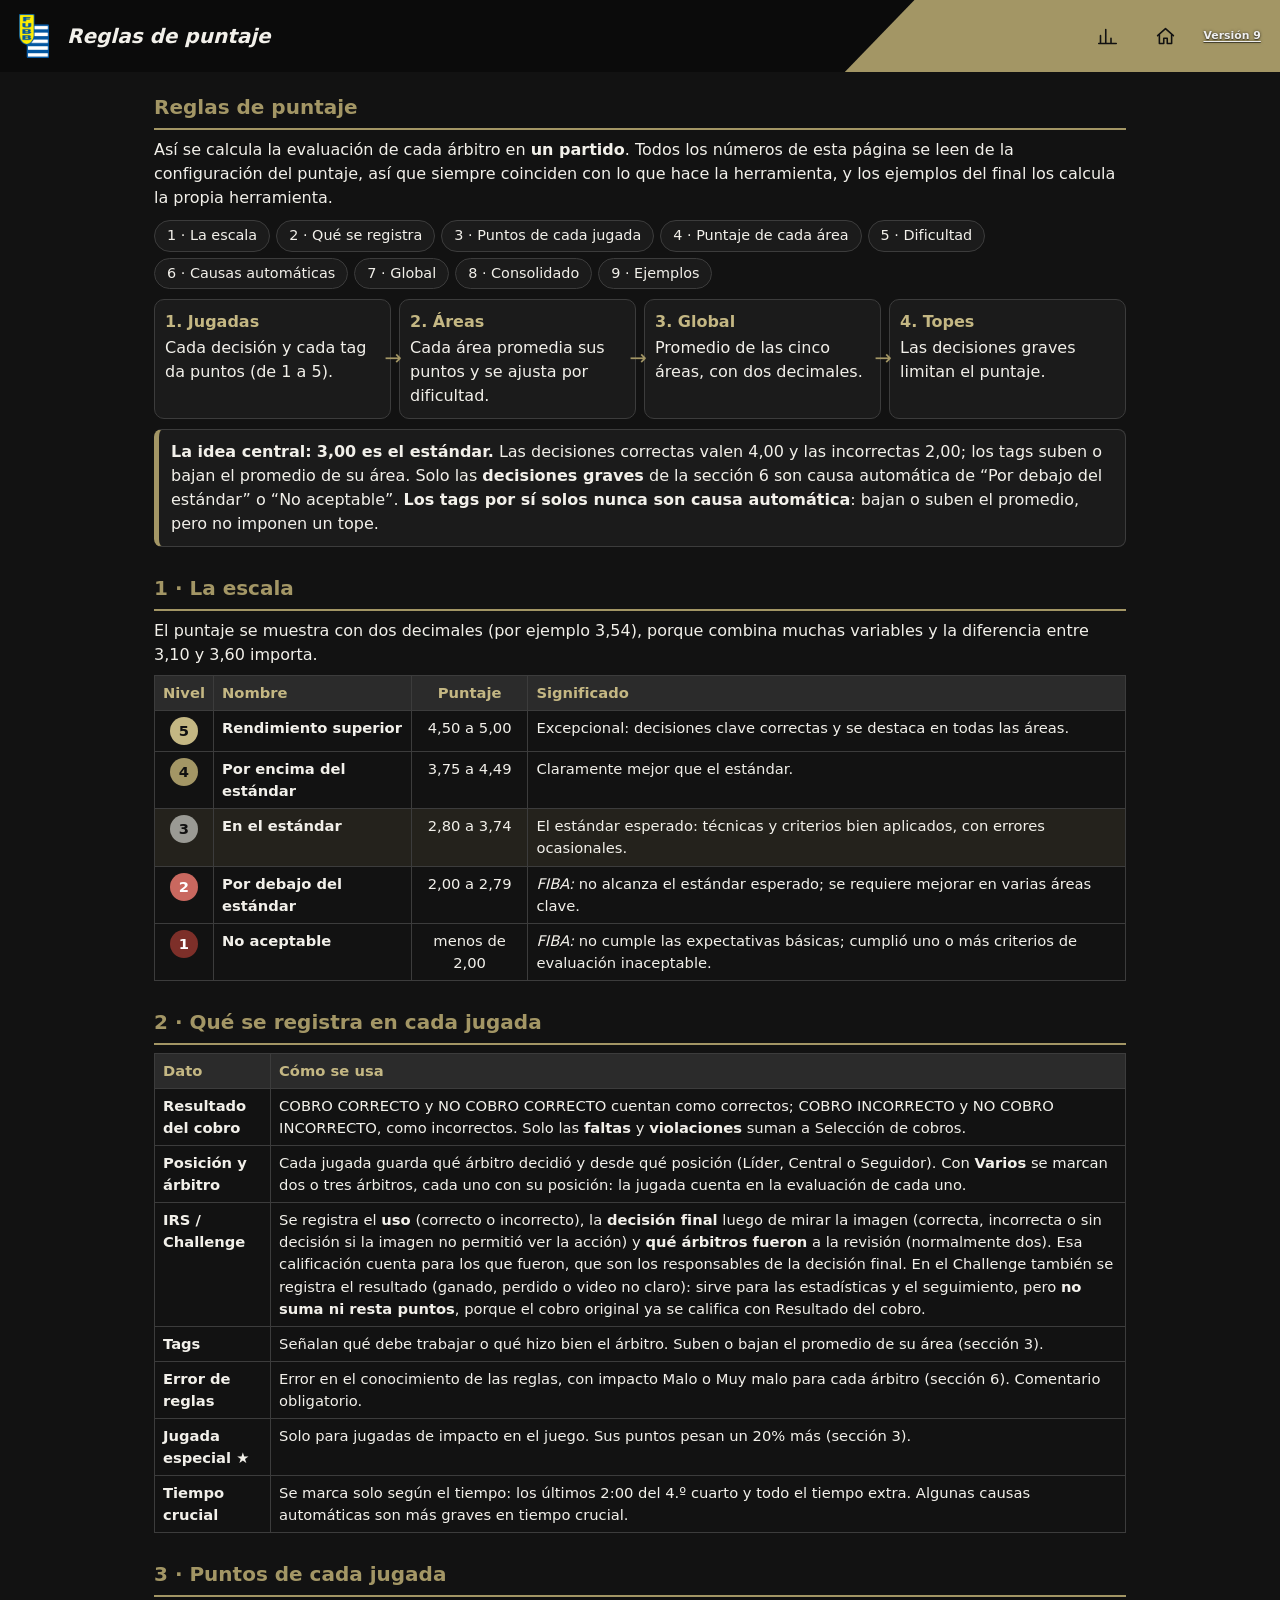
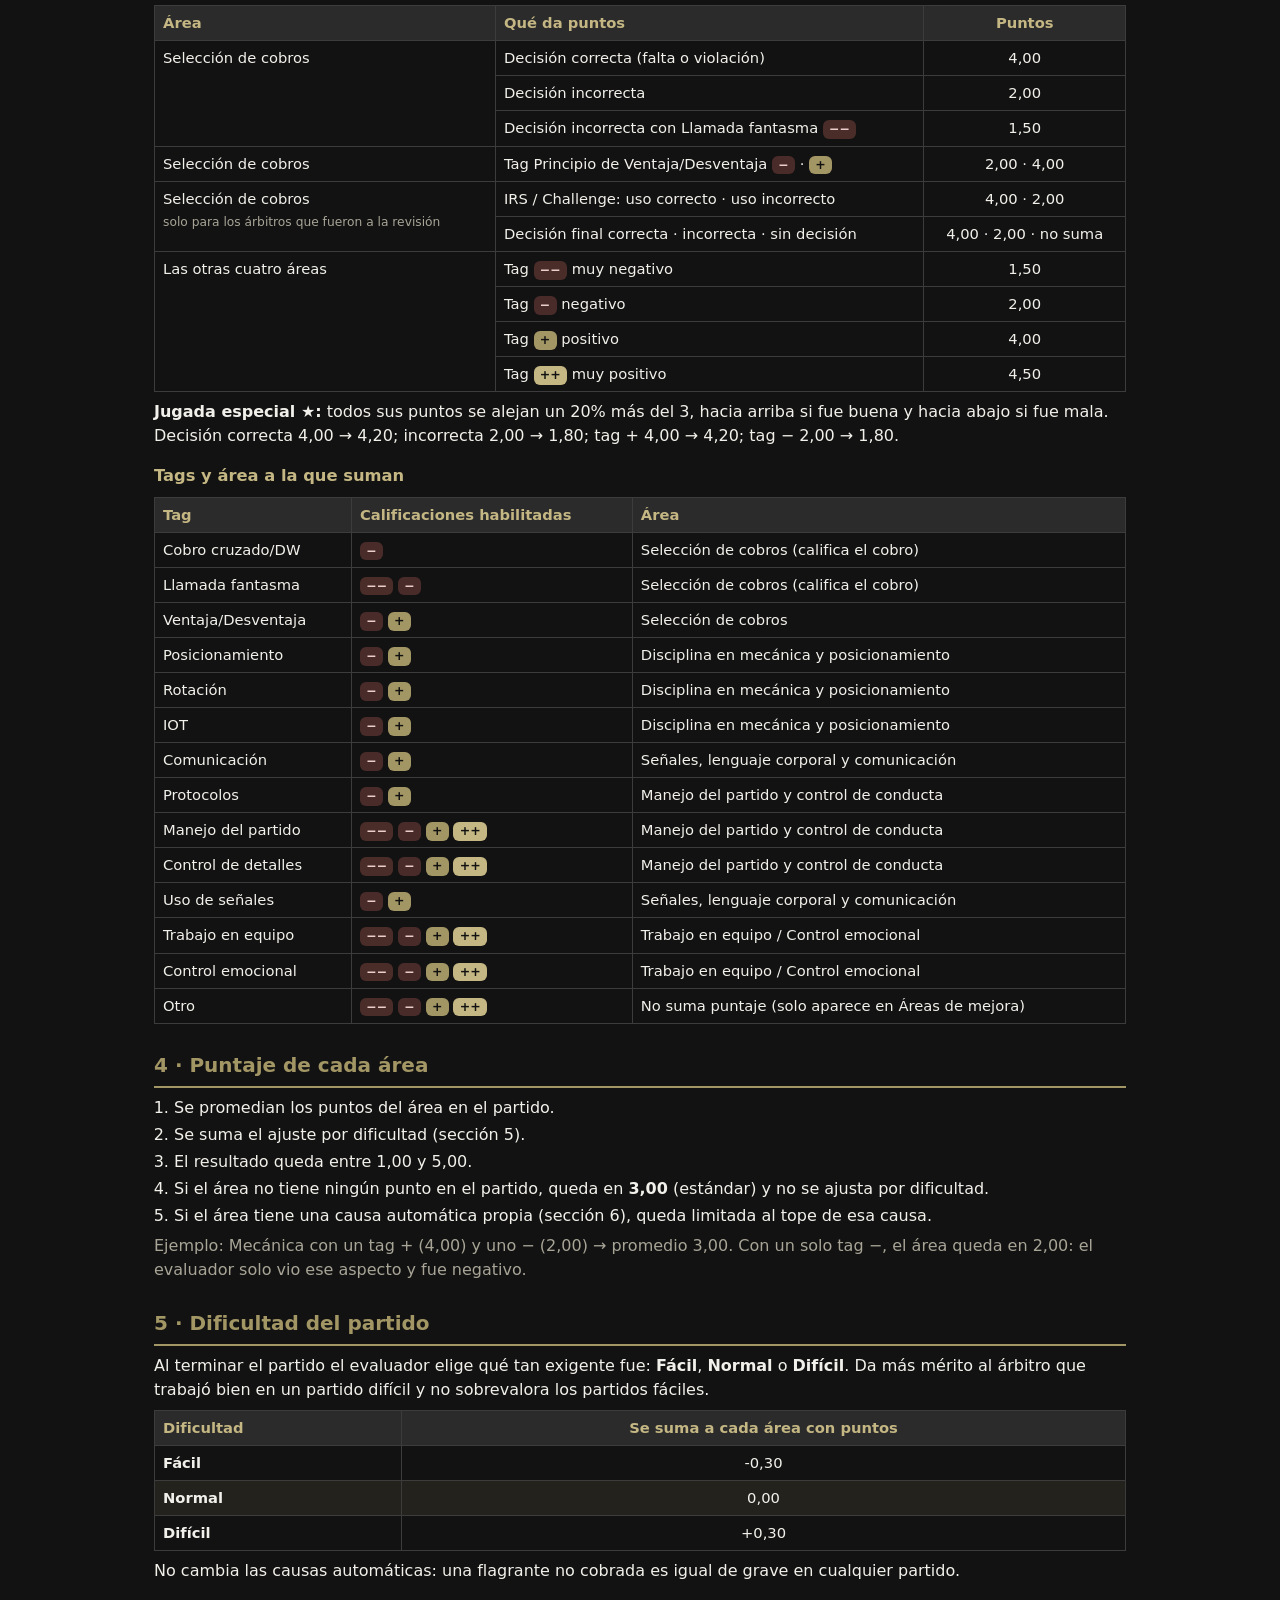
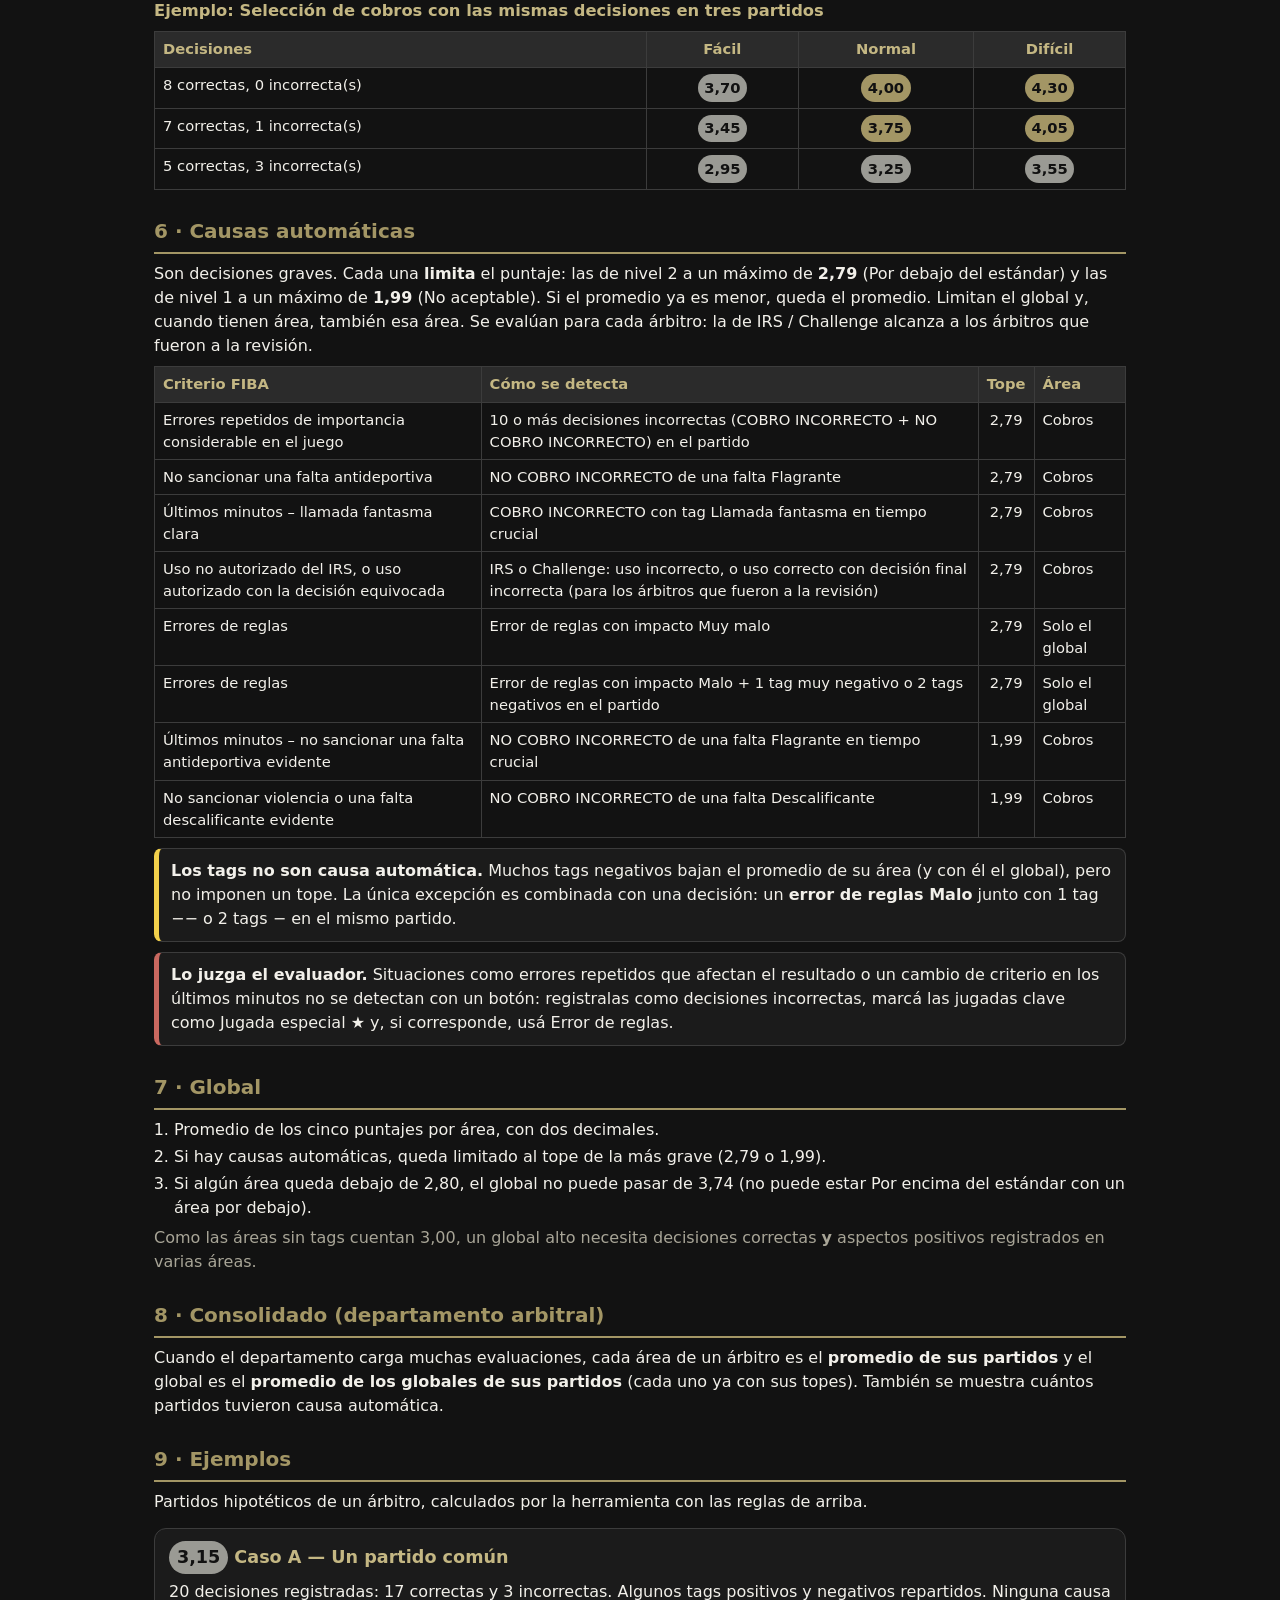
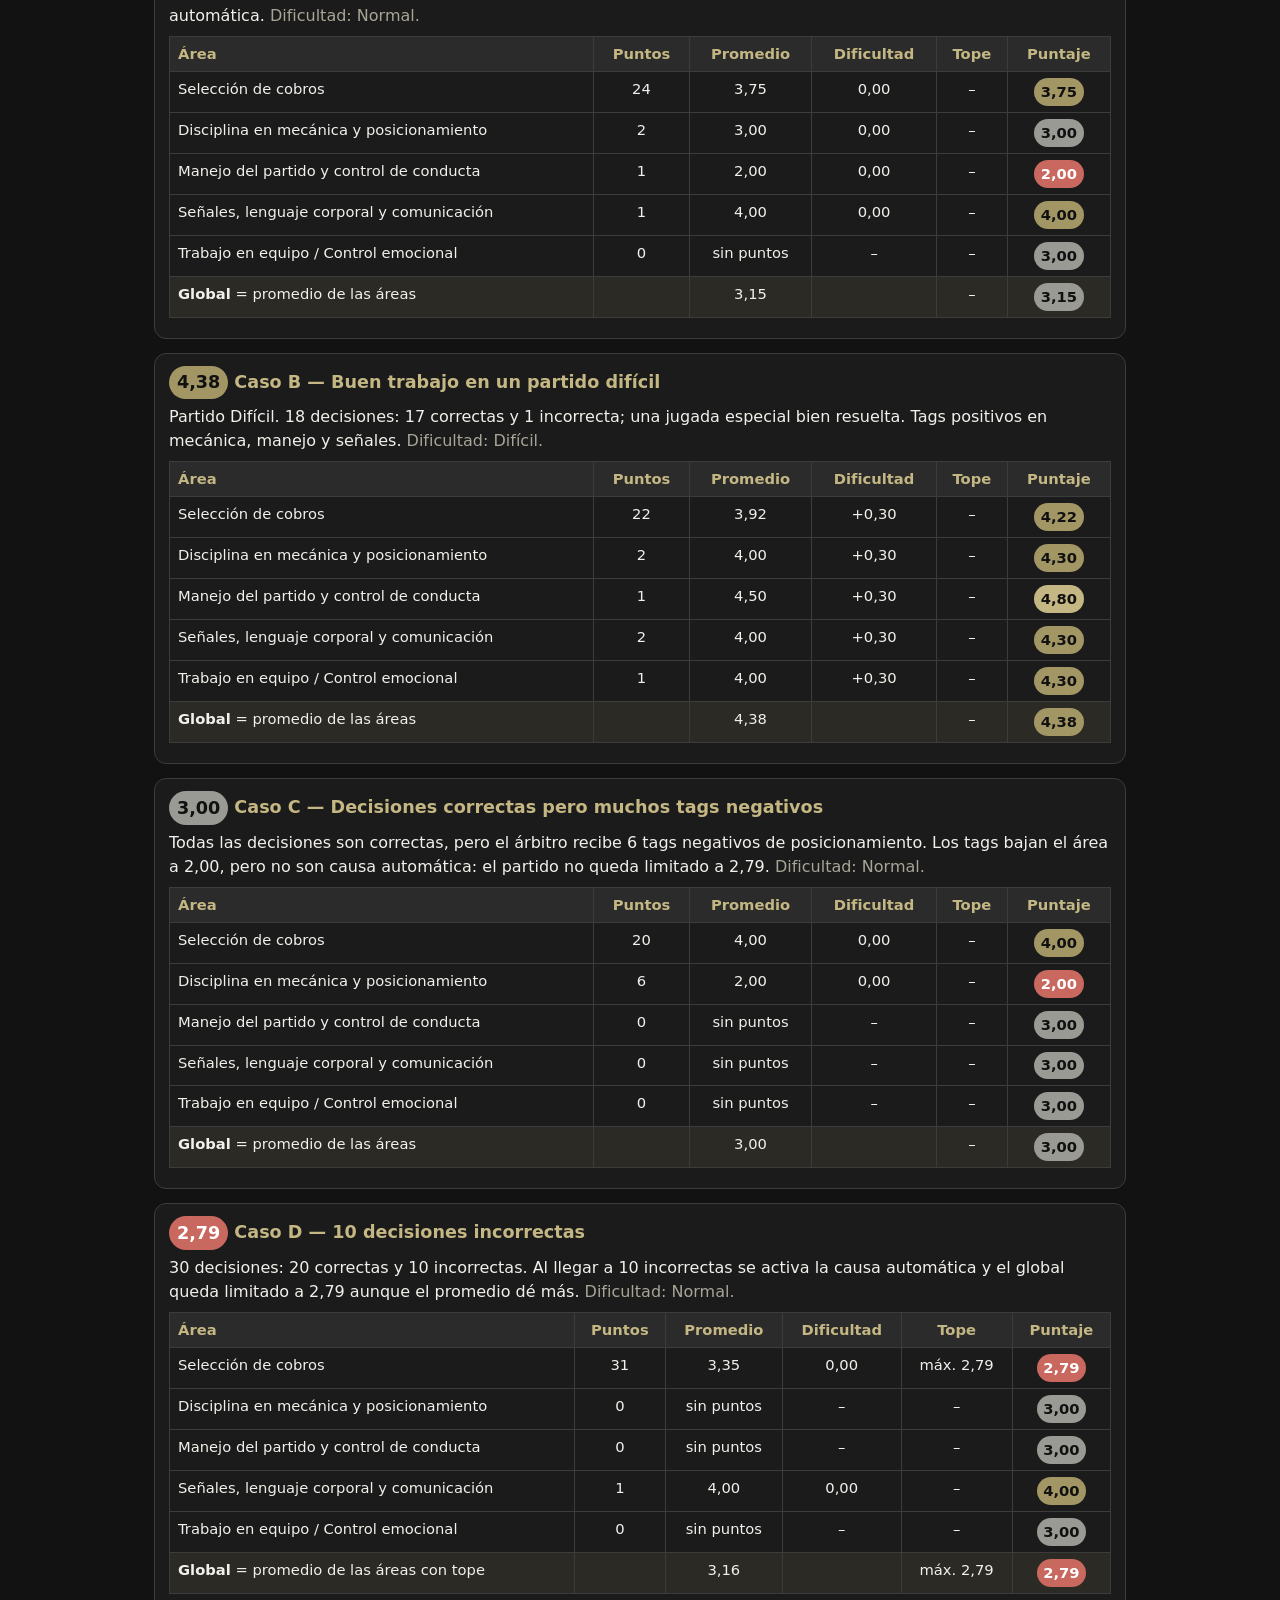
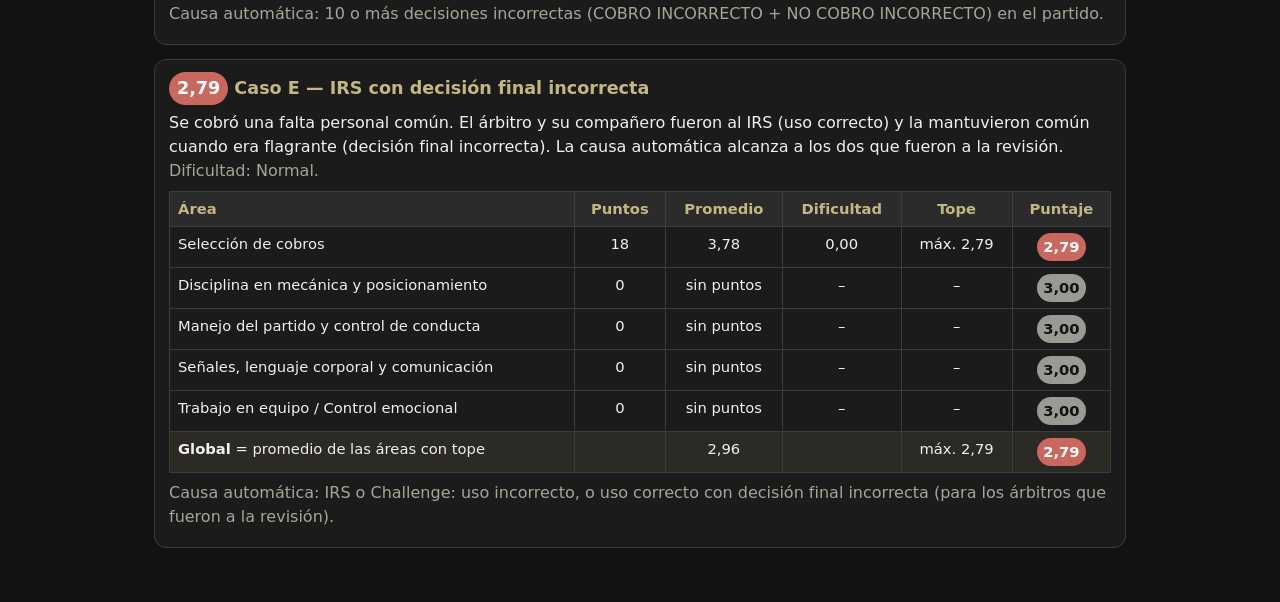
<file: scoring-rules.html>
<!DOCTYPE html><html lang="es"><head><meta charset="utf-8"><meta name="viewport" content="width=device-width,initial-scale=1,viewport-fit=cover"><meta name="theme-color" content="#a39665"><link rel="manifest" href="manifest.json"><link rel="apple-touch-icon" href="icon-192.png"><link rel="stylesheet" href="style.css"><title>Reglas de puntaje</title>
<style>
body{font-size:16px;line-height:1.5}.sr{max-width:1000px;margin:auto;padding:12px 14px 40px}
.sr h2{color:var(--o);font-size:1.25em;margin:26px 0 8px;padding-bottom:6px;border-bottom:2px solid var(--o)}.sr h3{color:var(--o2);font-size:1.02em;margin:16px 0 6px}
.sr p{margin:6px 0}.sr ul,.sr ol{margin:6px 0 6px 20px;padding:0}.sr li{margin:3px 0}.sr small,.sr .mu{color:#a8a597}
.toc{display:flex;flex-wrap:wrap;gap:6px;margin:10px 0}.toc a{border:1px solid var(--b);border-radius:999px;padding:4px 12px;background:var(--c);color:var(--tx);text-decoration:none;font-size:.9em}
.flow{display:grid;grid-template-columns:repeat(4,1fr);gap:8px;margin:10px 0}.flow div{background:var(--c);border:1px solid var(--b);border-radius:10px;padding:10px;position:relative}.flow b{color:var(--o2);display:block;margin-bottom:2px}.flow div:not(:last-child):after{content:"→";position:absolute;right:-12px;top:50%;transform:translateY(-50%);color:var(--o);font-size:1.3em;z-index:2}
.tb{border-collapse:collapse;width:100%;margin:8px 0;font-size:.92em}.tb th,.tb td{border:1px solid var(--b);padding:6px 8px;text-align:left;vertical-align:top}.tb th{background:var(--c2);color:var(--o2);font-weight:700}.tb td.c,.tb th.c{text-align:center}
.tb tr.hl td{background:rgba(163,150,101,.12)}.tb td.bad{background:rgba(201,104,95,.25)}.tb td.good{background:rgba(163,150,101,.22)}
.sc{display:inline-flex;align-items:center;justify-content:center;min-width:1.9em;height:1.9em;border-radius:50%;font-weight:800;color:#111;vertical-align:middle}
.sc1{background:#7d2f29;color:#fff}.sc2{background:var(--r);color:#fff}.sc3{background:#9a9a94}.sc4{background:var(--o)}.sc5{background:var(--o2)}
.box{background:var(--c);border:1px solid var(--b);border-left:5px solid var(--o);border-radius:8px;padding:10px 12px;margin:10px 0}.box.r{border-left-color:var(--r)}.box.y{border-left-color:var(--y)}
.ex{background:var(--c);border:1px solid var(--b);border-radius:12px;padding:12px 14px;margin:14px 0}.ex h3{margin-top:0;font-size:1.1em}
.tagp{display:inline-block;border-radius:6px;padding:0 .5em;font-weight:700;font-size:.85em;background:var(--c2)}.tagp.n{background:rgba(201,104,95,.3);color:#f1d6d3}.tagp.p{background:var(--o);color:#111}.tagp.pp{background:var(--o2);color:#111}
.ov2{display:flex;align-items:center;gap:12px;margin:8px 0}.ov2 .sc{width:3em;height:3em;font-size:1.5em}
.sc-wrap{overflow-x:auto}.fm{font-family:ui-monospace,Menlo,monospace;background:#0b0b0b;border:1px solid var(--b);border-radius:6px;padding:1px 6px;font-size:.92em;white-space:nowrap}
@media(max-width:700px){.flow{grid-template-columns:1fr 1fr}.flow div:after{display:none}}
</style></head><body><div id="h"></div><div class="sr" id="app"></div>
<script src="panel-buttons.js"></script><script src="scoring-criteria.js"></script><script src="scoring-examples.js"></script><script src="store.js"></script><script>
document.getElementById('h').innerHTML=hdr('Reglas de puntaje',hdrInfo(Store.get()),1);
const C=SCORING_CRITERIA,f=scoreFmt,L=n=>C.scoreLabels[n],sc=n=>`<span class="sc sc${n}">${n}</span>`;
const band=v=>{const l=levelOfScore(v);return `<span class="sc sc${l.score}" style="width:auto;padding:0 .45em;border-radius:1em">${f(v)}</span>`};
const VL={supNeg:['−−','n'],neg:['−','n'],pos:['+','p'],supPos:['++','pp']};
const chip=v=>`<span class="tagp ${VL[v][1]}">${VL[v][0]}</span>`;
const TAGB=PANEL_BUTTONS.find(c=>c.id=='tags').buttons,tl=k=>(TAGB.find(b=>b.key==k)||{label:k}).label;
const own={};C.areas.forEach(a=>(a.tags||[]).forEach(t=>own[t]=a.label));C.callTags.forEach(t=>own[t]='Selección de cobros (califica el cobro)');
const tagRows=TAGB.map(b=>`<tr><td>${b.label}</td><td>${((TAG_ALLOWED||{})[b.key]||['supNeg','neg','pos','supPos']).map(chip).join(' ')}</td><td>${own[b.key]||'No suma puntaje (solo aparece en Áreas de mejora)'}</td></tr>`).join('');
const amp=x=>3+(x-3)*(1+C.specialAmplify),A=Math.round(C.specialAmplify*100),D=C.difficulty;
const lev=C.levels;
const mk=(ok,bad,d)=>({games:[{id:1,difficulty:d,plays:[...Array(ok).fill(0).map(()=>({refs:[{name:'X',role:'L'}],call:'CCM',cat:'fouls',incident:'blockCharge',tags:{}})),...Array(bad).fill(0).map(()=>({refs:[{name:'X',role:'L'}],call:'ICCM',cat:'fouls',incident:'blockCharge',tags:{}}))]}]});
const diffRows=[[8,0],[7,1],[5,3]].map(([o,b])=>`<tr><td>${o} correctas, ${b} incorrecta(s)</td>${['easy','normal','hard'].map(d=>{const a=assessReferee(mk(o,b,d),'X').areas.callSelection.score;return `<td class="c">${band(a)}</td>`}).join('')}</tr>`).join('');
function ex(e){const r=assessReferee(e.t,SCORING_EXAMPLE_REF),x=r.byGame[0];
return `<div class="ex"><h3>${band(r.overall)} ${e.title}</h3><p>${e.story} <span class="mu">Dificultad: ${D.labels[e.difficulty]}.</span></p>
<table class="tb"><tr><th>Área</th><th class="c">Puntos</th><th class="c">Promedio</th><th class="c">Dificultad</th><th class="c">Tope</th><th class="c">Puntaje</th></tr>${Object.values(x.areas).map(a=>`<tr><td>${a.label}</td><td class="c">${a.n}</td><td class="c">${a.defaulted?'sin puntos':f(a.raw)}</td><td class="c">${a.defaulted?'–':(a.adj>0?'+':'')+f(a.adj)}</td><td class="c">${a.capped?'máx. '+f(Math.min(...a.capped.map(c=>C.causeCap[c.score]))):'–'}</td><td class="c">${band(a.score)}</td></tr>`).join('')}
<tr class="hl"><td><b>Global</b> = promedio de las áreas${r.reasons.length?' con tope':''}</td><td></td><td class="c">${f(x.avgAreas)}</td><td></td><td class="c">${r.reasons.length?'máx. '+f(Math.min(...x.causes.map(c=>C.causeCap[c.score]),x.areas&&Object.values(x.areas).some(a=>a.score<C.areaBelow)?C.globalCapIfAreaBelow:9)):'–'}</td><td class="c">${band(r.overall)}</td></tr></table>
${x.causes.length?`<p class="mu">Causa automática: ${x.causes.map(c=>c.label).join('; ')}.</p>`:''}</div>`}
document.getElementById('app').innerHTML=`
<h2 style="margin-top:8px">Reglas de puntaje</h2>
<p>Así se calcula la evaluación de cada árbitro en <b>un partido</b>. Todos los números de esta página se leen de la configuración del puntaje, así que siempre coinciden con lo que hace la herramienta, y los ejemplos del final los calcula la propia herramienta.</p>
<div class="toc"><a href="#s1">1 · La escala</a><a href="#s2">2 · Qué se registra</a><a href="#s3">3 · Puntos de cada jugada</a><a href="#s4">4 · Puntaje de cada área</a><a href="#s5">5 · Dificultad</a><a href="#s6">6 · Causas automáticas</a><a href="#s7">7 · Global</a><a href="#s8">8 · Consolidado</a><a href="#s9">9 · Ejemplos</a></div>
<div class="flow"><div><b>1. Jugadas</b>Cada decisión y cada tag da puntos (de 1 a 5).</div><div><b>2. Áreas</b>Cada área promedia sus puntos y se ajusta por dificultad.</div><div><b>3. Global</b>Promedio de las cinco áreas, con dos decimales.</div><div><b>4. Topes</b>Las decisiones graves limitan el puntaje.</div></div>
<div class="box"><b>La idea central:</b> <b>3,00 es el estándar.</b> Las decisiones correctas valen ${f(C.callPoints.correct)} y las incorrectas ${f(C.callPoints.incorrect)}; los tags suben o bajan el promedio de su área. Solo las <b>decisiones graves</b> de la sección 6 son causa automática de “Por debajo del estándar” o “No aceptable”. <b>Los tags por sí solos nunca son causa automática</b>: bajan o suben el promedio, pero no imponen un tope.</div>

<h2 id="s1">1 · La escala</h2>
<p>El puntaje se muestra con dos decimales (por ejemplo ${f(3.54)}), porque combina muchas variables y la diferencia entre ${f(3.1)} y ${f(3.6)} importa.</p>
<table class="tb"><tr><th class="c">Nivel</th><th>Nombre</th><th class="c">Puntaje</th><th>Significado</th></tr>
<tr><td class="c">${sc(5)}</td><td><b>${L(5)}</b></td><td class="c">${f(lev[0].min)} a ${f(C.maxPoint)}</td><td>Excepcional: decisiones clave correctas y se destaca en todas las áreas.</td></tr>
<tr><td class="c">${sc(4)}</td><td><b>${L(4)}</b></td><td class="c">${f(lev[1].min)} a ${f(lev[0].min-0.01)}</td><td>Claramente mejor que el estándar.</td></tr>
<tr class="hl"><td class="c">${sc(3)}</td><td><b>${L(3)}</b></td><td class="c">${f(lev[2].min)} a ${f(lev[1].min-0.01)}</td><td>El estándar esperado: técnicas y criterios bien aplicados, con errores ocasionales.</td></tr>
<tr><td class="c">${sc(2)}</td><td><b>${L(2)}</b></td><td class="c">${f(lev[3].min)} a ${f(lev[2].min-0.01)}</td><td><i>FIBA:</i> no alcanza el estándar esperado; se requiere mejorar en varias áreas clave.</td></tr>
<tr><td class="c">${sc(1)}</td><td><b>${L(1)}</b></td><td class="c">menos de ${f(lev[3].min)}</td><td><i>FIBA:</i> no cumple las expectativas básicas; cumplió uno o más criterios de evaluación inaceptable.</td></tr></table>

<h2 id="s2">2 · Qué se registra en cada jugada</h2>
<table class="tb"><tr><th>Dato</th><th>Cómo se usa</th></tr>
<tr><td><b>Resultado del cobro</b></td><td>COBRO CORRECTO y NO COBRO CORRECTO cuentan como correctos; COBRO INCORRECTO y NO COBRO INCORRECTO, como incorrectos. Solo las <b>faltas</b> y <b>violaciones</b> suman a Selección de cobros.</td></tr>
<tr><td><b>Posición y árbitro</b></td><td>Cada jugada guarda qué árbitro decidió y desde qué posición (Líder, Central o Seguidor). Con <b>Varios</b> se marcan dos o tres árbitros, cada uno con su posición: la jugada cuenta en la evaluación de cada uno.</td></tr>
<tr><td><b>IRS / Challenge</b></td><td>Se registra el <b>uso</b> (correcto o incorrecto), la <b>decisión final</b> luego de mirar la imagen (correcta, incorrecta o sin decisión si la imagen no permitió ver la acción) y <b>qué árbitros fueron</b> a la revisión (normalmente dos). Esa calificación cuenta para los que fueron, que son los responsables de la decisión final. En el Challenge también se registra el resultado (ganado, perdido o video no claro): sirve para las estadísticas y el seguimiento, pero <b>no suma ni resta puntos</b>, porque el cobro original ya se califica con Resultado del cobro.</td></tr>
<tr><td><b>Tags</b></td><td>Señalan qué debe trabajar o qué hizo bien el árbitro. Suben o bajan el promedio de su área (sección 3).</td></tr>
<tr><td><b>Error de reglas</b></td><td>Error en el conocimiento de las reglas, con impacto Malo o Muy malo para cada árbitro (sección 6). Comentario obligatorio.</td></tr>
<tr><td><b>Jugada especial ★</b></td><td>Solo para jugadas de impacto en el juego. Sus puntos pesan un ${A}% más (sección 3).</td></tr>
<tr><td><b>Tiempo crucial</b></td><td>Se marca solo según el tiempo: los últimos 2:00 del 4.º cuarto y todo el tiempo extra. Algunas causas automáticas son más graves en tiempo crucial.</td></tr></table>

<h2 id="s3">3 · Puntos de cada jugada</h2>
<table class="tb"><tr><th>Área</th><th>Qué da puntos</th><th class="c">Puntos</th></tr>
<tr><td rowspan="3">Selección de cobros</td><td>Decisión correcta (falta o violación)</td><td class="c">${f(C.callPoints.correct)}</td></tr>
<tr><td>Decisión incorrecta</td><td class="c">${f(C.callPoints.incorrect)}</td></tr>
<tr><td>Decisión incorrecta con Llamada fantasma ${chip('supNeg')}</td><td class="c">${f(C.callPoints.incorrectVeryNegative)}</td></tr><tr><td>Selección de cobros</td><td>Tag Principio de Ventaja/Desventaja ${chip('neg')} · ${chip('pos')}</td><td class="c">${f(C.tagPoints.neg)} · ${f(C.tagPoints.pos)}</td></tr>
<tr><td rowspan="2">Selección de cobros<br><small>solo para los árbitros que fueron a la revisión</small></td><td>IRS / Challenge: uso correcto · uso incorrecto</td><td class="c">${f(C.reviewPoints.useOk)} · ${f(C.reviewPoints.useKo)}</td></tr>
<tr><td>Decisión final correcta · incorrecta · sin decisión</td><td class="c">${f(C.reviewPoints.decisionOk)} · ${f(C.reviewPoints.decisionKo)} · no suma</td></tr>
<tr><td rowspan="4">Las otras cuatro áreas</td><td>Tag ${chip('supNeg')} muy negativo</td><td class="c">${f(C.tagPoints.supNeg)}</td></tr><tr><td>Tag ${chip('neg')} negativo</td><td class="c">${f(C.tagPoints.neg)}</td></tr><tr><td>Tag ${chip('pos')} positivo</td><td class="c">${f(C.tagPoints.pos)}</td></tr><tr><td>Tag ${chip('supPos')} muy positivo</td><td class="c">${f(C.tagPoints.supPos)}</td></tr></table>
<p><b>Jugada especial ★:</b> todos sus puntos se alejan un ${A}% más del 3, hacia arriba si fue buena y hacia abajo si fue mala. Decisión correcta ${f(C.callPoints.correct)} → ${f(amp(C.callPoints.correct))}; incorrecta ${f(C.callPoints.incorrect)} → ${f(amp(C.callPoints.incorrect))}; tag + ${f(C.tagPoints.pos)} → ${f(amp(C.tagPoints.pos))}; tag − ${f(C.tagPoints.neg)} → ${f(amp(C.tagPoints.neg))}.</p>
<h3>Tags y área a la que suman</h3>
<table class="tb"><tr><th>Tag</th><th>Calificaciones habilitadas</th><th>Área</th></tr>${tagRows}</table>

<h2 id="s4">4 · Puntaje de cada área</h2>
<ol><li>Se promedian los puntos del área en el partido.</li>
<li>Se suma el ajuste por dificultad (sección 5).</li>
<li>El resultado queda entre ${f(C.minPoint)} y ${f(C.maxPoint)}.</li>
<li>Si el área no tiene ningún punto en el partido, queda en <b>${f(C.noDataScore)}</b> (estándar) y no se ajusta por dificultad.</li>
<li>Si el área tiene una causa automática propia (sección 6), queda limitada al tope de esa causa.</li></ol>
<p class="mu">Ejemplo: Mecánica con un tag + (${f(C.tagPoints.pos)}) y uno − (${f(C.tagPoints.neg)}) → promedio ${f(3)}. Con un solo tag −, el área queda en ${f(C.tagPoints.neg)}: el evaluador solo vio ese aspecto y fue negativo.</p>

<h2 id="s5">5 · Dificultad del partido</h2>
<p>Al terminar el partido el evaluador elige qué tan exigente fue: <b>Fácil</b>, <b>Normal</b> o <b>Difícil</b>. Da más mérito al árbitro que trabajó bien en un partido difícil y no sobrevalora los partidos fáciles.</p>
<table class="tb"><tr><th>Dificultad</th><th class="c">Se suma a cada área con puntos</th></tr>${['easy','normal','hard'].map(k=>`<tr${k=='normal'?' class="hl"':''}><td><b>${D.labels[k]}</b></td><td class="c">${D.adjust[k]>0?'+':''}${f(D.adjust[k])}</td></tr>`).join('')}</table>
<p>No cambia las causas automáticas: una flagrante no cobrada es igual de grave en cualquier partido.</p>
<h3>Ejemplo: Selección de cobros con las mismas decisiones en tres partidos</h3>
<table class="tb"><tr><th>Decisiones</th>${['easy','normal','hard'].map(k=>`<th class="c">${D.labels[k]}</th>`).join('')}</tr>${diffRows}</table>

<h2 id="s6">6 · Causas automáticas</h2>
<p>Son decisiones graves. Cada una <b>limita</b> el puntaje: las de nivel 2 a un máximo de <b>${f(C.causeCap[2])}</b> (Por debajo del estándar) y las de nivel 1 a un máximo de <b>${f(C.causeCap[1])}</b> (No aceptable). Si el promedio ya es menor, queda el promedio. Limitan el global y, cuando tienen área, también esa área. Se evalúan para cada árbitro: la de IRS / Challenge alcanza a los árbitros que fueron a la revisión.</p>
<table class="tb"><tr><th>Criterio FIBA</th><th>Cómo se detecta</th><th class="c">Tope</th><th>Área</th></tr>${C.autoCauses.map(c=>`<tr><td>${c.fiba}</td><td>${c.label}</td><td class="c">${f(C.causeCap[c.score])}</td><td>${c.area?C.areas.find(a=>a.key==c.area).short:'Solo el global'}</td></tr>`).join('')}</table>
<div class="box y"><b>Los tags no son causa automática.</b> Muchos tags negativos bajan el promedio de su área (y con él el global), pero no imponen un tope. La única excepción es combinada con una decisión: un <b>error de reglas Malo</b> junto con ${C.rulesError.badCombo.supNeg} tag −− o ${C.rulesError.badCombo.neg} tags − en el mismo partido.</div>
<div class="box r"><b>Lo juzga el evaluador.</b> Situaciones como errores repetidos que afectan el resultado o un cambio de criterio en los últimos minutos no se detectan con un botón: registralas como decisiones incorrectas, marcá las jugadas clave como Jugada especial ★ y, si corresponde, usá Error de reglas.</div>

<h2 id="s7">7 · Global</h2>
<ol><li>Promedio de los cinco puntajes por área, con dos decimales.</li>
<li>Si hay causas automáticas, queda limitado al tope de la más grave (${f(C.causeCap[2])} o ${f(C.causeCap[1])}).</li>
<li>Si algún área queda debajo de ${f(C.areaBelow)}, el global no puede pasar de ${f(C.globalCapIfAreaBelow)} (no puede estar Por encima del estándar con un área por debajo).</li></ol>
<p class="mu">Como las áreas sin tags cuentan ${f(C.noDataScore)}, un global alto necesita decisiones correctas <b>y</b> aspectos positivos registrados en varias áreas.</p>

<h2 id="s8">8 · Consolidado (departamento arbitral)</h2>
<p>Cuando el departamento carga muchas evaluaciones, cada área de un árbitro es el <b>promedio de sus partidos</b> y el global es el <b>promedio de los globales de sus partidos</b> (cada uno ya con sus topes). También se muestra cuántos partidos tuvieron causa automática.</p>

<h2 id="s9">9 · Ejemplos</h2>
<p>Partidos hipotéticos de un árbitro, calculados por la herramienta con las reglas de arriba.</p>
${SCORING_EXAMPLES.map(ex).join('')}
`;
</script></body></html>
</file>
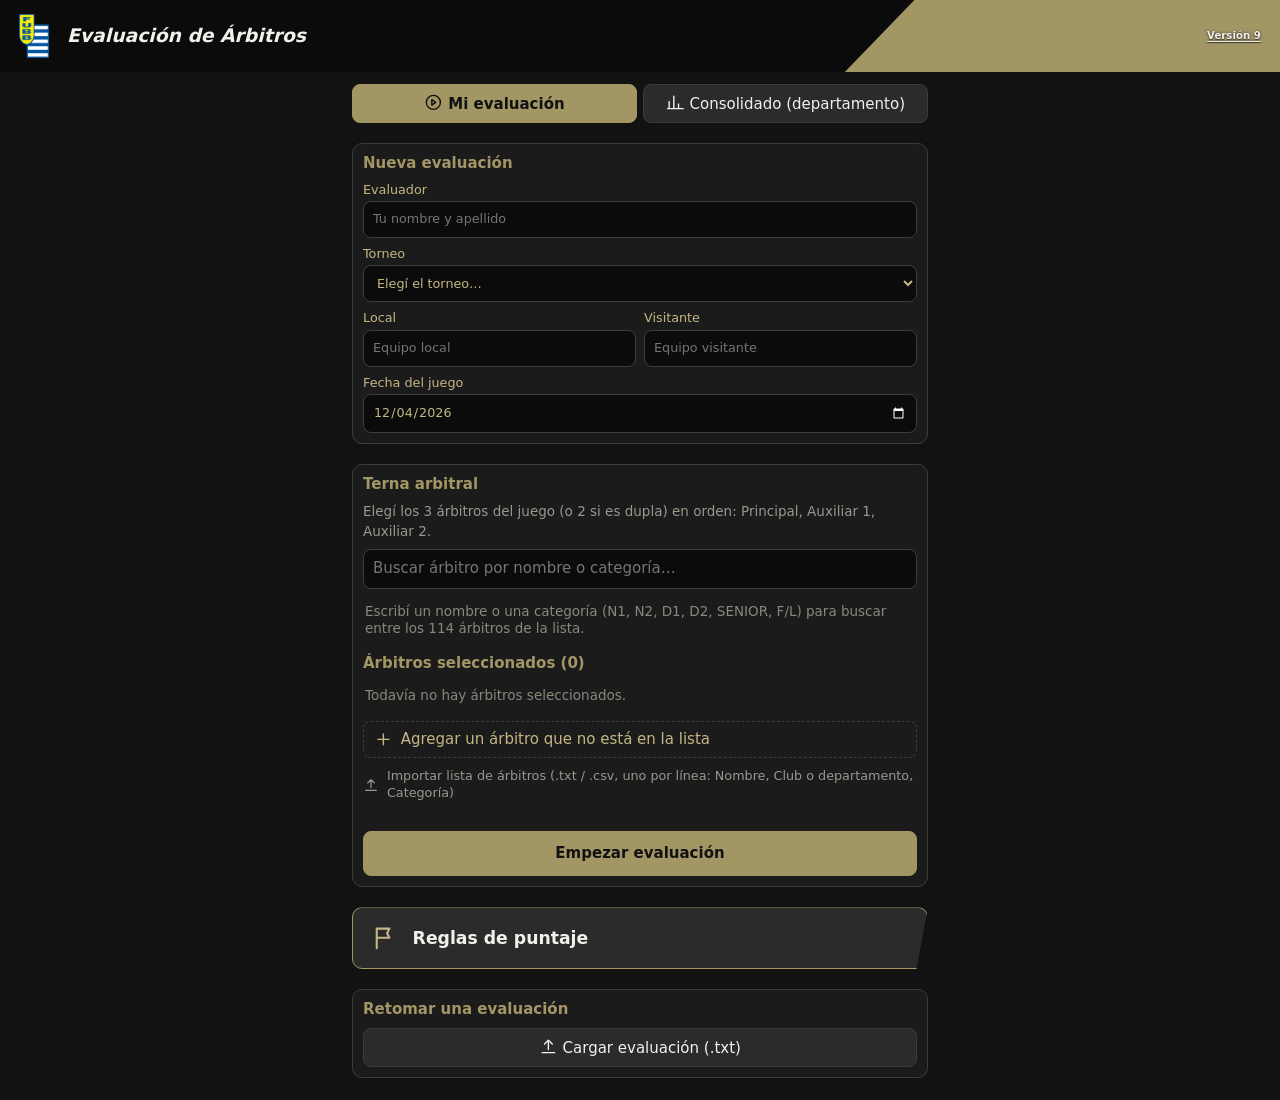
<file: statistics-view.html>
<!DOCTYPE html><html lang="es"><head><meta charset="utf-8"><meta name="viewport" content="width=device-width,initial-scale=1,viewport-fit=cover,user-scalable=no"><meta name="theme-color" content="#a39665"><link rel="manifest" href="manifest.json"><link rel="apple-touch-icon" href="icon-192.png"><link rel="stylesheet" href="style.css"><title>Estadísticas</title>
<style>
html,body{height:100%;overflow:hidden;padding:0}
.app{width:100%;height:100vh;height:100dvh;display:grid;grid-template-rows:auto minmax(0,1fr);font-size:clamp(12px,2vh,24px);padding:env(safe-area-inset-top) env(safe-area-inset-right) env(safe-area-inset-bottom) env(safe-area-inset-left);overflow:hidden;--cw:15.5vw;--ch:24vh}
@media(max-width:1300px){.app{--cw:12.5vw;--ch:20vh}}
.m{display:grid;grid-template-columns:minmax(0,1fr) calc(var(--cw)*3 + 4vw);gap:1vw;padding:1vh 1vw 2.2vh;min-height:0}.m>div{display:flex;flex-direction:column;gap:1vh;min-height:0;min-width:0}
.c{background:var(--c);border:1px solid var(--b);border-radius:10px;padding:.8vh .8vw;min-height:0}.c .t{display:flex;align-items:center;gap:.5vw;margin-bottom:.6vh}.c .t .ic{color:var(--o2)}
.c button{line-height:1.1}
table{font-size:.9em;font-variant-numeric:tabular-nums}td,th{padding:.55vh .4vw;border-bottom:1px solid var(--b)}th{color:#b9b3a0;font-weight:600;font-size:.85em;white-space:nowrap}td.n{white-space:nowrap}
td button.v{background:none;border:0;padding:.3vh .5vw;font-weight:700;border-radius:6px;min-width:2.6em;white-space:nowrap}td button.v:active,td button.v:hover{background:var(--c2)}
.v small,.pc small{font-weight:600;color:#e09a93;margin-left:.3em}
.g{color:#a9c9a4}.y{color:#e2cb78}.r{color:#e09a93}.na{color:#777}
.chips{display:grid;grid-template-columns:repeat(3,1fr);gap:.6vh .5vw}
.chip{display:flex;align-items:stretch;border:1px solid var(--b);border-radius:8px;background:var(--c2);overflow:hidden;min-width:0}
.chip.on{border-color:var(--o);background:#35311f}
.chip .nm{flex:1;min-width:0;text-align:left;background:none;border:0;padding:.6vh .5vw!important;font-size:.86em;font-weight:600;overflow:hidden;text-overflow:ellipsis;white-space:nowrap}
.chip .pc{background:rgba(0,0,0,.25);border:0;border-left:1px solid var(--b);border-radius:0;padding:0 .5vw!important;font-size:.82em;font-weight:700;white-space:nowrap}
.courts{display:flex;gap:.8vw}.courts>div{display:flex;flex-direction:column;gap:.5vh;width:var(--cw)}.courts .lb{display:flex;flex-direction:column;align-items:center;color:var(--o2);font-weight:700;font-size:.85em;min-height:3.4em}
.courts .lb button.v{background:var(--c2);border:1px solid var(--b);border-radius:6px;padding:.2vh .5vw;font-weight:700;white-space:nowrap}
.court{width:var(--cw);height:var(--ch)}.z{cursor:default}.z.has{cursor:pointer}
.z.g1,.bcz.g1{background:rgba(127,174,122,.5)}.z.y1,.bcz.y1{background:rgba(214,184,80,.5)}.z.r1,.bcz.r1{background:rgba(201,104,95,.55)}
.bcz{border:1px dashed var(--b);border-radius:6px;background:#242424;padding:.4vh 0;font-size:.72em;color:#b9b3a0;white-space:nowrap;overflow:hidden;text-overflow:ellipsis}.bcz.g1,.bcz.y1,.bcz.r1{color:var(--tx)}
.lg{display:flex;gap:1vw;flex-wrap:wrap;font-size:.8em;color:#b9b3a0;align-items:center}.lg i{display:inline-block;width:1em;height:1em;border-radius:3px;vertical-align:-.15em;margin-right:.35em;border:1px solid var(--b)}
.fb{display:flex;gap:.6vw;align-items:center;flex-wrap:wrap}.fb select{background:#0b0b0b;border:1px solid var(--b);border-radius:8px;padding:.6vh .5vw;font-size:.95em;flex:1 1 46%;min-width:0;max-width:100%}
.fb button{display:flex;align-items:center;gap:.4vw;white-space:nowrap}.act{font-size:.85em;color:var(--o2);margin-top:.5vh}
.mt{max-height:68vh;overflow:auto;-webkit-overflow-scrolling:touch}.modal>div.w{max-width:820px}.modal .xr{display:flex;justify-content:space-between;align-items:center;color:var(--o)}.modal .xr button{padding:4px;display:flex}
.mt th{position:sticky;top:0;background:var(--c)}
</style></head><body><div id="app"></div>
<script src="panel-buttons.js"></script><script src="scoring-criteria.js"></script><script src="store.js"></script><script src="referee-pool.js"></script><script>
const T=Store.get();if(!T)location='index.html';
/* Las jugadas registradas son una selección del evaluador: se muestran cantidades, nunca porcentajes.
   El color de cada zona resume cómo se resolvieron las jugadas registradas ahí (mayoría correctas / mezcla / mayoría incorrectas). */
const GREEN=80,YELLOW=60;
const F={ref:'all',inc:null,cat:'all',tor:'all',ev:'all'};let modal=null;const A=document.getElementById('app');
const all=T.games.flatMap(g=>g.plays.map(p=>({p,g})));
/* una entrada por árbitro involucrado (una jugada de dos árbitros cuenta para cada uno, con su posición) */
const allR=all.flatMap(x=>playRefs(x.p).map(r=>({...x,ref:r.name,role:r.role})));
const inv=(x,n)=>playInvolves(x.p,n);
const incKey=p=>p.incident||'';
const incName=k=>k=='other'?'Otro':lbl(k);
const KO=a=>a.filter(x=>!okCall(x.p.call)).length;
const P=a=>a.length?Math.round(100*a.filter(x=>okCall(x.p.call)).length/a.length):null;
const zc=c=>c==null?'':c>=GREEN?'g1':c>=YELLOW?'y1':'r1';
const fmt=t=>String(Math.floor(t/60)).padStart(2,'0')+':'+String(t%60).padStart(2,'0');
const byInc=a=>F.inc?a.filter(x=>incKey(x.p)==F.inc):a;
const showPlays=(title,arr)=>{modal={title,arr};R()};
const CAT=Object.fromEntries(T.referees.map(r=>[r.name,r.cat])),withPlays=new Set(allR.map(x=>x.ref));
const CO=window.CATEGORIES||[],cats=[...new Set(T.referees.filter(r=>withPlays.has(r.name)).map(r=>r.cat))].sort((a,b)=>(CO.indexOf(a)+99)%99-(CO.indexOf(b)+99)%99);
const tors=[...new Set(T.games.map(g=>g.tournament).filter(Boolean))].sort(),evs=[...new Set(T.games.map(g=>g.evaluator).filter(Boolean))].sort();
const pass=x=>(F.cat=='all'||(x.ref?CAT[x.ref]==F.cat:playRefs(x.p).some(r=>CAT[r.name]==F.cat)))&&(F.tor=='all'||x.g.tournament==F.tor)&&(F.ev=='all'||x.g.evaluator==F.ev);
let store=[];const reg=a=>{store.push(a);return store.length-1};
const q=s=>JSON.stringify(s).replace(/"/g,'&quot;');
const cell=(title,a)=>{if(!a.length)return '<span class="na">–</span>';const k=KO(a);return `<button class="v" onclick="showPlays(${q(title)},store[${reg(a)}])">${a.length}${k?`<small>${k} inc.</small>`:''}</button>`};
const sel=(id,all,list,cur,lab)=>list.length>1?`<select onchange="F.${id}=this.value;R()"><option value="all">${all}</option>${list.map(v=>`<option ${cur==v?'selected':''} value="${esc(v)}">${esc(lab?lab(v):v)}</option>`).join('')}</select>`:'';
function R(){store=[];const pool=all.filter(pass),poolR=allR.filter(pass),base=byInc(pool),baseR=byInc(poolR),refA=baseR.filter(x=>F.ref=='all'||x.ref==F.ref);
const incs=[...new Set(pool.filter(x=>(F.ref=='all'||inv(x,F.ref))&&incKey(x.p)).map(x=>incKey(x.p)))].map(k=>({k,a:pool.filter(x=>(F.ref=='all'||inv(x,F.ref))&&incKey(x.p)==k)})).sort((a,b)=>b.a.length-a.a.length);
const rows=T.referees.map(r=>({r,a:baseR.filter(x=>x.ref==r.name)})).filter(o=>o.a.length).sort((x,y)=>y.a.length-x.a.length).map(({r,a})=>`<tr><td class="n">${esc(r.name)} <span class="na">(${esc(r.cat)})</span></td><td>${cell(r.name+' · Todas las jugadas',a)}</td>${['L','C','T'].map(k=>`<td>${cell(r.name+' · '+roleName(k),a.filter(x=>x.role==k))}</td>`).join('')}<td>${cell(r.name+' · Tiempo crucial',a.filter(x=>x.p.crucial))}</td></tr>`).join('');
const court=role=>{const name=roleName(role),a=refA.filter(x=>x.role==role),bz=a.filter(x=>x.p.zone==17);return `<div><div class="lb"><span>${name}</span>${cell(name+' · '+(F.ref=='all'?'Todos los árbitros':F.ref),a)}</div><div class="court">${COURT}${Array.from({length:16},(_,i)=>{const z=a.filter(x=>x.p.zone==i+1);return `<button class="z ${zc(P(z))} ${z.length?'has':''}" aria-label="Zona ${i+1}" ${z.length?`onclick="showPlays(${q(name+' · Zona '+(i+1))},store[${reg(z)}])"`:'tabindex=-1'}></button>`}).join('')}</div><button class="bcz ${zc(P(bz))}" ${bz.length?`onclick="showPlays(${q(name+' · Campo trasero')},store[${reg(bz)}])"`:'tabindex=-1'}>Campo trasero${bz.length?' · '+bz.length:''}</button></div>`};
const filt=F.ref!='all'||F.inc||F.cat!='all'||F.tor!='all'||F.ev!='all';
A.innerHTML=`<div class="app">${hdr('Estadísticas',hdrInfo(T))}<main class="m">
<div><section class="c" style="flex:1.25;overflow:auto"><div class="t">${IC.stats} Jugadas por árbitro <span class="na" style="font-weight:400;font-size:.85em;margin-left:auto">Tocá un número para ver las jugadas · inc. = incorrectas</span></div><table><tr><th>Árbitro</th><th>Todas</th><th>Líder</th><th>Central</th><th>Seguidor</th><th>Crucial</th></tr>${rows||'<tr><td colspan="6" class="na">Todavía no hay jugadas registradas.</td></tr>'}</table></section>
<section class="c" style="flex:1;overflow:auto"><div class="t">${IC.list} Jugadas por tipo de incidente <span class="na" style="font-weight:400;font-size:.85em;margin-left:auto">Tocá un nombre para filtrar las canchas</span></div><div class="chips">${incs.map(i=>{const k=KO(i.a);return `<div class="chip ${F.inc==i.k?'on':''}"><button class="nm" onclick="F.inc=F.inc=='${i.k}'?null:'${i.k}';R()">${esc(incName(i.k))}</button><button class="pc" onclick="showPlays(${q(incName(i.k))},store[${reg(i.a)}])">${i.a.length}${k?`<small>${k} inc.</small>`:''}</button></div>`}).join('')||'<span class="na">Todavía no hay jugadas registradas.</span>'}</div></section></div>
<div><section class="c"><div class="t">${IC.pin} Zonas de cancha <span class="na" style="font-weight:400;font-size:.85em;margin-left:auto">Color = cómo se resolvieron las jugadas registradas</span></div><div class="courts">${court('L')}${court('C')}${court('T')}</div></section>
<section class="c"><div class="fb"><select onchange="F.ref=this.value;R()"><option value="all">Todos los árbitros</option>${T.referees.filter(r=>withPlays.has(r.name)).map(r=>`<option value="${esc(r.name)}" ${F.ref==r.name?'selected':''}>${esc(r.name)} (${esc(r.cat)})</option>`).join('')}</select>${sel('cat','Todas las categorías',cats,F.cat)}${sel('tor','Todas las competencias',tors,F.tor)}${sel('ev','Todos los evaluadores',evs,F.ev)}<button ${filt?'':'disabled style="opacity:.4"'} onclick="Object.assign(F,{ref:'all',inc:null,cat:'all',tor:'all',ev:'all'});R()">${IC.close} Quitar filtros</button></div>
<div class="act">${pool.length} jugadas en ${new Set(pool.map(x=>x.g)).size} juego(s) · ${F.inc?'Incidente: <b>'+esc(incName(F.inc))+'</b>':'Incidente: todos'} · Árbitro: <b>${F.ref=='all'?'todos':esc(F.ref)}</b></div>
<div class="lg" style="margin-top:.8vh"><span><i style="background:rgba(127,174,122,.6)"></i>Mayoría correctas</span><span><i style="background:rgba(214,184,80,.6)"></i>Mezcla</span><span><i style="background:rgba(201,104,95,.65)"></i>Mayoría incorrectas</span><span><i style="background:#242424"></i>Sin jugadas</span></div>
<div class="lg" style="margin-top:.6vh">Solo se cuentan las jugadas que registra el evaluador, por eso no se muestran porcentajes de acierto.</div></section></div></main>
${modal?`<div class="modal" onclick="modal=null;R()"><div class="w" onclick="event.stopPropagation()"><div class="xr"><b>${esc(modal.title)} · ${modal.arr.length} jugadas</b><button onclick="modal=null;R()" title="Cerrar">${IC.close}</button></div><div class="mt"><table><tr><th>Juego</th><th>Período</th><th>Tiempo</th><th>Cobro</th><th colspan="2">Árbitros (posición)</th><th>Incidente</th></tr>${[...modal.arr].sort((a,b)=>a.g.n-b.g.n||(a.p.q||'').localeCompare(b.p.q||'')||b.p.time-a.p.time).map(x=>`<tr><td>${esc(gameTitle(x.g))}</td><td>${x.p.q||'–'}</td><td>${fmt(x.p.time)}</td><td class="${okCall(x.p.call)?'g':'r'}"><b>${callLbl(x.p.call)}</b></td><td colspan="2">${esc(refsTxt(x.p))}</td><td>${esc((x.p.incident?incName(x.p.incident):'')||(x.p.reviews||[]).map(r=>reviewText(r)).join(', ')||'–')}</td></tr>`).join('')}</table></div><button onclick="modal=null;R()">Cerrar</button></div></div>`:''}</div>`}
R();</script></body></html>
</file>
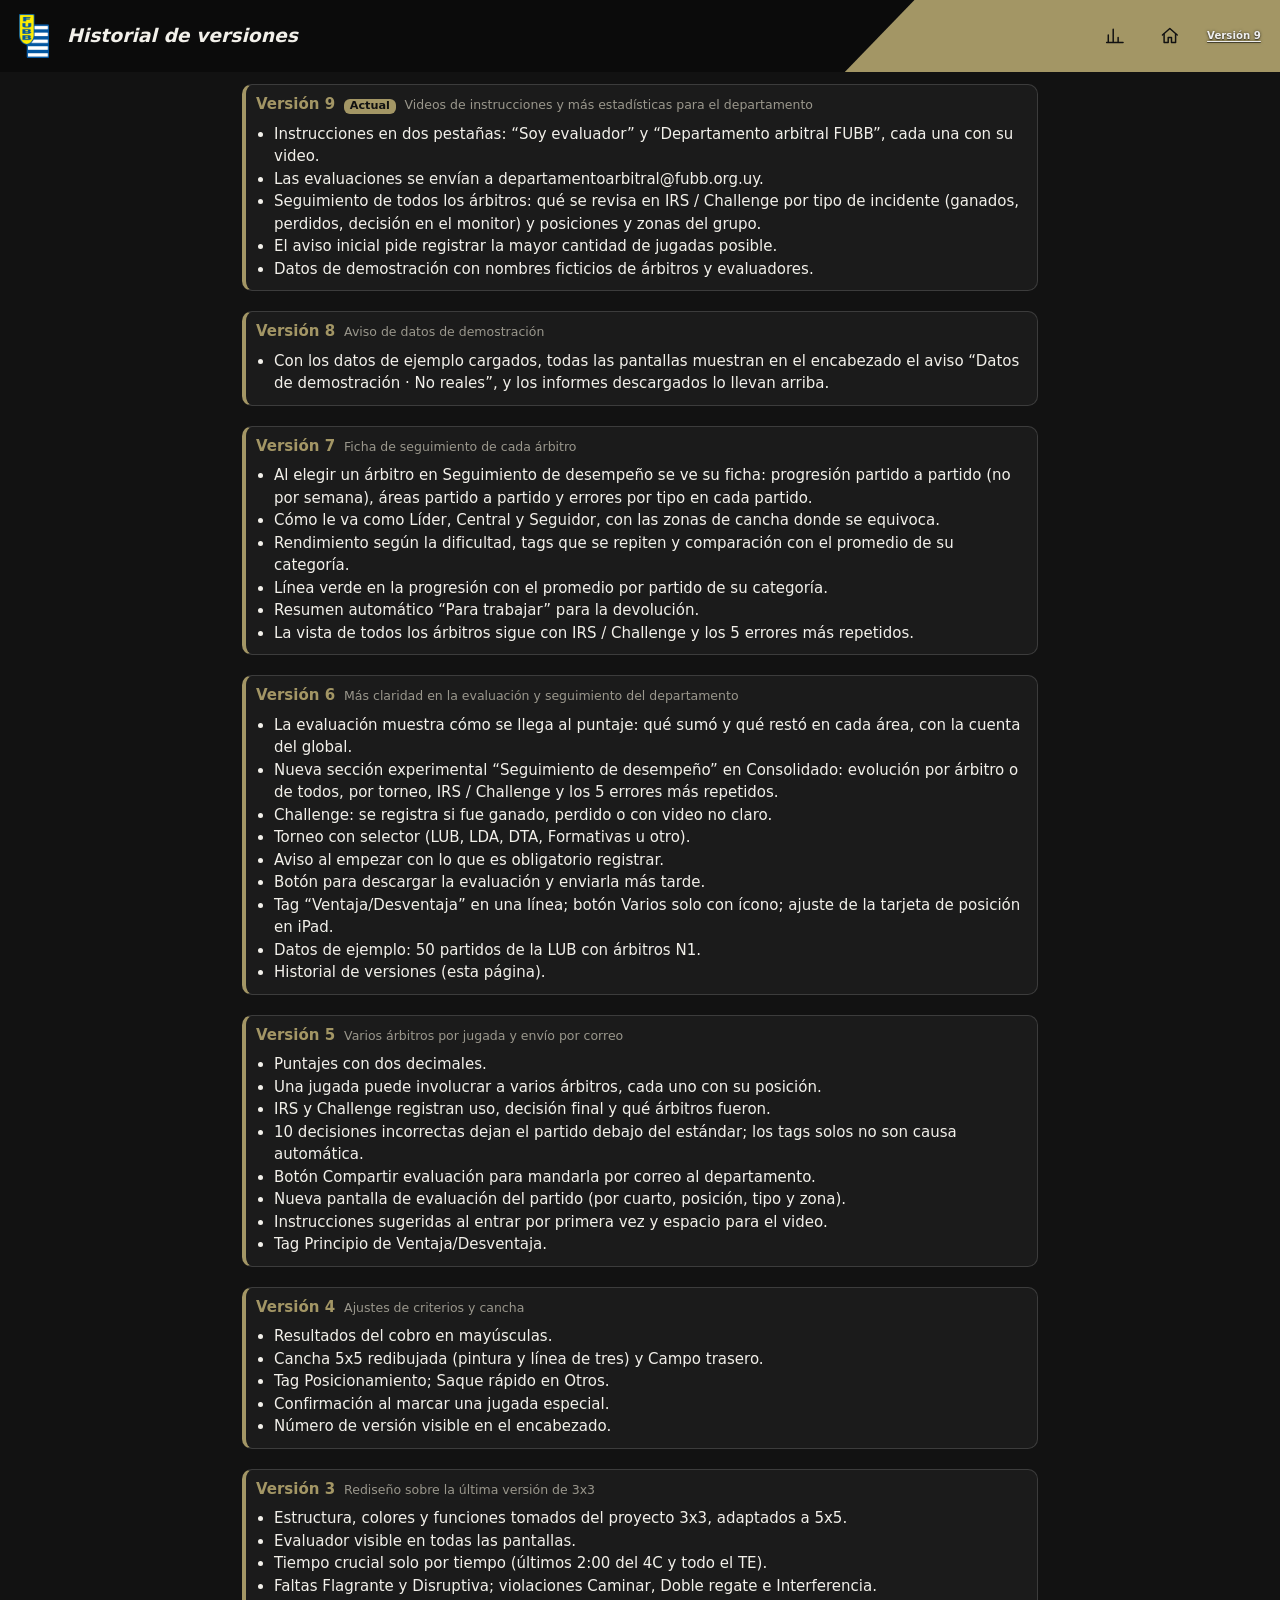
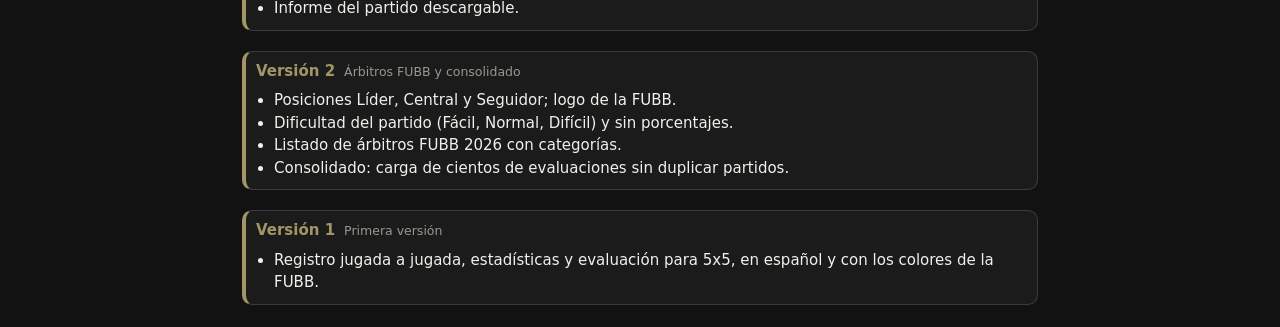
<file: versions.html>
<!DOCTYPE html><html lang="es"><head><meta charset="utf-8"><meta name="viewport" content="width=device-width,initial-scale=1,viewport-fit=cover"><meta name="theme-color" content="#a39665"><link rel="manifest" href="manifest.json"><link rel="apple-touch-icon" href="icon-192.png"><link rel="stylesheet" href="style.css"><title>Historial de versiones</title>
<style>.v{border-left:4px solid var(--o)}.v h3{display:flex;align-items:baseline;gap:.6em}.v h3 small{color:#9a978c;font-weight:400}.v ul{margin:.3em 0 0;padding-left:1.2em;line-height:1.5}.cur{display:inline-block;background:var(--o);color:#111;border-radius:6px;padding:0 .5em;font-size:.75em;font-weight:800}</style></head><body><div id="h"></div><div class="wrap" style="max-width:820px" id="app"></div>
<script src="panel-buttons.js"></script><script src="scoring-criteria.js"></script><script src="store.js"></script><script>
// Agregar la versión nueva arriba de todo en cada entrega
const VERSIONS=[
 {v:9,t:'Videos de instrucciones y más estadísticas para el departamento',c:[
  'Instrucciones en dos pestañas: “Soy evaluador” y “Departamento arbitral FUBB”, cada una con su video.',
  'Las evaluaciones se envían a departamentoarbitral@fubb.org.uy.',
  'Seguimiento de todos los árbitros: qué se revisa en IRS / Challenge por tipo de incidente (ganados, perdidos, decisión en el monitor) y posiciones y zonas del grupo.',
  'El aviso inicial pide registrar la mayor cantidad de jugadas posible.',
  'Datos de demostración con nombres ficticios de árbitros y evaluadores.']},
 {v:8,t:'Aviso de datos de demostración',c:[
  'Con los datos de ejemplo cargados, todas las pantallas muestran en el encabezado el aviso “Datos de demostración · No reales”, y los informes descargados lo llevan arriba.']},
 {v:7,t:'Ficha de seguimiento de cada árbitro',c:[
  'Al elegir un árbitro en Seguimiento de desempeño se ve su ficha: progresión partido a partido (no por semana), áreas partido a partido y errores por tipo en cada partido.',
  'Cómo le va como Líder, Central y Seguidor, con las zonas de cancha donde se equivoca.',
  'Rendimiento según la dificultad, tags que se repiten y comparación con el promedio de su categoría.',
  'Línea verde en la progresión con el promedio por partido de su categoría.',
  'Resumen automático “Para trabajar” para la devolución.',
  'La vista de todos los árbitros sigue con IRS / Challenge y los 5 errores más repetidos.']},
 {v:6,t:'Más claridad en la evaluación y seguimiento del departamento',c:[
  'La evaluación muestra cómo se llega al puntaje: qué sumó y qué restó en cada área, con la cuenta del global.',
  'Nueva sección experimental “Seguimiento de desempeño” en Consolidado: evolución por árbitro o de todos, por torneo, IRS / Challenge y los 5 errores más repetidos.',
  'Challenge: se registra si fue ganado, perdido o con video no claro.',
  'Torneo con selector (LUB, LDA, DTA, Formativas u otro).',
  'Aviso al empezar con lo que es obligatorio registrar.',
  'Botón para descargar la evaluación y enviarla más tarde.',
  'Tag “Ventaja/Desventaja” en una línea; botón Varios solo con ícono; ajuste de la tarjeta de posición en iPad.',
  'Datos de ejemplo: 50 partidos de la LUB con árbitros N1.',
  'Historial de versiones (esta página).']},
 {v:5,t:'Varios árbitros por jugada y envío por correo',c:[
  'Puntajes con dos decimales.',
  'Una jugada puede involucrar a varios árbitros, cada uno con su posición.',
  'IRS y Challenge registran uso, decisión final y qué árbitros fueron.',
  '10 decisiones incorrectas dejan el partido debajo del estándar; los tags solos no son causa automática.',
  'Botón Compartir evaluación para mandarla por correo al departamento.',
  'Nueva pantalla de evaluación del partido (por cuarto, posición, tipo y zona).',
  'Instrucciones sugeridas al entrar por primera vez y espacio para el video.',
  'Tag Principio de Ventaja/Desventaja.']},
 {v:4,t:'Ajustes de criterios y cancha',c:[
  'Resultados del cobro en mayúsculas.',
  'Cancha 5x5 redibujada (pintura y línea de tres) y Campo trasero.',
  'Tag Posicionamiento; Saque rápido en Otros.',
  'Confirmación al marcar una jugada especial.',
  'Número de versión visible en el encabezado.']},
 {v:3,t:'Rediseño sobre la última versión de 3x3',c:[
  'Estructura, colores y funciones tomados del proyecto 3x3, adaptados a 5x5.',
  'Evaluador visible en todas las pantallas.',
  'Tiempo crucial solo por tiempo (últimos 2:00 del 4C y todo el TE).',
  'Faltas Flagrante y Disruptiva; violaciones Caminar, Doble regate e Interferencia.',
  'Informe del partido descargable.']},
 {v:2,t:'Árbitros FUBB y consolidado',c:[
  'Posiciones Líder, Central y Seguidor; logo de la FUBB.',
  'Dificultad del partido (Fácil, Normal, Difícil) y sin porcentajes.',
  'Listado de árbitros FUBB 2026 con categorías.',
  'Consolidado: carga de cientos de evaluaciones sin duplicar partidos.']},
 {v:1,t:'Primera versión',c:[
  'Registro jugada a jugada, estadísticas y evaluación para 5x5, en español y con los colores de la FUBB.']}];
document.getElementById('h').innerHTML=hdr('Historial de versiones',hdrInfo(Store.get()));
document.getElementById('app').innerHTML=VERSIONS.map(x=>`<div class="card v"><h3>Versión ${x.v} ${x.v==APP_VERSION?'<span class="cur">Actual</span>':''}<small>${esc(x.t)}</small></h3><ul>${x.c.map(l=>`<li>${esc(l)}</li>`).join('')}</ul></div>`).join('');
</script></body></html>
</file>
<file: style.css>
:root{color-scheme:dark;--bg:#121212;--c:#1b1b1b;--c2:#2b2b2b;--b:#3c3c3c;--o:#a39665;--o2:#c4b783;--m:#5e5d5e;--y:#f2d04b;--g:#7fae7a;--r:#c9685f;--tx:#f2f0ea;--cw:24vw;--ch:26vh}
*{box-sizing:border-box}body{margin:0;background:var(--bg);color:var(--tx);font:15px/1.3 -apple-system,system-ui,"Helvetica Neue",Arial,sans-serif;padding:env(safe-area-inset-top) env(safe-area-inset-right) env(safe-area-inset-bottom) env(safe-area-inset-left)}
button,input,select,textarea{font:inherit;color:inherit}button{cursor:pointer;background:var(--c2);border:1px solid var(--b);border-radius:8px;padding:8px}button.on{background:var(--o);border-color:var(--o);color:#111;font-weight:700}a{color:var(--o2)}
.ic{width:1.25em;height:1.25em;vertical-align:-.2em;flex:none}.hd{position:relative;display:flex;align-items:center;gap:1.4vw;background:#0b0b0b;padding:0 1.5vw;height:8vh;min-height:48px;overflow:hidden}
.hd::after{content:"";position:absolute;right:0;top:0;bottom:0;width:34%;background:var(--o);clip-path:polygon(16% 0,100% 0,100% 100%,0 100%)}.hd>*{position:relative;z-index:1}
.hd .lg{display:flex;height:100%;align-items:center}.hd img{height:62%;width:auto}.hd .ti{flex:1;font-style:italic;font-size:1.25em;font-weight:600;color:var(--tx)}
.hd .ib{color:#111;display:flex;align-items:center;justify-content:center;width:2.4em;height:2.4em;font-size:1.05em}.hd .vr{display:block;text-decoration:underline;text-underline-offset:2px;font-weight:600;font-size:.85em;color:#efefef;text-shadow:0 0 3px rgba(0,0,0,.6),0 1px 1px rgba(0,0,0,.5)}.hd .ev{text-align:right;color:#111;font-weight:700;line-height:1.1;font-size:.8em}
.wrap{display:grid;gap:10px;padding:12px;max-width:1100px;margin:auto}.card{background:var(--c);border:1px solid var(--b);border-radius:10px;padding:10px;margin-bottom:10px}.card h3,.t{margin:0 0 8px;color:var(--o);font-size:1em;font-weight:700}
.row{display:flex;gap:8px;flex-wrap:wrap;align-items:center}.row>*{flex:1}.inp{width:100%;background:#0b0b0b;border:1px solid var(--b);border-radius:8px;padding:9px}
.big{display:flex;align-items:center;gap:14px;padding:16px 18px;font-size:1.15em;font-weight:700;text-decoration:none;color:var(--tx);background:var(--c2);border:1px solid var(--o);border-radius:10px;margin-bottom:10px;clip-path:polygon(0 0,100% 0,98% 100%,0 100%)}.big .ic{width:1.6em;height:1.6em;color:var(--o2)}
.ok{color:var(--g)}.ko{color:var(--r)}table{width:100%;border-collapse:collapse}td,th{padding:6px;border-bottom:1px solid var(--b);text-align:left}
.court{position:relative;width:var(--cw);height:var(--ch);flex:none;display:grid;grid-template-columns:repeat(4,1fr);grid-template-rows:repeat(4,1fr);border:2px solid #cfcbbd;border-radius:4px;background:#242424}
.court svg{position:absolute;inset:0;width:100%;height:100%;pointer-events:none}.court svg *{vector-effect:non-scaling-stroke}.z{border:1px solid rgba(255,255,255,.12)!important;border-radius:0!important;background:none;padding:0!important;position:relative;z-index:1}.z.on{background:rgba(163,150,101,.7)}
.modal{position:fixed;inset:0;background:rgba(0,0,0,.75);display:flex;align-items:center;justify-content:center;z-index:30;padding:14px}.modal>div{background:var(--c);border:1px solid var(--o);border-radius:12px;padding:14px;width:100%;max-width:420px;display:flex;flex-direction:column;gap:10px}
.cta{padding:12px;background:var(--o);color:#111;font-weight:800;border-color:var(--o)}.dgr{background:var(--r);border-color:var(--r);color:#fff;font-weight:700}

.rp-res{display:flex;flex-direction:column;gap:6px;margin-top:8px}.rp-r{display:flex;align-items:center;gap:10px;text-align:left;padding:10px 12px}.rp-r span{flex:1;font-weight:600}.rp-r small,.rp-nm small{color:var(--o2)}.rp-r .ic{color:var(--o2)}
.rp-hint{color:#8a877b;font-size:.9em;padding:6px 2px}.rp-row{display:flex;align-items:center;gap:8px;padding:6px 0;border-bottom:1px solid var(--b)}.rp-nm{flex:1;min-width:0}.rp-cat{background:#0b0b0b;border:1px solid var(--b);border-radius:8px;padding:8px;width:7.5em}.rp-cat.rp-need{border-color:var(--o);box-shadow:0 0 0 1px rgba(163,150,101,.5)}
.rp-row button{display:flex;padding:8px}.rp-row button:disabled{opacity:.25;cursor:not-allowed}.rp-add{margin-top:10px;border:1px dashed var(--b);border-radius:8px;padding:8px 10px}.rp-add summary{cursor:pointer;color:var(--o2);display:flex;align-items:center;gap:8px}
.rp-form{display:flex;gap:8px;flex-wrap:wrap;margin-top:8px}.rp-form .inp{flex:1 1 9em;width:auto}.rp-err{color:#e09a93;font-size:.9em;margin-top:6px;min-height:1em}.rp-imp{display:flex;align-items:center;gap:8px;margin-top:10px;font-size:.85em;color:#9a978c;cursor:pointer}

.hd .ti:has(+.demo){flex:0 1 auto;white-space:nowrap;overflow:hidden;text-overflow:ellipsis}
.hd .demo{flex:none;margin-right:auto;border:2px solid #ffd23f;color:#ffd23f;background:transparent;border-radius:6px;padding:.25em .7em;font-size:.78em;font-weight:800;letter-spacing:.08em;text-transform:uppercase;white-space:nowrap;text-shadow:0 0 8px rgba(255,210,63,.75);box-shadow:0 0 10px rgba(255,210,63,.35),inset 0 0 6px rgba(255,210,63,.2)}
@media(max-width:700px){.hd .demo{font-size:.6em;padding:.2em .4em;letter-spacing:.03em}}
</file>
